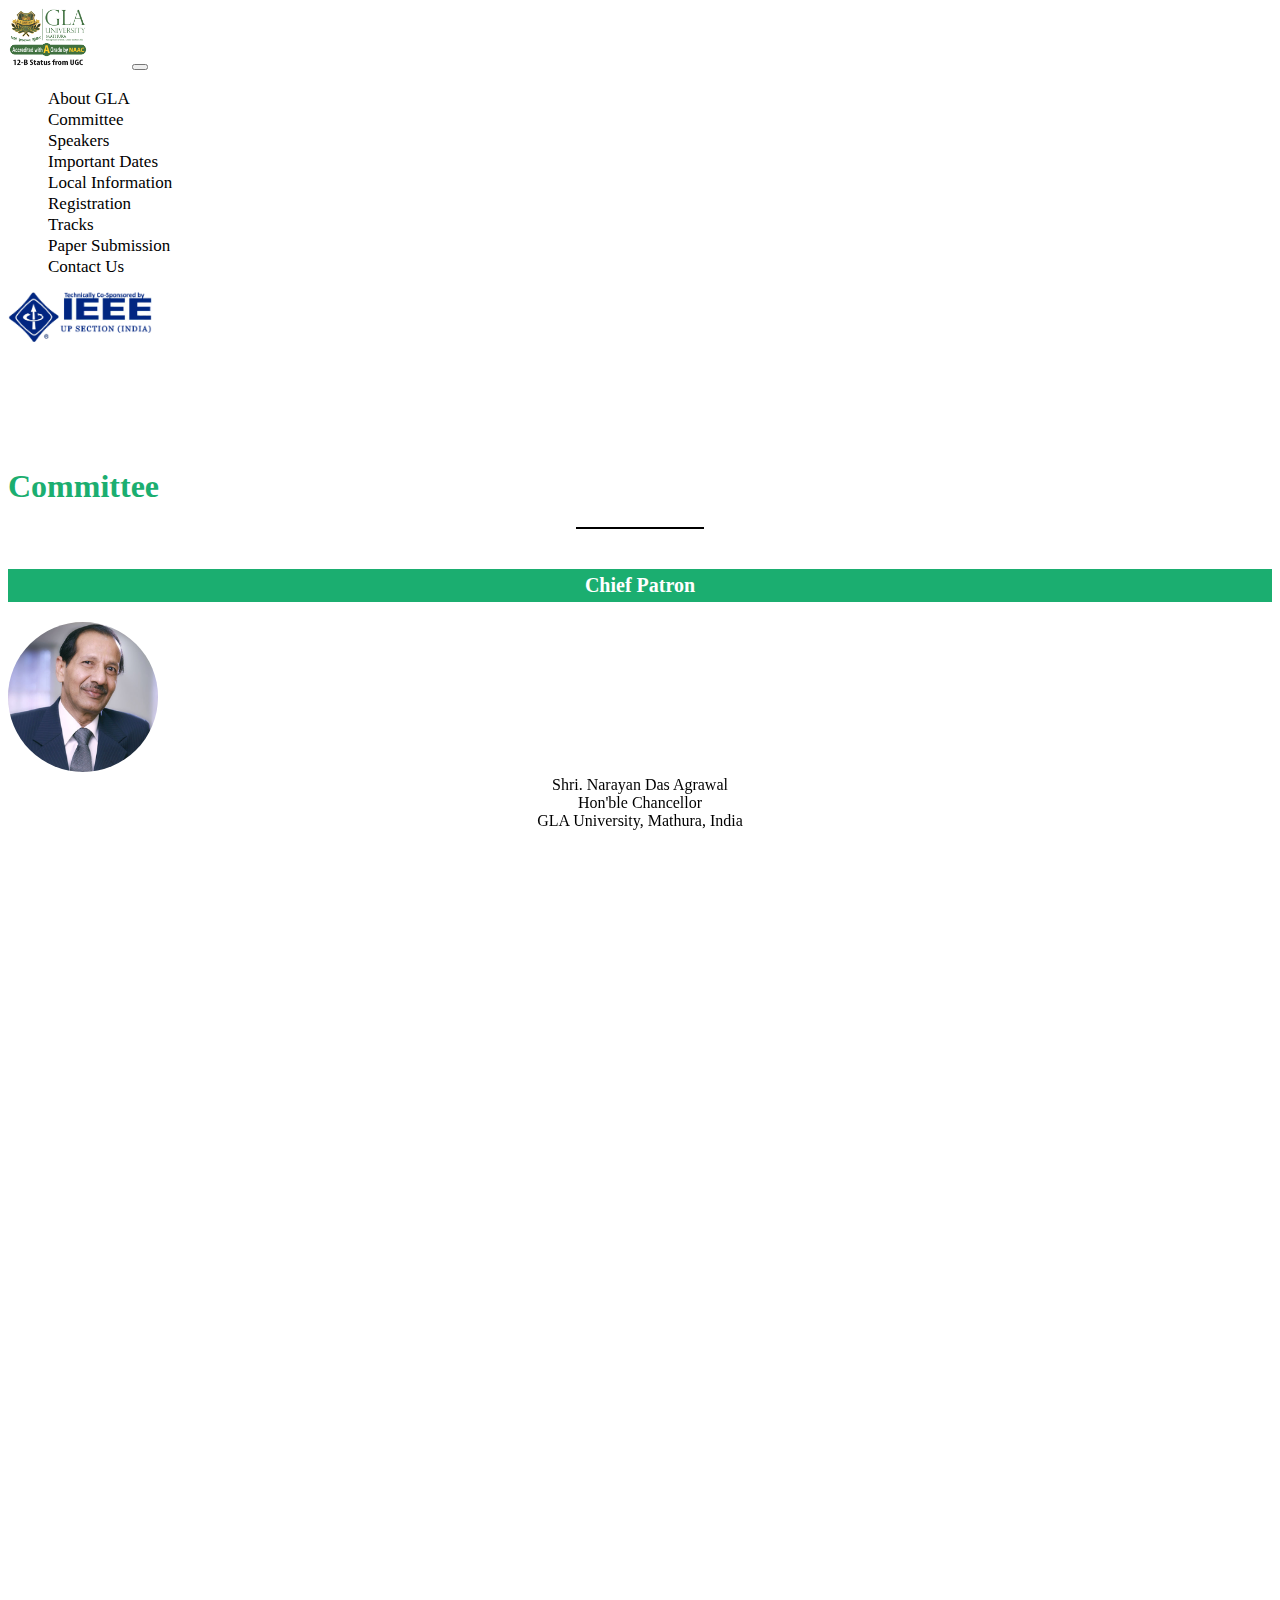
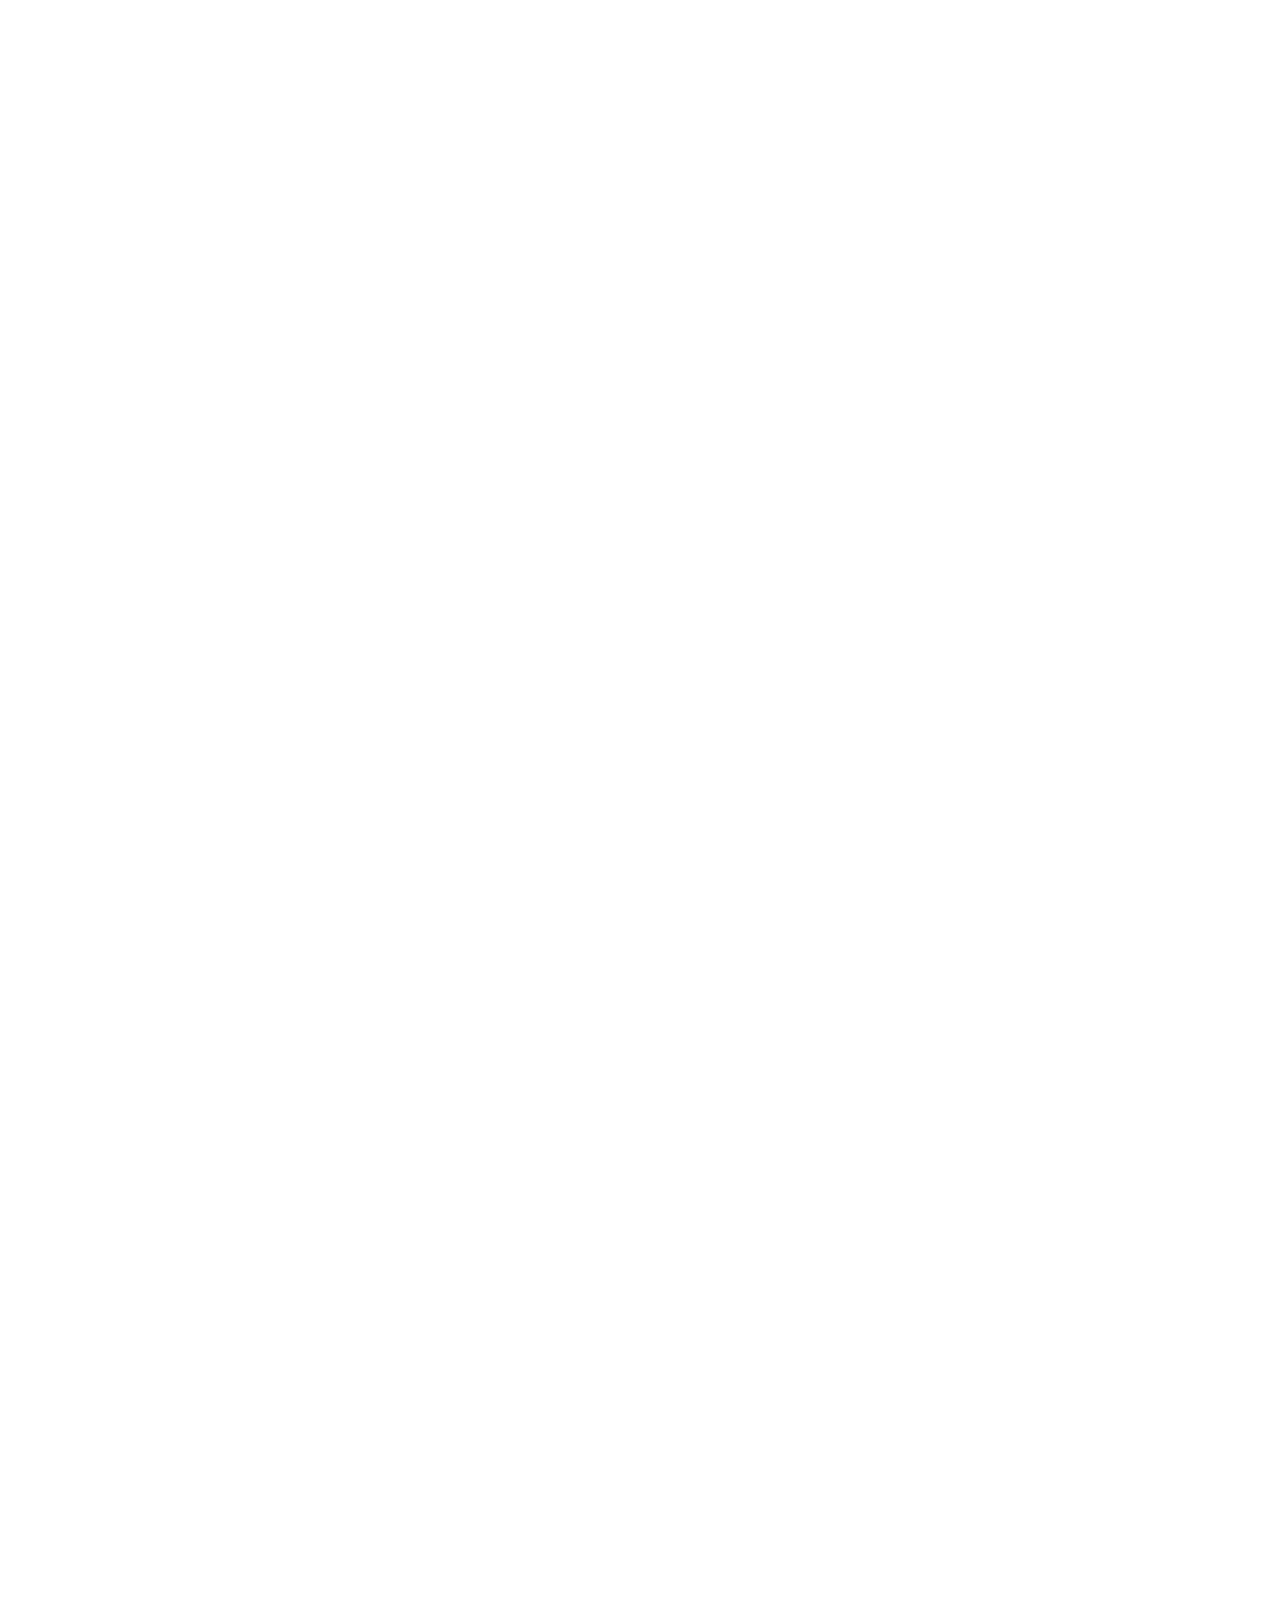
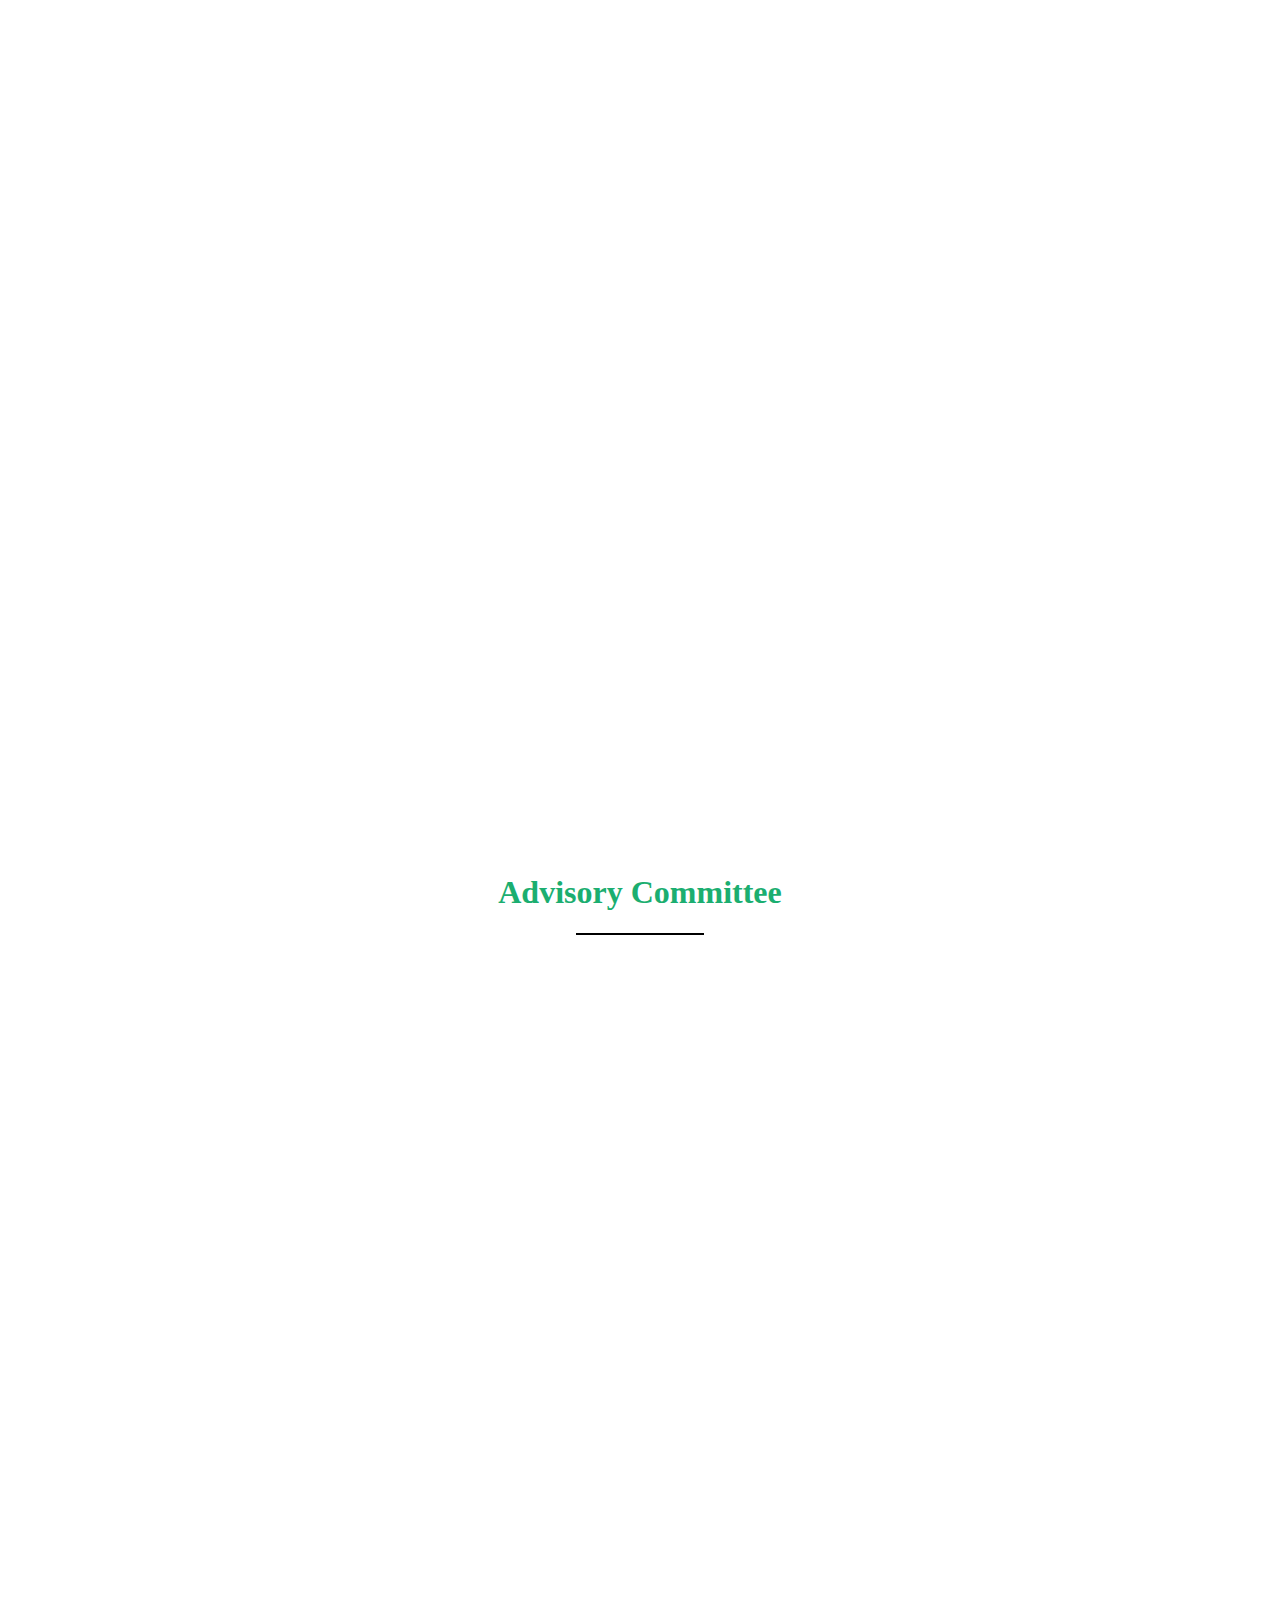
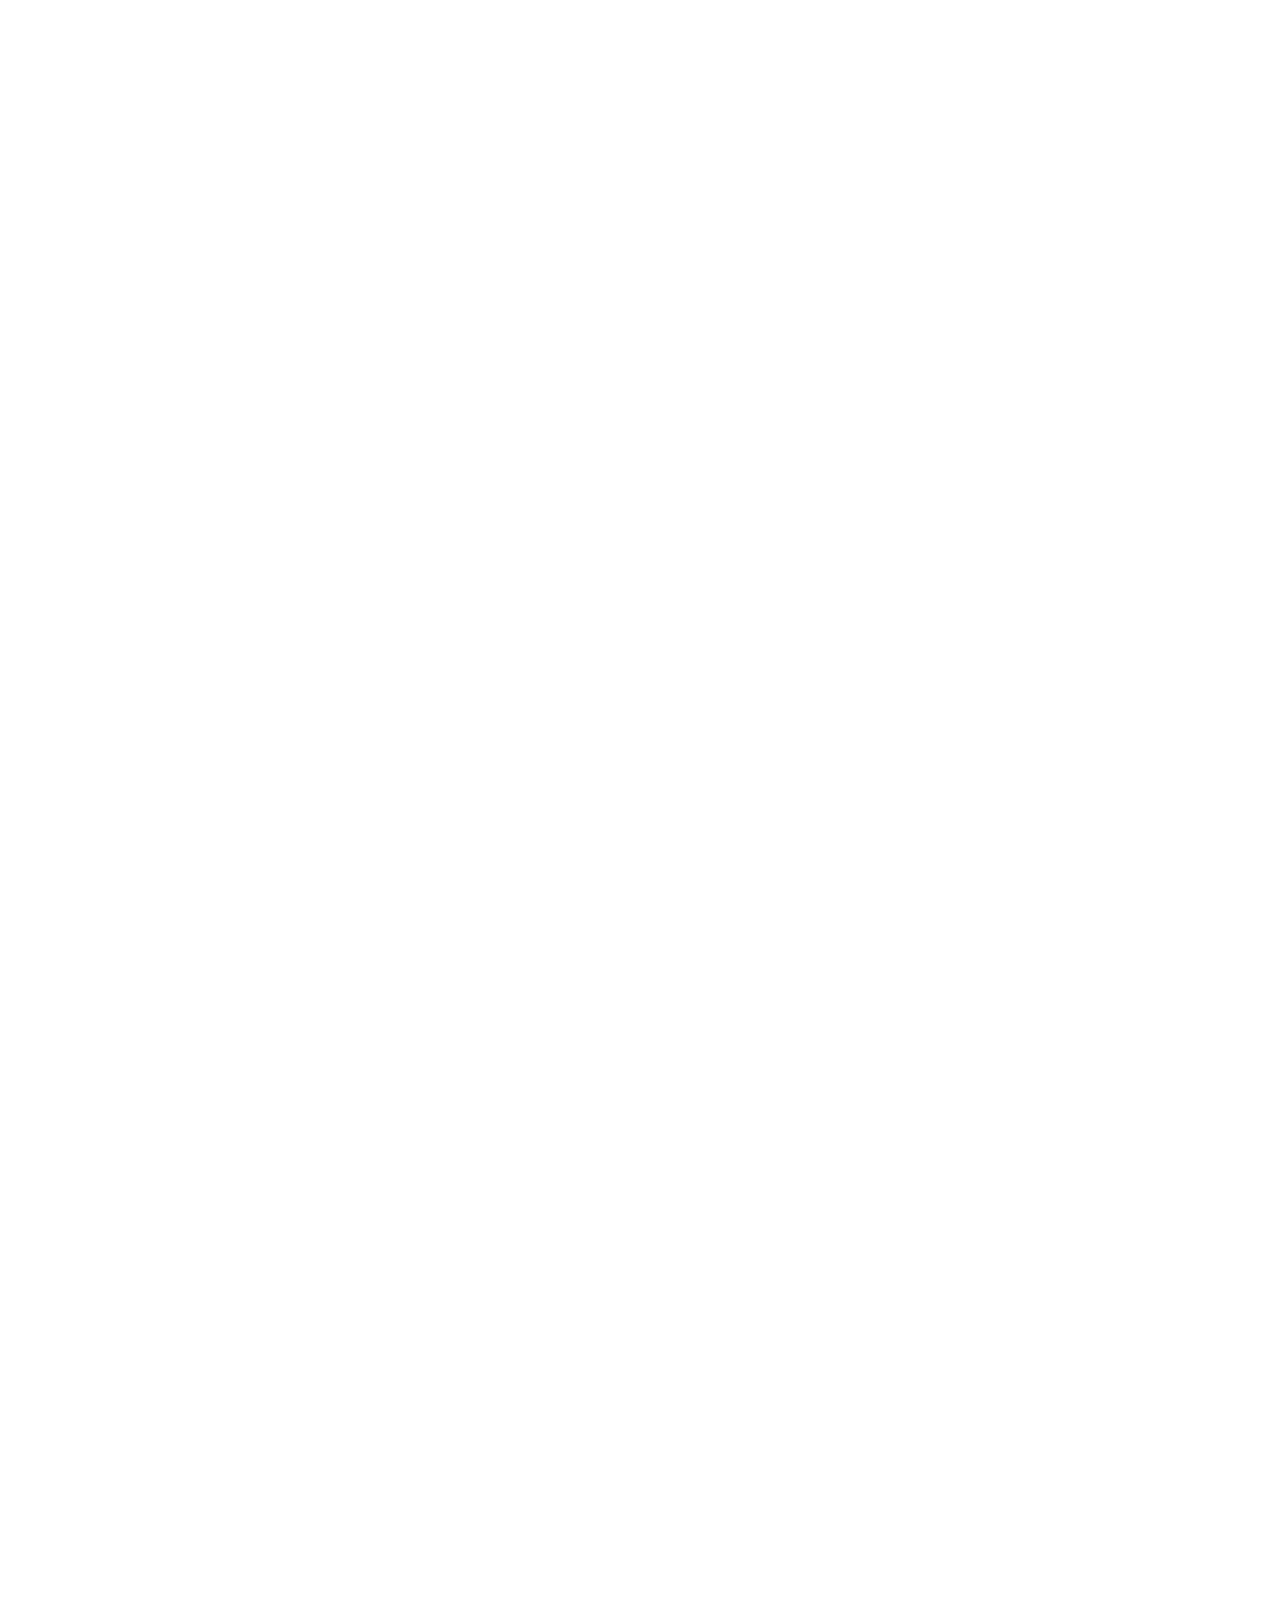
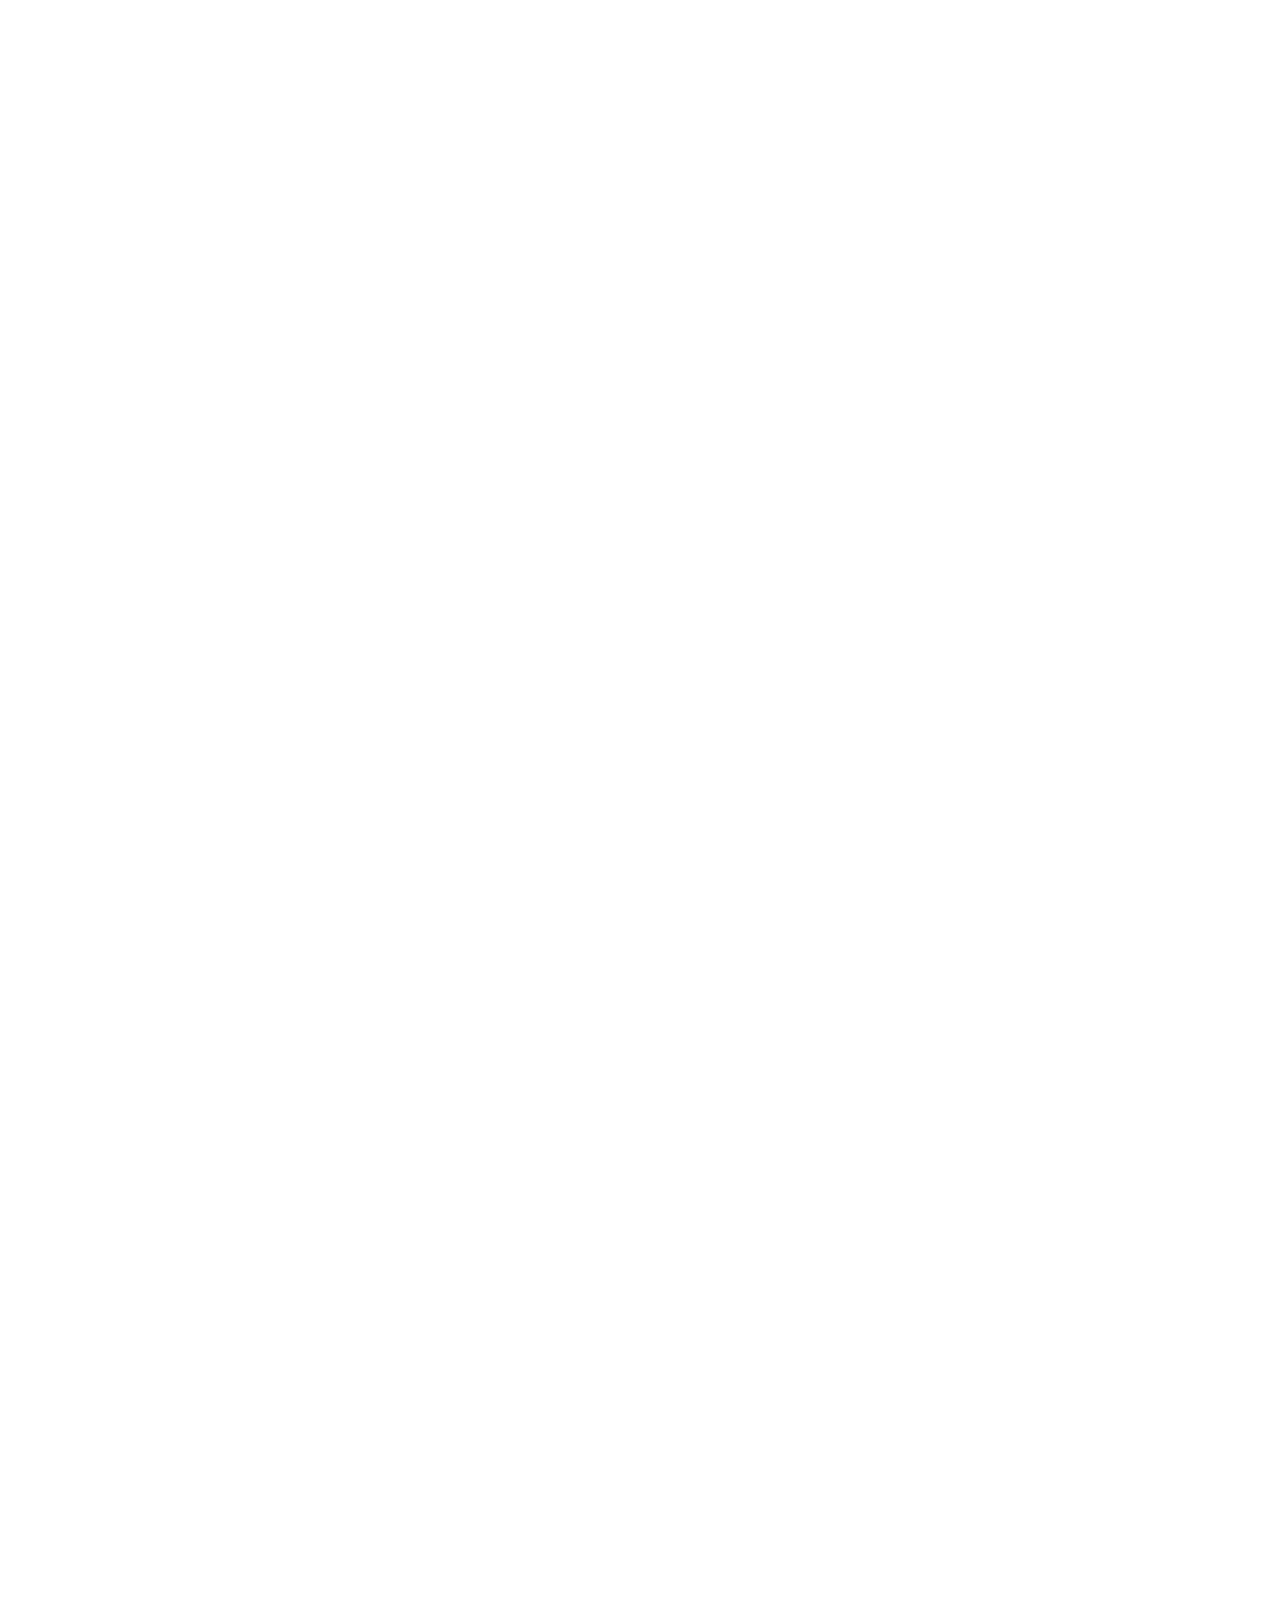
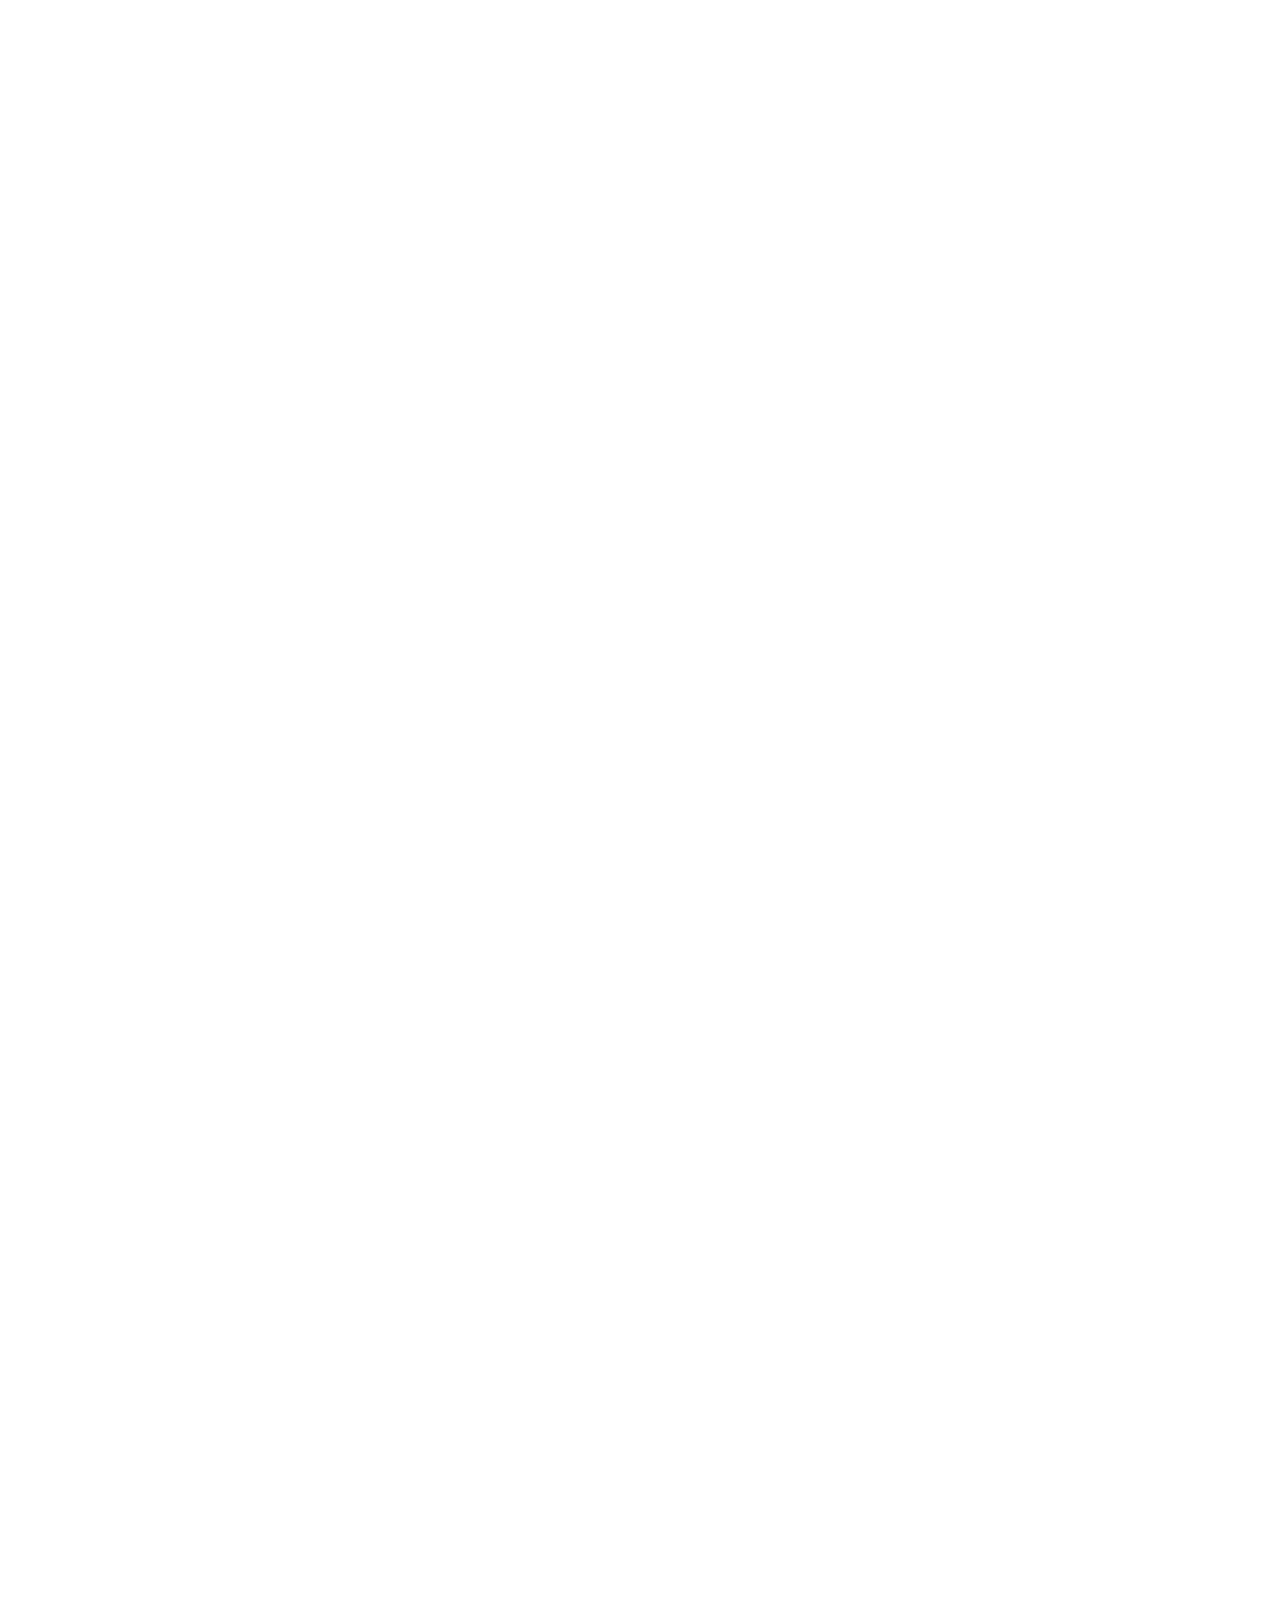
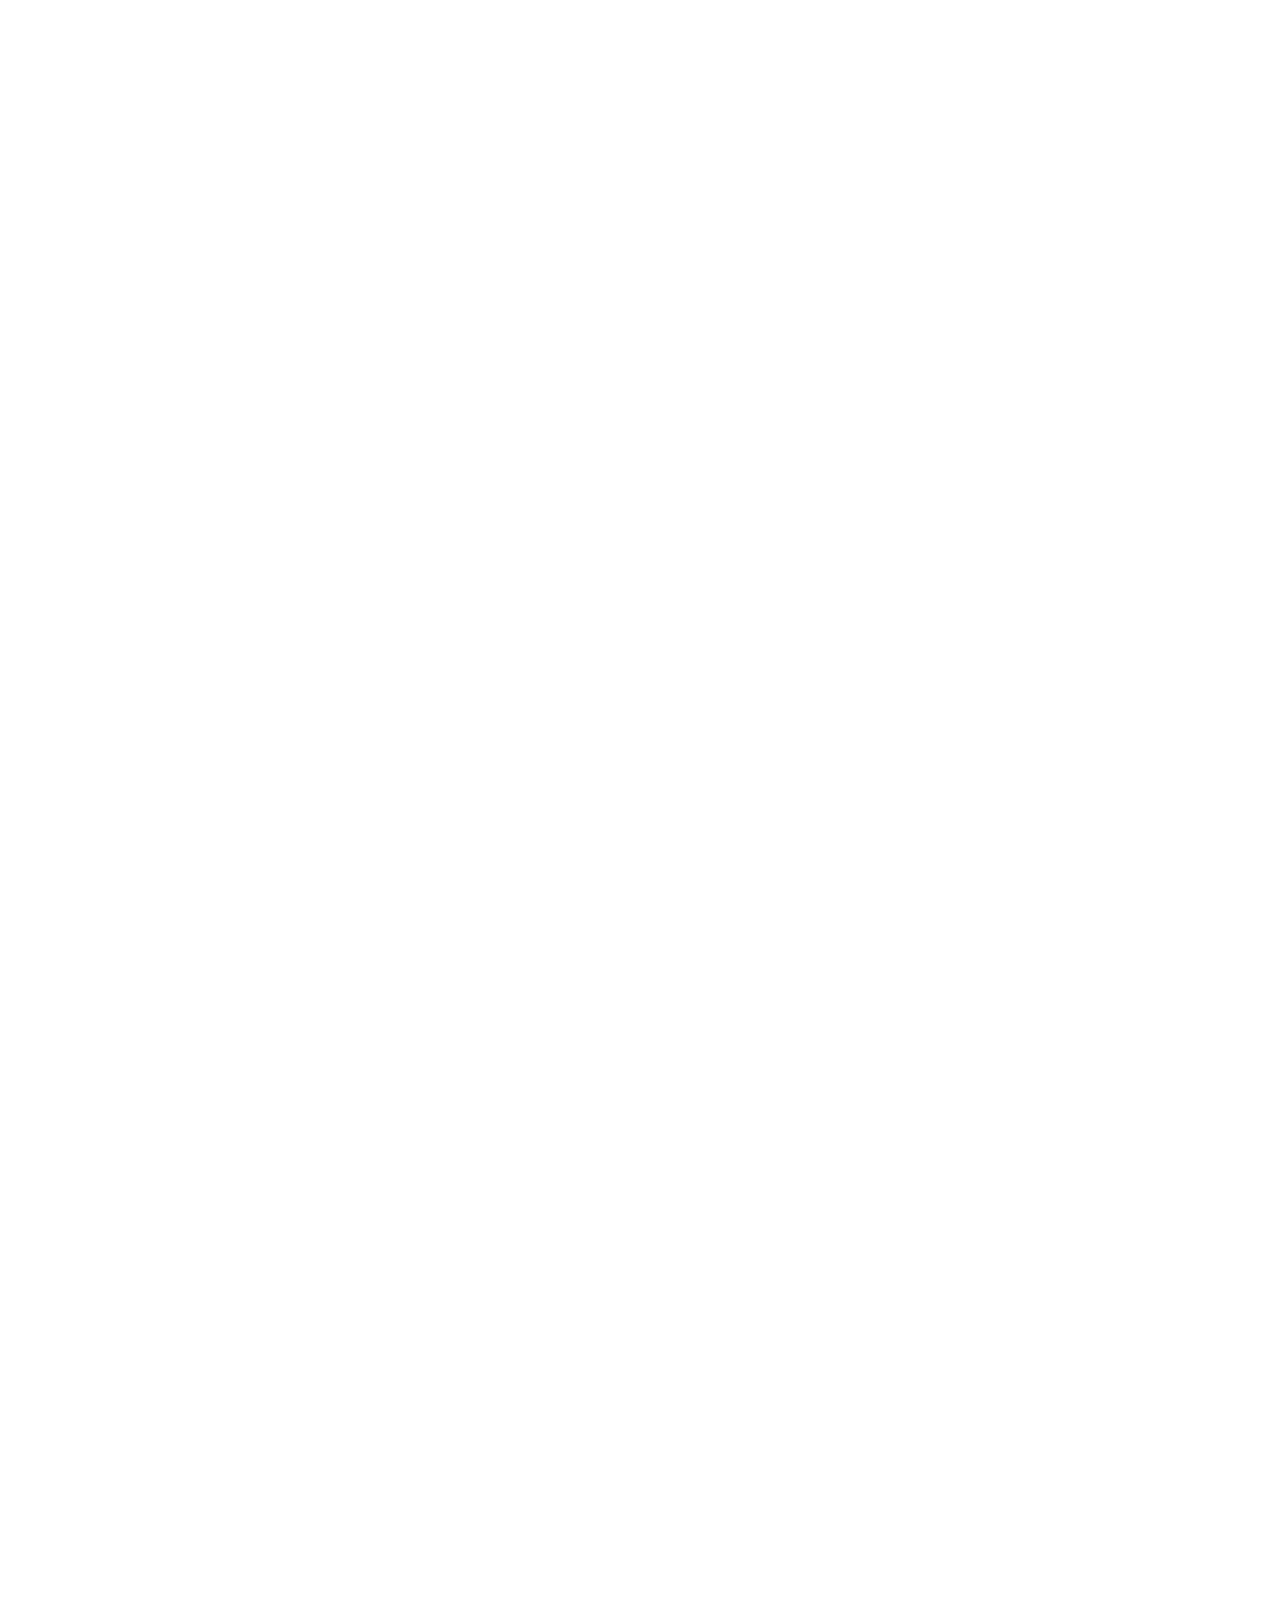
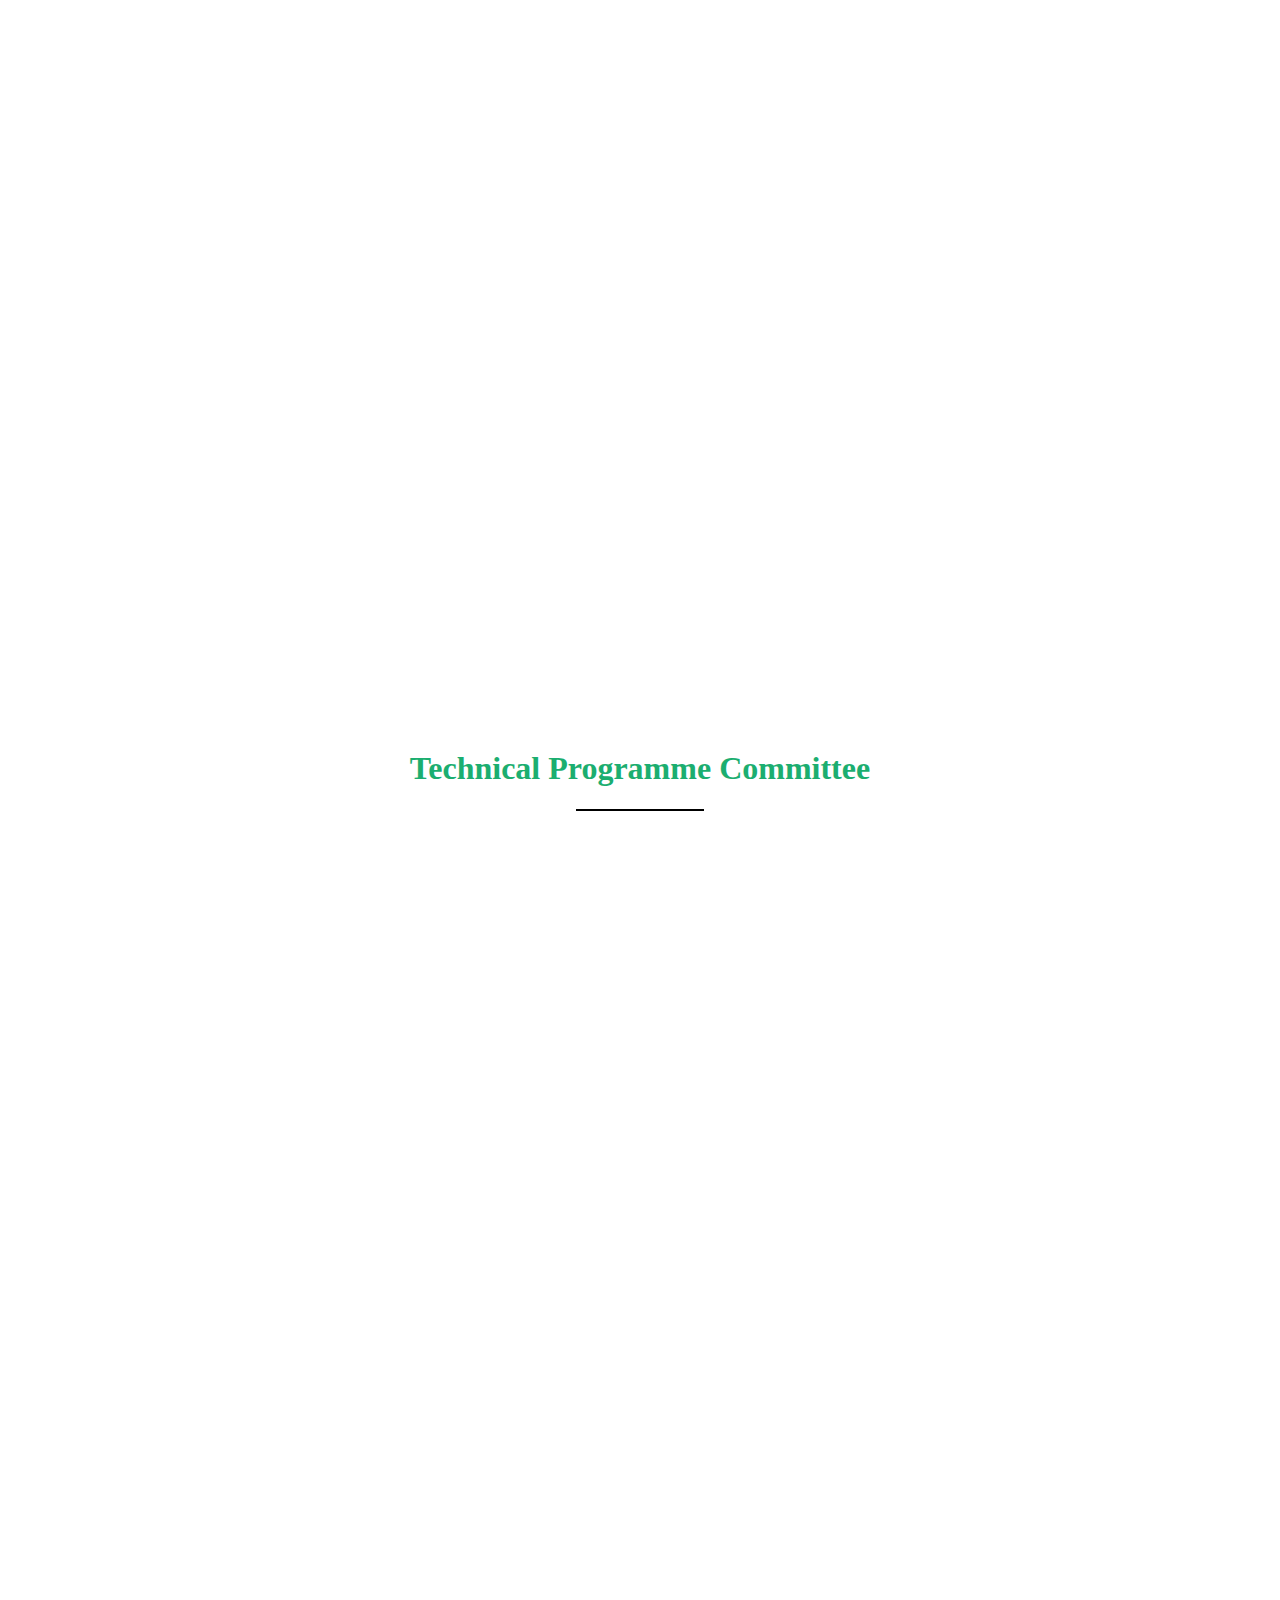
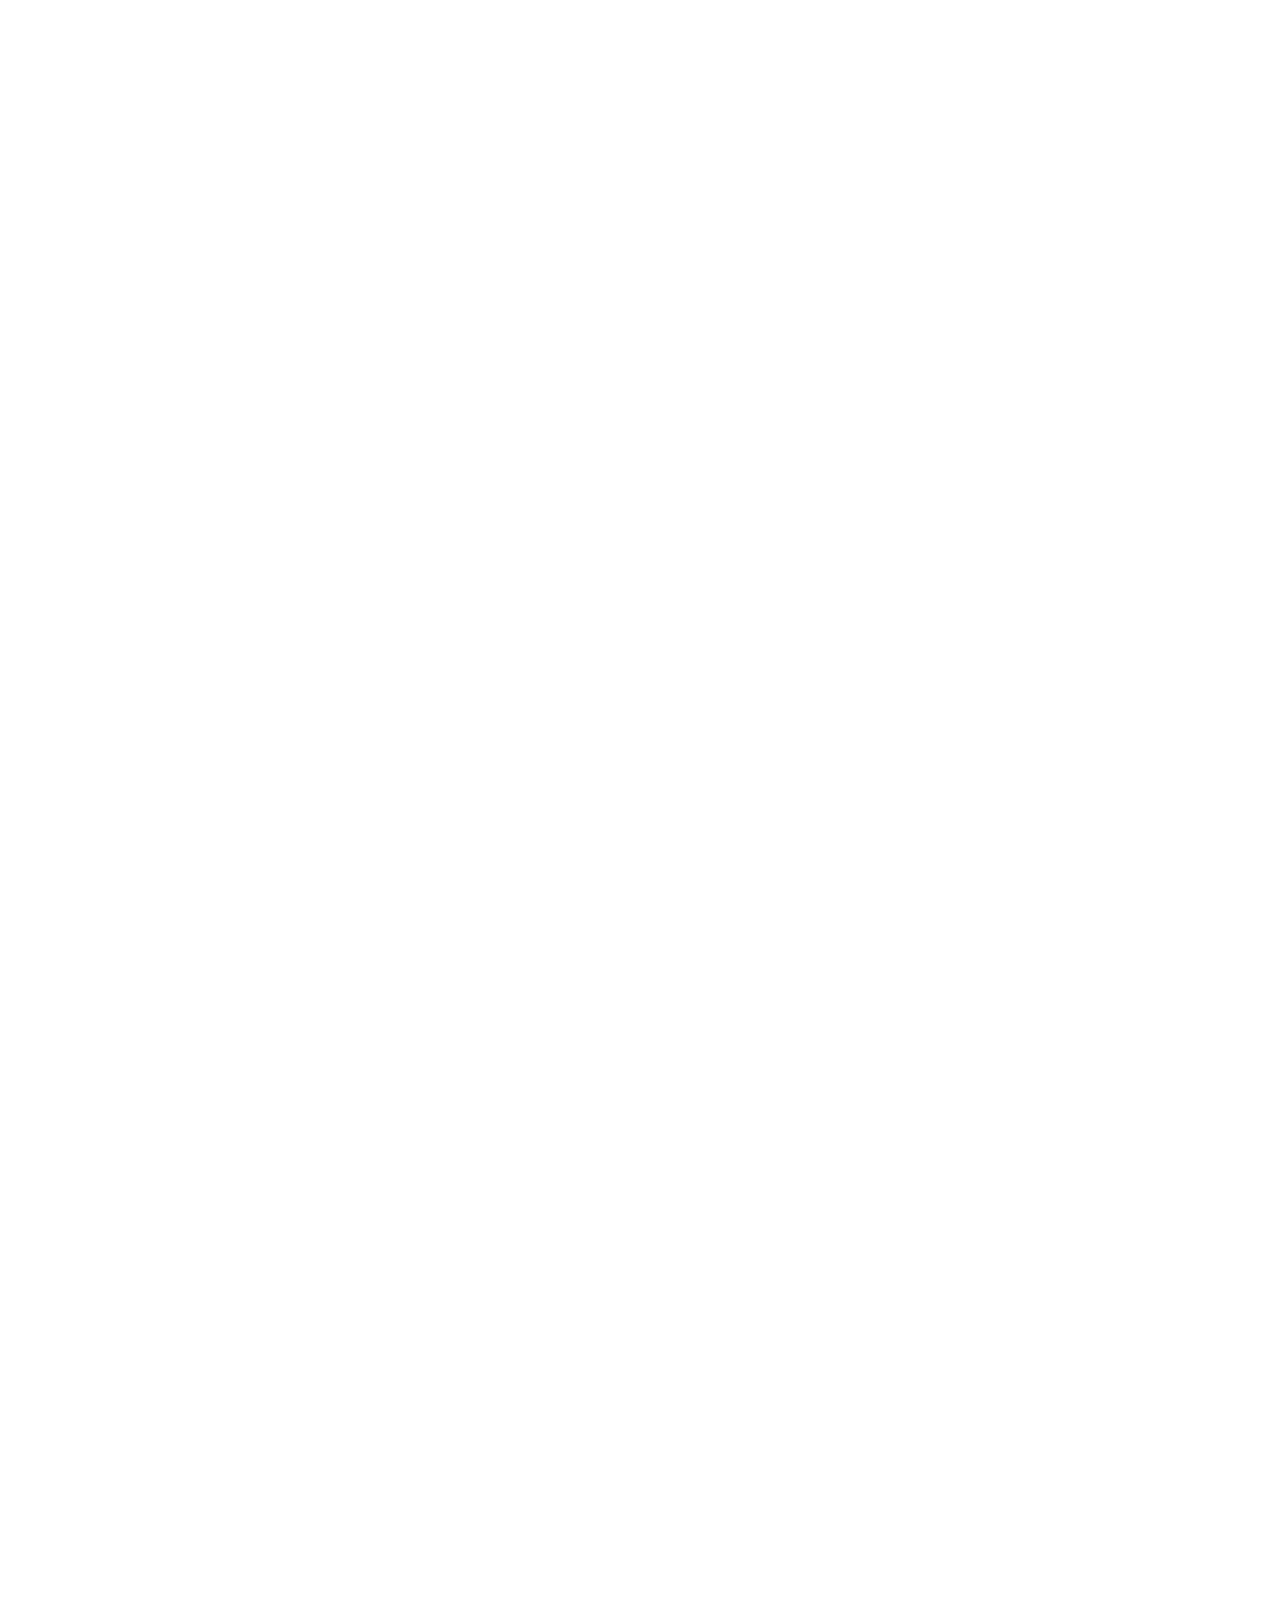
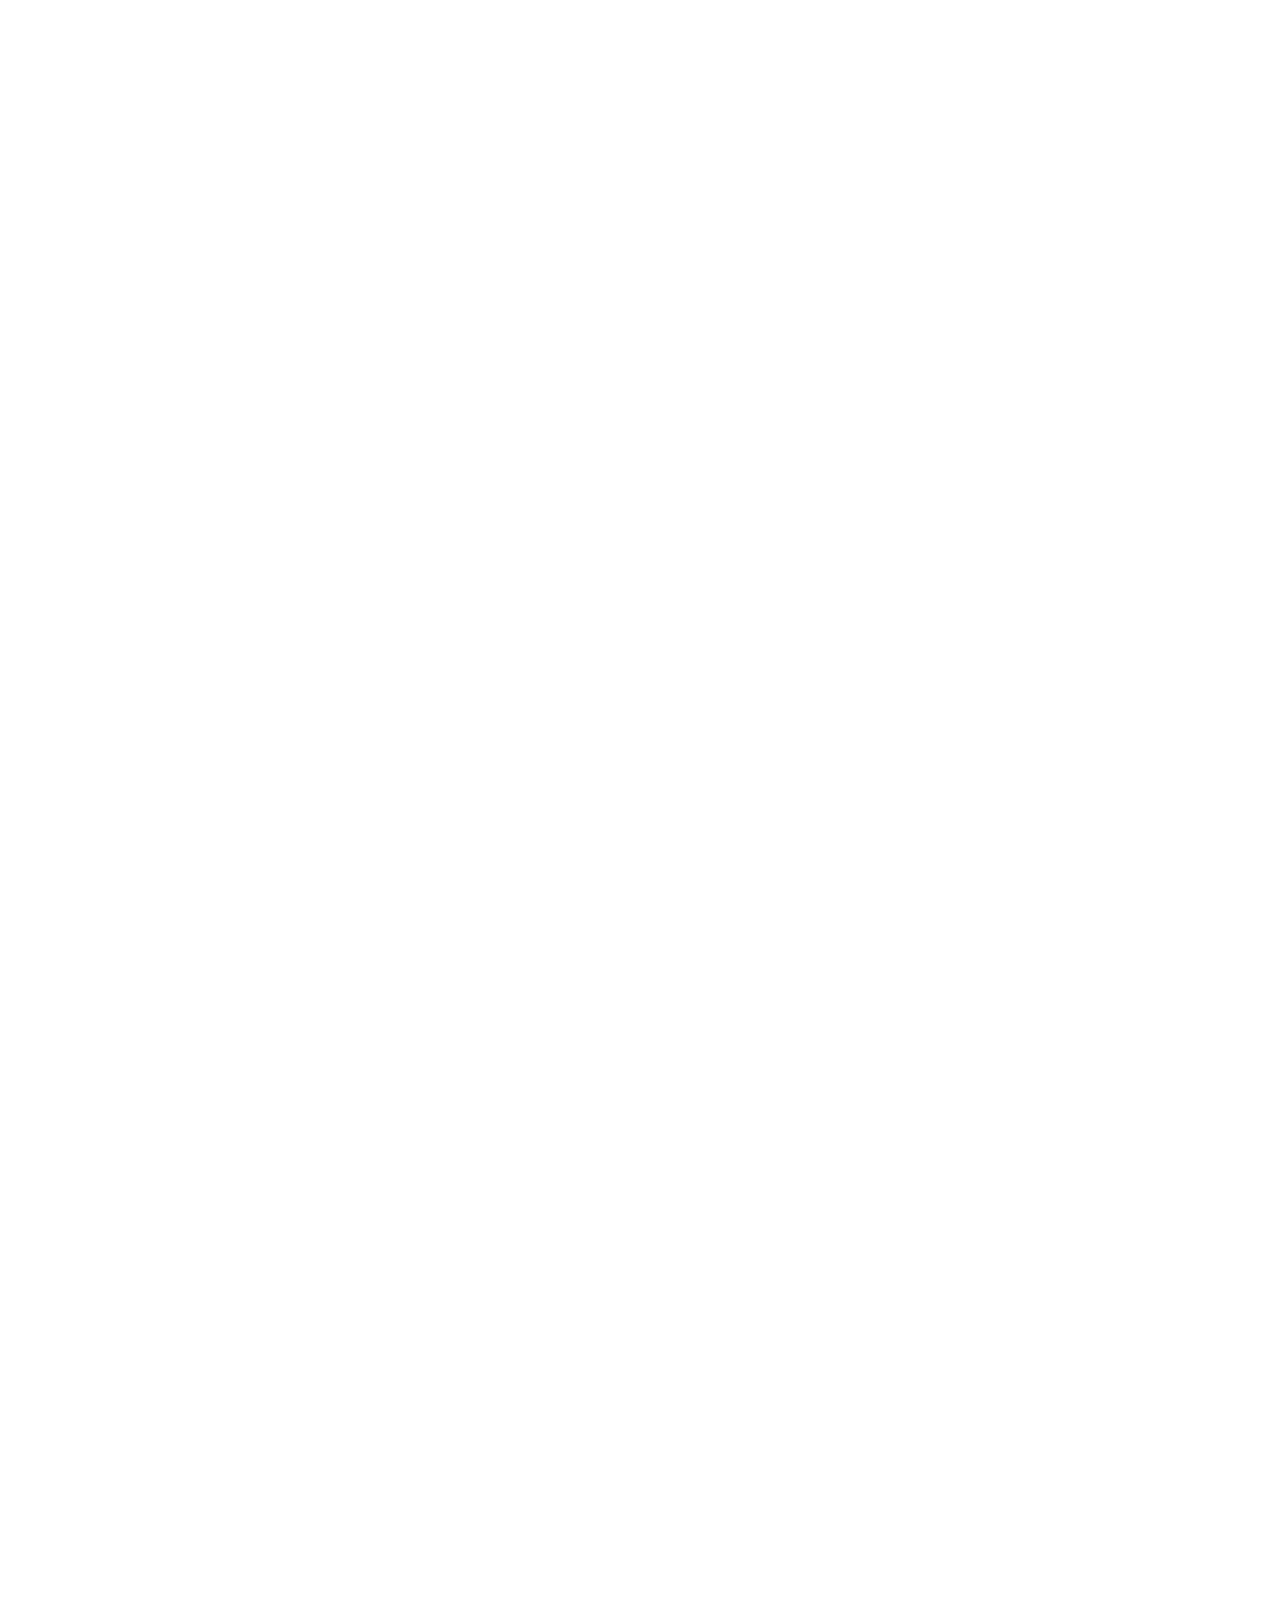
<file: committee.html>
<!DOCTYPE html>
<html lang="en">

<head>
  <meta charset="UTF-8">
  <meta http-equiv="X-UA-Compatible" content="IE=edge">
  <meta name="viewport" content="width=device-width, initial-scale=1.0">
  <meta name="keywords" content="conference, conference in gla, International conference, conference in Mathura, iscon, iscon2023, glau conference, gla iscon">
  <title>ISCON 2023 | GLAU</title>
  <link rel="stylesheet" href="./assets/css/style.css">
  <link rel="stylesheet" href="./assets/css/committee.css">
  <link rel="shortcut icon" type="image/x-icon" href="./assets/img/favicon.png" />
  <!-- <link rel="stylesheet" href="./assets/css/glightbox.css"> -->
  <!-- CSS only -->
  <link rel="stylesheet" href="./assets/css/fontawesome.min.css">
  <link href="https://maxcdn.bootstrapcdn.com/font-awesome/4.2.0/css/font-awesome.min.css" rel="stylesheet">
  <link href="https://cdn.jsdelivr.net/npm/bootstrap@5.2.0/dist/css/bootstrap.min.css" rel="stylesheet"
    integrity="sha384-gH2yIJqKdNHPEq0n4Mqa/HGKIhSkIHeL5AyhkYV8i59U5AR6csBvApHHNl/vI1Bx" crossorigin="anonymous">
    <link href="https://unpkg.com/aos@2.3.1/dist/aos.css" rel="stylesheet">
  <style>
    .action-display {
      display: none;
    }

    @media only screen and (max-width: 991px) {

      .action-display {
        display: block !important;
      }

    }
  </style>
</head>

<body>
    <nav class="navbar navbar-expand-lg fixed-top navbar-light bg-light">
        <!-- Container wrapper -->
        <div class="container-fluid">
          <!-- Navbar brand -->
          <a class="navbar-brand" href="#home">
            <img
                  src="./assets/img/logo.png"
                  height="60"
                  alt="DLF Logo"
                  loading="lazy"
                  style="margin-top: -1px;"
                />
          </a>
          <!-- Toggle button -->
          <button class="navbar-toggler" type="button" data-bs-toggle="collapse" data-bs-target="#navbarNav" aria-controls="navbarNav" aria-expanded="false" aria-label="Toggle navigation">
            <span class="navbar-toggler-icon"></span>
          </button>
    
          <!-- Collapsible wrapper -->
          <div class="collapse navbar-collapse" id="navbarNav">
            <ul class="navbar-nav">
              <li class="nav-item">
                <a class="nav-link" href="index.html">About GLA</a>
              </li>
              <li class="nav-item">
                <a class="nav-link" href="committee.html">Committee</a>
              </li>
              <li class="nav-item">
                <a class="nav-link" href="speaker.html">Speakers</a>
              </li>
              <li class="nav-item">
                <a class="nav-link" href="imp-dates.html">Important Dates</a>
              </li>
              <li class="nav-item">
                <a class="nav-link" href="local-info.html">Local Information</a>
              </li>
              <li class="nav-item">
                <a class="nav-link" href="registration.html">Registration</a>
              </li>
              <li class="nav-item">
                <a class="nav-link" href="tracks.html">Tracks</a>
              </li>
              <li class="nav-item">
                <a class="nav-link" href="paperSubmission.html">Paper Submission</a>
              </li>
              <li class="nav-item">
                <a class="nav-link" href="contact.html">Contact Us</a>
              </li>
            </ul>
          </div>
          <a class="navbar-brand" href="#">
            <img
                  src="./assets/img/IEEE_up.png"
                  height="50"
                  alt="DLF Logo"
                  loading="lazy"
                  style="margin-top: -1px;"
                />
          </a>
        </div>
      </nav>

  <main>

    <div class="container" style="padding: 100px 0 50px;">
      <div class="content">
        <div class="container-fluid">
            <div class = "text-center">
                <h1 class = "heading">Committee</h1>
                <hr class = "heading-hr" style= "width: 10%; margin: auto;">
            </div>
          <div class="row patron d-flex justify-content-center py-5">
            <div class="col-sm-3 no-padd" data-aos = "fade-up" data-aos-delay="500" data-aos-duration="500">
              <p style="text-align: center;">Chief Patron</p>
              <div class="text-center">
                <img src="./assets/img/committee/Shri Narayan Das Agrawal.jpg" style="border-radius: 50%; " width="150px"
                  height="150px">
                <center class="descc">
                    Shri. Narayan Das Agrawal <br>
                    Hon'ble Chancellor <br>
                    GLA University, Mathura, India
                </center>
              </div>
            </div>
          </div>

          <div class="row patron d-flex justify-content-center">

            <div class="col-sm-3 no-padd" data-aos = "fade-up" data-aos-delay="500" data-aos-duration="500">
              <p style="text-align: center;">Co-Chief Patron</p>
              <div class="text-center">
                <img src="./assets/img/committee/Prof. D S Chauhan.jpg" style="border-radius: 50%; " width="150px"
                  height="150px">
                <center class="descc">
                    Prof. Durg Singh Chauhan <br>
                    Hon'ble Pro Chancellor <br>
                    GLA University, Mathura, India
                </center>
              </div>

            </div>


            <div class="col-sm-3 no-padd" data-aos = "fade-up" data-aos-delay="700" data-aos-duration="500">
              <p style="text-align: center;">Patron</p>
              <div class="text-center">
                <img src="./assets/img/committee/Prof. Phalguni Gupta.jpg" style="border-radius: 50%; " width="150px"
                  height="150px">
                <center class="descc">
                    Prof. Phalguni Gupta <br>
                    Vice-Chancellor <br>
                    GLA University, Mathura, India
                </center>
              </div>

            </div>


            <div class="col-sm-3 no-padd" data-aos = "fade-up" data-aos-delay="900" data-aos-duration="500">
              <p style="text-align: center;">Patron</p>
              <div class="text-center">
                <img src="./assets/img/committee/Prof. Anup Kumar Gupta.png" style="border-radius: 50%; " width="150px"
                  height="150px">
                <center class="descc">
                    Prof. Anup Kumar Gupta <br>
                    Pro-Vice-Chancellor <br>
                    GLA University, Mathura, India
                </center>
              </div>

            </div>

          </div>

          <div class="row patron">

            <div class="col-sm-3 no-padd" data-aos = "fade-up" data-aos-delay="500" data-aos-duration="500">
              <p style="text-align: center;">Facilitator</p>
              <div class="text-center">
                <img src="./assets/img/committee/Mr. Ashok Kumar Singh.jpg" style="border-radius: 50%; " width="150px"
                  height="150px">
                <center class="descc">
                    Mr. Ashok Kumar Singh <br>
                    Registrar <br>
                    GLA University, Mathura, India
                </center>
              </div>

            </div>


            <div class="col-sm-3 no-padd" data-aos = "fade-up" data-aos-delay="700" data-aos-duration="500">
              <p style="text-align: center;">Facilitator</p>
              <div class="text-center">
                <img src="./assets/img/committee/Dr. Ashok Bhansali.jpg" style="border-radius: 50%; " width="150px"
                  height="150px">
                <center class="descc">
                    Dr. Ashok Bhansali <br>
                    Professor & Dean <br>
                    GLA University,Mathura India
                </center>
              </div>

            </div>


            <div class="col-sm-3 no-padd" data-aos = "fade-up" data-aos-delay="900" data-aos-duration="500">
              <p style="text-align: center;">General Chair</p>
              <div class="text-center">
                <img src="./assets/img/committee/Rohit-Agarwal.jpg" style="border-radius: 50%; " width="150px"
                  height="150px">
                <center class="descc">
                    Dr. Rohit Agarwal <br>
                    Associate Professor, Department of CEA <br>
                    GLA University, Mathura, India
                </center>
              </div>

            </div>


            <div class="col-sm-3 no-padd" data-aos = "fade-up" data-aos-delay="1100" data-aos-duration="500">
              <p style="text-align: center;">General Chair</p>
              <div class="text-center">
                <img src="./assets/img/committee/DK.jpeg" style="border-radius: 50%; " width="150px"
                  height="150px">
                <center class="descc">
                    Prof. Dilip Kumar Sharma <br>
                    Associate Dean & Professor, Department of CEA <br>
                    GLA University, Mathura, India
                </center>
              </div>

            </div>


          </div>
          <div class="row patron">

            <div class="col-sm-3 no-padd" data-aos = "fade-up" data-aos-delay="500" data-aos-duration="500">
              <p style="text-align: center;">Convener</p>
              <div class="text-center">
                <img src="./assets/img/committee/Ashish-Sharma-02.jpg" style="border-radius: 50%; " width="150px"
                  height="150px">
                <center class="descc">
                    Dr. Ashish Sharma <br>
                    Associate Professor, Department of CEA <br>
                    GLA University, Mathura, India
                </center>
              </div>

            </div>


            <div class="col-sm-3 no-padd" data-aos = "fade-up" data-aos-delay="700" data-aos-duration="500">
              <p style="text-align: center;">Co-Convener</p>
              <div class="text-center">
                <img src="./assets/img/committee/Mayank-shrivatav.jpg" style="border-radius: 50%; " width="150px"
                  height="150px">
                <center class="descc">
                    Dr. Mayank Shrivastav <br>
                    Associate Professor, Department of CEA <br>
                    GLA University, Mathura, India
                </center>
              </div>

            </div>


            <div class="col-sm-3 no-padd" data-aos = "fade-up" data-aos-delay="900" data-aos-duration="500">
              <p style="text-align: center; font-size: 18px; padding-bottom: 7px;">Technical Program Committee Chair</p>
              <div class="text-center">
                <img src="./assets/img/committee/EK.jpg" style="border-radius: 50%; " width="150px"
                  height="150px">
                <center class="descc">
                    Prof. Ekram Khan <br>
                    Professor, Electronics Engineering <br>
                    AMU, Aligarh, India
                </center>
              </div>

            </div>


            <div class="col-sm-3 no-padd" data-aos = "fade-up" data-aos-delay="1100" data-aos-duration="500">
              <p style="text-align: center;">Publication Chair</p>
              <div class="text-center">
                <img src="./assets/img/committee/vikrant.jpg" style="border-radius: 50%; " width="150px"
                  height="150px">
                <center class="descc">
                  Dr. Vikrant Bhateja<br>
                  Associate Professor & Dean<br>
                  SRMU, Lucknow, India
                </center>
              </div>

            </div>


          </div>


          <br>
          <br>
          <div class="patron parent" style="width:100%;">
            <center>
                <h1 class = "heading">Advisory Committee</h1>
                <hr class = "heading-hr" style= "width: 10%; margin: auto;">
              <div class="divider"></div>
              <div class="divider_2"></div>
            </center>
            <div class="row comm py-5">
              <div class="col-sm-4 child" data-aos = "fade-up" data-aos-delay="500" data-aos-duration="500">
                <p style="text-align: center;"></p>
                <ul style="padding-left: 55px; list-style: none;">
                  <li><strong>Shri Neeraj Agrawal</strong>, CEO, GLA University, Mathura, India</li>
                  <li><strong>Shri Vivek Agrawal</strong>, CFO, GLA University, Mathura, India</li>
                  <li><strong>Dr. Adarsh Kumar Pandey</strong>, Sunway University, Malaysia</li>
                  <li><strong>Dr. Afaq Ahmad</strong>, Sultan Qaboos University, Oman</li>
                  <li><strong>Dr. Ajai Jain</strong>, IIT Kanpur, India</li>
                  <li><strong>Dr. Ajay Rana</strong>, AMITY University Noida, India</li>
                  <li><strong>Dr. Akhilesh Tiwari</strong>, IIIT Allahabad, India</li>
                  <li><strong>Dr. Alaknanda Ashok</strong>, FET Pantnagar University, Pantnagar, India</li>
                  <li><strong>Dr. Amit Agarwal</strong>, Dr.APJ Abdul kalam Institute of Technology, Tanakpur, India
                  </li>
                  <li><strong>Dr. Anil Kumar Singh</strong>, MNNIT Allahabad, India</li>
                  <li><strong>Dr. Ashok Yadav</strong>, DEI Agra, India</li>
                  <li><strong>Dr. Aseem Chandel</strong>, Rajkiya Engineering College Mainpuri, India</li>
                  <li><strong>Dr. B.K. Panigrahi</strong>, IIT Delhi, India</li>
                  <li><strong>Dr. B.D.K. Patro</strong>, Rajkiya Engineering College Kannauj, India</li>
                  <li><strong>Dr. Brijesh Singh</strong>, KIET, India</li>
                  <li><strong>Dr. Chandan Mazumdar</strong>, Jadhavpur University, India</li>
                  <li><strong>Dr. Chiranjeev Kumar</strong>, IIT(ISM) Dhanbad, India</li>
                  <li><strong>Dr. Danish Ather</strong>, Sharda University, Uzbekistan </li>
                  <li><strong>Dr. David Asirvatham</strong>, Taylor's University, Malaysia</li>
                  <li><strong>Dr. Deepak Garg</strong>, Bennett University Noida, India</li>
                  <li><strong>Dr. Dhram Singh</strong>, Namibia University Namibia Southwest Africa</li>
                  <li><strong>Dr. Divakar Yadav</strong>, NIT Hamirpur, India</li>
                  <li><strong>Dr. Fakhrul Hazman Yusoff</strong>, UITM, Malaysia</li>
                  <li><strong>Dr. Fushuan Wen</strong>, Zhejiang University, China</li>
                  <li><strong>Dr. G.C. Nandi</strong>, IIIT Allahabad, India</li>
                  <li><strong>Dr. G.K. Sharma</strong>, ABV-IIITM, Gwalior, India</li>
                  <li><strong>Dr. Ganesh P. Sahu</strong>, MNNIT, Allahabad, India</li>
                  <li><strong>Dr. Hari R.</strong>, IBM Innovation Center for Education, India</li>
                  <li><strong>Dr. Haider Banka</strong>, IIT(ISM) Dhanbad, India</li>
                  <li><strong>Dr. Ishak Aris</strong>, Universiti Putra, Malaysia</li>
                  <li><strong>Dr. Ishfaq Ahmad</strong>, University of Texas, Arlington, USA</li>
                  <li><strong>Dr. J.G. Singh</strong>, AIT, Bangkok, Thialand </li>
                  <li><strong>Dr. J.Ramkumar </strong>, IIT Kanpur, India</li>
                  <li><strong>Dr. J.P. Gupta</strong>, Ex. VC, Jaypee institute of Information Technology, Noida </li>
                  <li><strong>Dr. Joydeep Mitra</strong>, Michigan State University, USA</li>
                  <li><strong>Dr. Jih-Sheng (Jason) Lai</strong>, Virginia Polytechnic Institute and State University,
                    USA</li>
                </ul>
              </div>
              <div class="col-sm-4 child" data-aos = "fade-up" data-aos-delay="700" data-aos-duration="500">
                <p style="text-align: center;"></p>
                <ul style="padding-left: 55px; list-style: none;">
                  <li><strong>Dr. Jun Wang</strong>, City University of HongKong, Hongkong</li>
                  <li><strong>Dr. Karmeshu</strong>, S.N.University, India</li>
                  <li><strong>Dr. Kumar Vaibhav Srivastava</strong>, IIT Kanpur, India</li>
                  <li><strong>Dr. Krishan Chandra Mishra</strong>, WIT, Dehradun, India</li>
                  <li><strong>Dr. Kukjin Chun</strong>, Seoul National University, South koria</li>
                  <li><strong>Dr. Lakshminarayana Sadasivuni</strong>, NIO</li>
                  <li><strong>Dr. M.M. Sufyan Beg</strong>, AMU Aligarh, India</li>
                  <li><strong>Dr. M. C. Govil</strong>, NIT Sikkim, India</li>
                  <li><strong>Dr. M. N. Hoda</strong>, BVICAM New Delhi, India</li>
                  <li><strong>Dr. M.K. Dutta</strong>, AKTU, Lucknow, India</li>
                  <li><strong>Dr. Mario Divan</strong>, National University of La Pampa, Argintina</li>
                  <li><strong>Dr. Masoud Mohammadian</strong>, University of Canberra, Australia</li>
                  <li><strong>Dr. Mike.Hinchey</strong>, Lero-the Irish Software Engineering Research Centre, UK</li>
                  <li><strong>Dr. Mohd Helmy Bin Abd Wahab</strong>, Universiti Tun Hussein Onn, Malaysia</li>
                  <li><strong>Dr. Mohd Rihan</strong>, AMU Aligarh, India</li>
                  <li><strong>Dr. M. Xie</strong>, City University of HongKong, Hongkong</li>
                  <li><strong>Dr. M. M. Gore</strong>, MNNIT, Allahabad, India</li>
                  <li><strong>Dr. Nitin Kumar Tripathi</strong>, AIT, Bangkok, Thiland</li>
                  <li><strong>Dr. Panos Liatsis</strong>, Abu Dhabi, UAE</li>
                  <li><strong>Dr. Pao-Ann Hsiung</strong>, National Chung Cheng University, Chiayi, Taiwan</li>
                  <li><strong>Dr. Paprzycki</strong>, Systems Research Institute, Polish Academy of Sciences, Polland
                  </li>
                  <li><strong>Dr. Piyush Choudhary</strong>, ONGC, India</li>
                  <li><strong>Dr. Prabhakar Tiwari</strong>, MMMUT, Gorakhpur, India</li>
                  <li><strong>Dr. Pramod Kumar</strong>, KEC, Ghaziabad, India</li>
                  <li><strong>Dr. Pramod Kumar Singh</strong>, IIITM Gwalior, India</li>
                  <li><strong>Dr. Prasenjit Majumder</strong>, DA IIT, Gandhi Nagar, India</li>
                  <li><strong>Dr. Prem Kumar Kalra</strong>, Dayalbagh Educational Institute Dayalbagh, Agra, India</li>
                  <li><strong>Dr. R K Pandey</strong>, IIT BHU, Varanasi, India</li>
                  <li><strong>Dr. R K Srivastava</strong>, IIT BHU, Varanasi, India</li>
                  <li><strong>Dr. R Mahanty</strong>, IIT BHU, Varanasi, India</li>
                  <li><strong>Dr. R. K. Agrawal</strong>, JNU New Delhi, India</li>
                  <li><strong>Dr. R.K. Vyas</strong>, Hony Treasurer, </li>
                  <li><strong>Dr. Raghvendra Kumar Chaudhary</strong>, IIT (ISM) Dhanbad, India</li>
                  <li><strong>Dr. Rajat Kumar Singh</strong>, IIIT Allahabad, India</li>
                  <li><strong>Dr. Rajeev Sharma</strong>, FFT Division, DST, New Delhi, India</li>
                  <li><strong>Dr. Rajeev Srivastava</strong>, IIT BHU, Varanasi, India</li>
                </ul>
              </div>
              <div class="col-sm-4 child" data-aos = "fade-up" data-aos-delay="900" data-aos-duration="500">
                <p style="text-align: center;"></p>
                <ul style="padding-left: 55px; list-style: none;">
                  <li><strong>Dr. Rajendra Pamula</strong>, IIT(ISM) Dhanbad, India</li>
                  <li><strong>Dr. Rama Krishna Challa</strong>, NITTTR Chandigarh, India</li>
                  <li><strong>Dr. Ranjana N</strong>, DRDO, New Delhi, India</li>
                  <li><strong>Dr. Rajendra Kumar Pandey</strong>, IIT, BHU, Varanasi, India</li>
                  <li><strong>Dr. Rajkumar Buyya</strong>, University of Melbourne, Australia</li>
                  <li><strong>Dr. Rakesh Dwivedi</strong>, TMU, Muradabad, India</li>
                  <li><strong>Dr. Saad Mekhilef</strong>, University of Pultron, Malaysia</li>
                  <li><strong>Dr. Sachin Sharma</strong>, Graphic Era Deemed University, India</li>
                  <li><strong>Dr. Sameep Mehta</strong>, IBM Research Lab, Banglore, India</li>
                  <li><strong>Dr. Sandeep Kumar</strong>, IIT Roorkee, India</li>
                  <li><strong>Dr. Satish Singh</strong>, IIIT Allahabad, India</li>
                  <li><strong>Dr. Seema Awasthi</strong>, IIT Kanpur, India</li>
                  <li><strong>Dr. Shaikh A. Fattah</strong>, (BUET), Dhaka, Bangladesh</li>
                  <li><strong>Dr. Shailesh Tiwari</strong>, ABES Engineering College, Ghaziabad, UP, India</li>
                  <li><strong>Dr. Srikanta Subramanya</strong>, University of Central Oklahoma Edmond, OK, USA</li>
                  <li><strong>Dr. Srikanta Patnaik</strong>, SOA University, Bhubaneswar, India</li>
                  <li><strong>Dr. Sujoy Das</strong>, NIT Bhopal, India</li>
                  <li><strong>Dr. Sukumar Nandi</strong>, IIT Guwahati, India</li>
                  <li><strong>Dr. Sunil Khatri</strong>, AMITY University, Tashkand</li>
                  <li><strong>Dr. Sunil Vadera</strong>, University of Salford, UK</li>
                  <li><strong>Dr. Sanjay Madria</strong>, Missouri University, USA</li>
                  <li><strong>Dr. Suresh Satapati</strong>, KIIT University, Bhuvneshwar, India</li>
                  <li><strong>Dr. Tanvir Ahmad</strong>, Jamia Millia Islamia, India</li>
                  <li><strong>Dr. Teddy Mantoro</strong>, Sampoerna University Jakarta, Indonesia</li>
                  <li><strong>Dr. Uma Shankar Tiwari</strong>, IIIT Allahabad, India</li>
                  <li><strong>Dr. Vikram Goyal</strong>, IIIT Delhi, India</li>
                  <li><strong>Dr. Vinay Rishiwal</strong>, MJP Rohilkhand University, bareilly, India</li>
                  <li><strong>Dr. Vinod Kumar Shukla</strong>, Amity University, Dubai, UAE</li>
                  <li><strong>Dr. Vipin Tyagi</strong>, JUET, GUNA (MP), India</li>
                  <li><strong>Dr. Vishal Bhatnagar</strong>, AIACT & R, Delhi, India</li>
                  <li><strong>Dr. Vrijendra Singh</strong>, IIIT Allahabad, India</li>
                  <li><strong>Dr. Yogesh K. Dwivedi</strong>, Swansea University, UK</li>
                  <li><strong>Dr. Zhongyu (Joan) Lu</strong>, University of Huddersfield, UK</li>
                  <li><strong>Er. Ashish Kalvakota</strong>, Global Logic, Bangalore, India</li>
                  <li><strong>Er. Lavdeep Singh</strong>, Wunderman Thomson, Gurugram, India</li>
                  <li><strong>Er. Neeraj Agrawal</strong>, CISCO, USA</li>
                </ul>
              </div>
            </div>
          </div>
          <!--<div class="patron parent" style="width:100%;">
            <center>
              <h2 id="cp"><b>Track Chair/ Co-Chair</b></h2>
              <div class="divider"></div>
              <div class="divider_2"></div>
            </center>
            <div class="row comm">
              <div class="col-sm-4 child">
                <p style="text-align: center;"></p>
                <ul style="padding-left: 55px; list-style: none;">
                  <li><strong>Dr. Alex Khang</strong>, Information Technology, Vietnam University, Vietnam</li>
            <li><strong>Dr. Madhusudan Singh</strong>, Woosong University</li>
                  <li><strong>Dr. Prateek Agarwal</strong>, LPU Punjab, India</li>
                  <li><strong>Dr. Ramkrishna Challa</strong>, NIT Chandigarh, India</li>
              
                </ul>
              </div>-->
          <!-- <div class="col-sm-4 child">
                <p style="text-align: center;"></p>
                <ul style="padding-left: 55px; list-style: none;">
                  <li><strong>Dr. Subodh Srivastava</strong>, NIT Patna, India</li>
               <li><strong>Dr. Sandeep Sinngh Sengar</strong>, Cardiff Metropolitan University, UK</li>
              
                  <li><strong>Dr. Valentina Emilia Balas</strong>, Aurel Vlaicu University of Arad, Romania</li>
                  <li><strong>Dr. Vibhav Prakash</strong>, MNNIT Allahabad, India</li>
                </ul>
              </div>
              <div class="col-sm-4 child">
                <p style="text-align: center;"></p>
                <ul style="padding-left: 55px; list-style: none;">
                  <li><strong>Dr. Vijay Bhaskar</strong>, NIT Bhopal, India</li>
                  <li><strong>Dr. Yogesh Gupta</strong>, BML Munjal Haryana, India</li>
              
                </ul>
              </div> -->
        </div>
      </div>
      <br><br>
      <div class="patron parent " style="width:100%;">
        <center>
            <h1 class = "heading">Technical Programme Committee</h1>
            <hr class = "heading-hr" style= "width: 10%; margin: auto;">
          <div class="divider"></div>
          <div class="divider_2"></div>
        </center>
        <div class="row comm py-5">
          <div class="col-sm-4 child" data-aos = "fade-up" data-aos-delay="500" data-aos-duration="500">
            <p style="text-align: center;"></p>
            <ul style="padding-left: 55px; list-style: none;">
              <li><strong>Dr. Abir J Mondal</strong>, NIT Arunachal Pradesh, India</li>
              <li><strong>Dr. Akash Kumar Bhoi</strong>, SMU Sikkim, India</li>
              <li><strong>Dr. Akhilendra Singh</strong>, NITM, India</li>
              <li><strong>Dr. A L Sangal</strong>, NIT Jalandhar, India</li>
              <li><strong>Dr. Amalendu Patnaik</strong>, IIT Roorkee, India</li>
              <li><strong>Dr. Amarjit Kumar</strong>, NIT Warangal, India</li>
              <li><strong>Dr. Amit Bage</strong>, NIT Hamirpur, India</li>
              <li><strong>Dr. Amit Mishra</strong>, Thapar nstitute Of Engineering and Technology, Patiala, India</li>
              <li><strong>Dr. Angsuman</strong>, XLRI, Jamshedpur, India</li>
              <li><strong>Dr. Aninda Bose</strong>, Springer Nature, New Delhi, India</li>
              <li><strong>Dr. Anish kumar Saha</strong>, NIT Silchar, India</li>
              <li><strong>Dr. A. S. Mokhader</strong>, NIT Nagpur, India</li>
              <li><strong>Dr. Antriksh Goswami</strong>, IIIT Vadodara, India</li>
              <li><strong>Dr. Anumoy Ghosh</strong>, NIT Mizoram, India</li>
              <li><strong>Dr. Apoorva Mishra</strong>, IIIT Pune, India</li>
              <li><strong>Dr. Arnab Nandi</strong>, NIT Silchar Assam, India</li>
              <li><strong>Dr. Arun Kumar</strong>, NIT Rourkela, India</li>
              <li><strong>Dr. Arun Kumar Verma</strong>, MNIT Jaipur, India</li>
              <li><strong>Dr. Arup Kumar Pal</strong>, IIT Dhanbad, India</li>
              <li><strong>Dr. Ashish Kumar Maurya</strong>, MNNIT Allahabad, India</li>
              <li><strong>Dr. Ashish Raman</strong>, NIT Jalandhar, India</li>
              <li><strong>Dr. Ashraf Hossain</strong>, NIT Silchar, India</li>
              <li><strong>Dr. Atul Kumar Nishad</strong>, NIT Warangal, India</li>
              <li><strong>Dr. Ayan Chatterjee</strong>, NIT Sikkim, India</li>
              <li><strong>Dr. Ayan Seal</strong>, IITDM Jabalpur, India</li>
              <li><strong>Dr. Ayush Goyal</strong>, Texas A&M University, City in Texas, Kingsville</li>
              <li><strong>Dr. B. Dushmanta Patro</strong>, REC Kannauj, India</li>
              <li><strong>Dr. B. Janet</strong>, NIT Tiruchirappalli, India</li>
              <li><strong>Dr. B. Surendiran</strong>, NIT Puducherry, India</li>
              <li><strong>Dr. Badal Soni</strong>, NIT Silchar, India</li>
              <li><strong>Dr. Balaprakash Rao</strong>, NIT Warangal, India</li>
              <li><strong>Dr. Balu L.</strong>, NIT Surat, India</li>
              <li><strong>Dr. Basanta Bhowmik</strong>, NIT Jamshedpur, India</li>
              <li><strong>Dr. Basudeba Behera</strong>, NIT Jamshedpur, India</li>
              <li><strong>Dr. Bhavesh Gohil</strong>, SVNIT Surat, India</li>
              <li><strong>Dr. Bhuvaneswari Amma</strong>, IIIT Una HP, India</li>
              <li><strong>Dr. Brij Gupta</strong>, NIT Kurukshetra, India</li>
              <li><strong>Dr. Bunil Kumar Balabantaray</strong>, NIT Meghalaya, India</li>
              <li><strong>Dr. Chandra Shekhar Prasad</strong>, NIT Hamirpur, India</li>
              <li><strong>Dr. Chand Prasad</strong>, NIT Delhi, India</li>
              <li><strong>Dr. Chandra Shekhar Azad</strong>, NIT Jamshedpur, India</li>
              <li><strong>Dr. Chandu DS</strong>, NIT AP, India</li>
              <li><strong>Dr. D. A. Khan</strong>, NIT Jamshedpur, India</li>
              <li><strong>Dr. Dalton Meitei Thounaojam</strong>, NIT Silchar, India</li>
              <li><strong>Dr. Damodar Reddy</strong>, NIT Goa, India</li>
              <li><strong>Dr. Debasish Bera</strong>, IIIT Kalyani, India</li>
              <li><strong>Dr. Deepak Ranjan Nayak</strong>, MNIT Jaipur, India</li>
              <li><strong>Dr. Deepanwita Das</strong>, NIT Durgapur, India</li>
              <li><strong>Dr. Dharavath Ramesh</strong>, IIT Dhanbad, India</li>
              <li><strong>Dr. Dilip Singh Sisodia</strong>, NIT Raipur, India</li>
              <li><strong>Dr. Dinesh Kumar Tyagi</strong>, MNIT Jaipur, India</li>
              <li><strong>Dr. Divakar Yadav</strong>, NIT Hamirpur (HP), India</li>
              <li><strong>Dr. Dushyant Kumar Singh</strong>, MNNIT Allahabad, India</li>
              <li><strong>Dr. Ebin Deni Raj</strong>, IIIT Kottayam, India</li>
              <li><strong>Dr. Ekta Goel</strong>, NIT warangal, India</li>
              <li><strong>Dr. Ghanshyam Raghuvanshi</strong>, Manipal University, Jaipur, India</li>
            </ul>
          </div>
          <div class="col-sm-4 child" data-aos = "fade-up" data-aos-delay="700" data-aos-duration="500">
            <p style="text-align: center;"></p>
            <ul style="padding-left: 55px; list-style: none;">
              <li><strong>Dr. Gaurav Varshney</strong>, NIT Patna, India</li>
              <li><strong>Dr. Gopal Rawat</strong>, NIT Hamirpur, India</li>
              <li><strong>Dr. Gopi Ram</strong>, NIT Warangal, India</li>
              <li><strong>Dr. Gyanendra Verma</strong>, NIT Kurukshetra, India</li>
              <li><strong>Dr. Hemant Kumar Singhal</strong>, NIT Uttrakhand, India</li>
              <li><strong>Dr. Himansu Shekhar Pradhan</strong>, NIT Warangal, India</li>
              <li><strong>Dr. H.S.Hota</strong>, Atal Bihari Vajpayee University, Bilaspur, India</li>
              <li><strong>Dr. Imon Mukherjee</strong>, IIT Kalyani, India</li>
              <li><strong>Dr. J Sathish Kumar</strong>, NIT Allahabad, India</li>
              <li><strong>Dr. Jagdeep Kaur</strong>, NIT Jalandhar, India</li>
              <li><strong>Dr. Jaydeep Howlader</strong>, NIT Durgapur, India</li>
              <li><strong>Dr. Jayendra kumar</strong>, NIT Jamshedpur, India</li>
              <li><strong>Dr. Jitendra Kumar</strong>, NIT Tiruchirappalli, India</li>
              <li><strong>Dr. Joydeep Mitra</strong>, Michigan State University,</li>
              <li><strong>Dr. Jyoti Grover</strong>, NIT Jaipur, India</li>
              <li><strong>Dr. Jyoti Prakash Singh</strong>, NIT Patna, India</li>
              <li><strong>Dr. Jyoti Srivastava</strong>, NIT Hamirpur, India</li>
              <li><strong>Dr. Jyotir Moy Chatterjee</strong>, Lord Buddha Education Foundation Kathmandu, Nepal</li>
              <li><strong>Dr. K. Jairam Naik</strong>, NIT Raipur, India</li>
              <li><strong>Dr. Korhan Cengiz</strong>, Trakya University, Edirne, Turkey</li>
              <li><strong>Dr. Karthick Seshadri</strong>, National Institute of Technology Trichy, India</li>
              <li><strong>Dr. Korra Sathya Babu</strong>, NIT Rourkela, India</li>
              <li><strong>Dr. Koushlendra Kumar Singh</strong>, NIT Jamshedpur, India</li>
              <li><strong>Dr. Kuldeep Kumar</strong>, NIT Jalandhar, India</li>
              <li><strong>Dr. Laxmi Kumre</strong>, NIT Bhopal, India</li>
              <li><strong>Dr. Lance Chun Che Fung</strong>, Murdoch University, Australia</li>
              <li><strong>Dr. M. Venkatesan</strong>, NIT Surathkal, India</li>
              <li><strong>Dr. Macario G. Gayeta</strong>, University of the East Caloocan, Metro Manila, Philippines
              </li>
              <li><strong>Dr. Madhusudan Singh</strong>, Woosong University, Jayang-Dong, Dong-Gu</li>
              <li><strong>Dr. Mahendra Pratap Singh</strong>, NIT Karnataka, India</li>
              <li><strong>Dr. Malaya Dutta Borah</strong>, NIT Silchar, India</li>
              <li><strong>Dr. Malaya Kumar Nath</strong>, NIT Puducherry, India</li>
              <li><strong>Dr. Mamata Dalui</strong>, NIT Durgapur, India</li>
              <li><strong>Dr. Mani Madhukar</strong>, Global University Programs IBM Research, India</li>
              <li><strong>Dr. Manjubalabisi</strong>, NIT Warangal, India</li>
              <li><strong>Dr. Manojit Ghose</strong>, IIT Guwahati, India</li>
              <li><strong>Dr. Mayank Srivastava</strong>, NIT Jamshedpur, India</li>
              <li><strong>Dr. Meenakshi Tripathi</strong>, Malaviya National Institute of Technology Jaipur, India</li>
              <li><strong>Dr. Menka</strong>, NIT Jaipur, India</li>
              <li><strong>Dr. Mohammad Rihan</strong>, Aligarh Muslim University, India</li>
              <li><strong>Dr. Mrityunjay Rout</strong>, NIT Jamshedpur, India</li>
              <li><strong>Dr. Munesh Singh</strong>, IIT Vandalur, India</li>
              <li><strong>Dr. Nanda Dulal Jana</strong>, NIT Durgapur, India</li>
              <li><strong>Dr. Narayan Debnath</strong>, Winona State University Winona,USA</li>
              <li><strong>Dr. Naveen Kumar</strong>, IIT Vadodara, India</li>
              <li><strong>Dr. Neelam Duhan</strong>, JC Bose University of Science & Technology, YMCA Haryana, India
              </li>
              <li><strong>Dr. Nidhi Lal</strong>, NIT Nagpur, India</li>
              <li><strong>Dr. Niharika Anand</strong>, IIIT Lucknow, India</li>
              <li><strong>Dr. Nilanjan Dey</strong>, Techno International College, Kolkata, India</li>
              <li><strong>Dr. P S Neog</strong>, NIT Silchar, India</li>
              <li><strong>Dr. P. Rangababu</strong>, NIT Meghalaya, India</li>
              <li><strong>Dr. Pankaj Verma</strong>, NIT Kurukshetra, India</li>
            </ul>
          </div>
          <div class="col-sm-4 child" data-aos = "fade-up" data-aos-delay="900" data-aos-duration="500">
            <p style="text-align: center;"></p>
            <ul style="padding-left: 55px; list-style: none;">

              <li><strong>Dr. Parag Kumar Guha Thakurta</strong>, NIT Durgapur, India</li>
              <li><strong>Dr. Pastor Arguelles jr</strong>, University of Perpetual, DALTA</li>
              <li><strong>Dr. Pradeep Kumar</strong>, Maulana Azad National Urdu University, Gachibowli, India</li>
              <li><strong>Dr. Pradeep Singh</strong>, NIT Raipur, India</li>
              <li><strong>Dr. Pragati Agrawal</strong>, MNNIT Bhopal, India</li>
              <li><strong>Dr. Pragati Singh</strong>, NIT Mizoram, India</li>
              <li><strong>Dr. Prabhat Ranjan</strong>, MNNIT Allahabad, India</li>
              <li><strong>Dr. Pradeep Kumar</strong>, Maulana Azad National Urdu University, India</li>
              <li><strong>Dr. Pramod Kumar Singh</strong>, IIIT and Management Gwalior, India</li>
              <li><strong>Dr. Punam Bedi</strong>, University of Delhi, India</li>
              <li><strong>Dr. Raghuraj Singh</strong>, Harcourt Butler Technical University, Kanpur, India</li>
              <li><strong>Dr. Rajeev Kumar</strong>, NIT Hamirpur, India</li>
              <li><strong>Dr. Rajib Ghosh</strong>, NIT Patna, India</li>
              <li><strong>Dr. Rajneesh Rani</strong>, NIT Jalandhar, India</li>
              <li><strong>Dr. Raju Bhukya</strong>, NIT Warangal, India</li>
              <li><strong>Dr. Radha Krishna Rambola</strong>, Narsee Monjee Institute of Management Studies, India</li>
              <li><strong>Dr. Ranjita Das</strong>, NIT Mizoram, India</li>
              <li><strong>Dr. Ronnie Figueiredo</strong>, Universidade Europeia, Lisbon, Portugal</li>
              <li><strong>Dr. Ripon Patgiri</strong>, NIT Silchar, India</li>
              <li><strong>Dr. Rupesh Kumar Dewang</strong>, NIT ALLAHABAD, India</li>
              <li><strong>Dr. S.Balamurugan</strong>, Intelligent Research Consultancy Services(iRCS)Coimbatore, India
              </li>
              <li><strong>Dr. Shashikant Patil</strong>, SVKMs NMIMS Shirpur Campus, India</li>
              <li><strong>Dr. Sonam Maurya</strong>, IIIT Una Himachal Pradesh, India</li>
              <li><strong>Dr. S K Hafizul Islam</strong>, IIIT Kalyani, India</li>
              <li><strong>Dr. S Mini</strong>, NIT Goa, India</li>
              <li><strong>Dr. Sanjay Chatterji</strong>, IIIT Kalyani, India</li>
              <li><strong>Dr. Sanjaya Kumar Panda</strong>, NIT Warangal, India</li>
              <li><strong>Dr. Sanjeev Kumar Metya</strong>, NIT Arunachal Pradesh, India</li>
              <li><strong>Dr. Santosh Kumar</strong>, NIT Kurukshetra, India</li>
              <li><strong>Dr. Saroj Kumar Biswas</strong>, NIT Silchar, India</li>
              <li><strong>Dr. Shyam Singh Rajput</strong>, NIT Patna, India</li>
              <li><strong>Dr. Sourav Kanti Addya</strong>, NIT Karnataka, India</li>
              <li><strong>Dr. Subhasish Banerjee</strong>, NIT Arunachal Pradesh, India</li>
              <li><strong>Dr. Subrata Dutta</strong>, NIT Jamshedpur, India</li>
              <li><strong>Dr. Sunil Dutt</strong>, IIIT Vadodara, India</li>
              <li><strong>Dr. Suresh C. Raikwar</strong>, Thapar Institute of Engineering & Technology, Patiala</li>
              <li><strong>Dr. Tannistha Pal</strong>, NIT Agartala, India</li>
              <li><strong>Dr. Tarachand Amgoth</strong>, IIT (ISM) Dhanbad, India</li>
              <li><strong>Dr. Tarun Biswas</strong>, NIT Sikkim, India</li>
              <li><strong>Dr. U Srinivasulu Reddy</strong>, NIT Tiruchirappalli, India</li>
              <li><strong>Dr. Ujwala Baruah</strong>, NIT Silchar, India</li>
              <li><strong>Dr. Urvashi Bansal</strong>, NIT Jalandhar, India</li>
              <li><strong>Dr. Venkatanareshbabu K</strong>, NIT Goa, India</li>
              <li><strong>Dr. Vibhash Yadav</strong>, Rajkiya Engineering college Banda, India</li>
              <li><strong>Dr. Vijay Kumar Chahar</strong>, NIT Hamirpur, India</li>
              <li><strong>Dr. Vikram Singh</strong>, NIT Kurukshetra, India</li>
              <li><strong>Dr. Vinay Kumar</strong>, NIT Jamshedpur, India</li>
              <li><strong>Dr. Virender Ranga</strong>, NIT Kurukshetra, India</li>
              <li><strong>Dr. Wasim Arif</strong>, NIT Silchar, India</li>
              <li><strong>Dr. Yogita</strong>, NIT Meghalaya, India</li>
            </ul>
          </div>
        </div>
      </div>
    </div>
    <br>
    <br>
    <div class="content">
      <div class="container">
        <center>
            <h1 class = "heading">Organizing Committee</h1>
            <hr class = "heading-hr" style= "width: 10%; margin: auto;">
          <div class="divider"></div>
          <div class="divider_2"></div>
        </center>

        <br>
        <div class="row comm py-5">
          <div class="col-sm-4 child" data-aos = "fade-up" data-aos-delay="500" data-aos-duration="500">
            <p>Technical Session Management</p>
            <ul style="padding-left: 55px;">
              <li>
                <center>Dr. Pooja Pathak</center>
              </li>
              <li>
                <center>Dr. Himanshu Sharma</center>
              </li>
              <li>
                <center>Dr. Rahul Pradhan</center>
              </li>
              <li>
                <center>Dr. Swati Shrivastava</center>
              </li>
              <li>
                <center>Dr. Pooja</center>
              </li>
            </ul>
          </div>
          <div class="col-sm-4 child" data-aos = "fade-up" data-aos-delay="700" data-aos-duration="500">
            <p>Publication</p>
            <ul style="padding-left: 55px;">
              <li>
                <center>Dr. Mayank Shrivastava</center>
              </li>
              <li>
                <center>Dr. Subhash Chand Agarwal</center>
              </li>
              <li>
                <center>Dr. Ankush Agarwal</center>
              </li>
              <li>
                <center>Mr. Rajesh Tripathi</center>
              </li>
              <li>
                <center>Mr. D. P. Yadav</center>
              </li>
            </ul>
          </div>
          <div class="col-sm-4 child" data-aos = "fade-up" data-aos-delay="900" data-aos-duration="500">
            <p>Floor Management and Cultural Activity</p>
            <ul style="padding-left: 55px;">
              <li>
                <center>Dr. Manoj Kumar</center>
              </li>
              <li>
                <center>Mr. Ajitesh Kumar</center>
              </li>
              <li>
                <center>Mr. Vivek Sharma</center>
              </li>
              <li>
                <center>Mrs. Mona Kumari</center>
              </li>
              <li>
                <center>Mrs. Ruchi Agrawal</center>
              </li>
            </ul>
          </div>

        </div>
        <div class="row comm">
          <div class="col-sm-4 child" data-aos = "fade-up" data-aos-delay="500" data-aos-duration="500">
            <p>Technical Support</p>
            <ul style="padding-left: 55px;">
              <li>
                <center>Mr. Binod Bihari</center>
              </li>
              <li>
                <center>Mr. Jitendra Saini </center>
              </li>
              <li>
                <center>Mr. Pushpendra Patsaria </center>
              </li>
              <li>
                <center>Mr. Devesh Sharma </center>
              </li>
              <li>
                <center>Mr. Shyam Babu</center>
              </li>
              <li>
                <center>Mr. Brij Kishor</center>
              </li>
              <li>
                <center>Mr. Akhilesh </center>
              </li>
              <li>
                <center>Mr. Shapee Khan</center>
              </li>
            </ul>

          </div>
          <div class="col-sm-4 child" data-aos = "fade-up" data-aos-delay="700" data-aos-duration="500">
            <p>Registration</p>
            <ul style="padding-left: 55px;">
              <li>
                <center>Dr. Saurabh Singhal</center>
              </li>
              <li>
                <center>Dr. Robin Singh Bhadauria</center>
              </li>
              <li>
                <center>Dr. Neetu Faujdar</center>
              </li>
              <li>
                <center>Ms. Anupam Yadav</center>
              </li>
              <li>
                <center>Mr. Piyush Vashistha</center>
              </li>
              <li>
                <center>Mr. Gaurav Sharma</center>
              </li>
            </ul>
          </div>

          <div class="col-sm-4 child" data-aos = "fade-up" data-aos-delay="900" data-aos-duration="500">
            <p>Team Branding - Media & Publicity</p>
            <ul style="padding-left: 55px;">
              <li>
                <center>Dr. Ashish Sharma</center>
              </li>
              <li>
                <center>Dr. Neeraj Gupta</center>
              </li>
              <li>
                <center>Dr. Hitendra Garg</center>
              </li>
              <li>
                <center>Dr. Shashi Shekhar</center>
              </li>
              <li>
                <center>Dr. Sandeep Kumar Rathor</center>
              </li>
              <li>
                <center>Mr. Jitesh Bhatia</center>
              </li>
              <li>
                <center>Mrs. Ruchi Agrawal</center>
              </li>
            </ul>
          </div>
        </div>
        <div class="row comm">
          <div class="col-sm-4 child" data-aos = "fade-up" data-aos-delay="500" data-aos-duration="500">
            <p>Finance & Sponsorship</p>
            <ul style="padding-left: 55px;">
              <li>
                <center>Dr. Rakesh Galav</center>
              </li>
            </ul>
          </div>
          <div class="col-sm-4 child" data-aos = "fade-up" data-aos-delay="700" data-aos-duration="500">
            <p>Transportation & Sightseeing</p>
            <ul style="padding-left: 55px;">
              <li>
                <center>Mr. Rishi Agrawal</center>
              </li>
              <li>
                <center>Mr. Ankur Chaturvedi</center>
              </li>
              <li>
                <center>Mr. Asheesh Tiwari</center>
              </li>
            </ul>
          </div>

          <div class="col-sm-4 child" data-aos = "fade-up" data-aos-delay="900" data-aos-duration="500">
            <p>Accommodation</p>
            <ul style="padding-left: 55px;">
              <li>
                <center>Dr. Gaurav Kumar</center>
              </li>
              <li>
                <center>Ms. Nishtha Parashar</center>
              </li>
            </ul>
          </div>
        </div>
        <div class="row comm">
          <div class="col-sm-4 child" data-aos = "fade-up" data-aos-delay="500" data-aos-duration="500">
            <p>Photography and Videography</p>
            <ul style="padding-left: 55px;">
              <li>
                <center>Dr. Praveen Mittal</center>
              </li>
              <li>
                <center>Mr. Nikhil Govil</center>
              </li>
              <li>
                <center>Mr. Anuj Mangal</center>
              </li>
            </ul>
          </div>
          <div class="col-sm-4 child" data-aos = "fade-up" data-aos-delay="700" data-aos-duration="500">
            <p>Food Committee</p>
            <ul style="padding-left: 55px;">
              <li>
                <center>Mr. Kailash Kumar</center>
              </li>
              <li>
                <center>Mr. Atul Uttam</center>
              </li>
              <li>
                <center>Mr. Vinay Agrawal</center>
              </li>
            </ul>
          </div>
          <div class="col-sm-4 child" data-aos = "fade-up" data-aos-delay="900" data-aos-duration="500">
            <p>Invitation Committee</p>
            <ul style="padding-left: 55px;">
              <li>
                <center>Dr. Neeraj Varshney</center>
              </li>
              <li>
                <center>Mr. Jugindar Pal Singh</center>
              </li>
              <li>
                <center>Ms. Nishtha Parashar</center>
              </li>
            </ul>
          </div>

        </div>
      </div>
    </div>
    <br>
    <br>

    </div>
  </main>

  <div class="footer_bottom py-1" style = "background: #F4F6F4; border-top: 1px solid #d3d3d3">
    <div class="container">
      <div class="foot_left">
        <p class="text-center" style="font-size: 16px;">Copyright © ISCON 2023. All Rights Reserved.</p>
      </div>
      <div class="foot_right">
        <p></p>

      </div>

    </div>
  </div>

  <!-- JavaScript Bundle with Popper -->
  <script src="./assets/js/jquery.min.js"></script>
  <script src="./assets/js/bootstrap.min.js"></script>
  <!-- <script src="./assets/js/jquery/isotope.min.js"></script>
  <script src="./assets/js/glightbox.js"></script> -->
  <script src="https://unpkg.com/aos@2.3.1/dist/aos.js"></script>
  <script>
    AOS.init();
  </script>
</body>

</html>
</file>
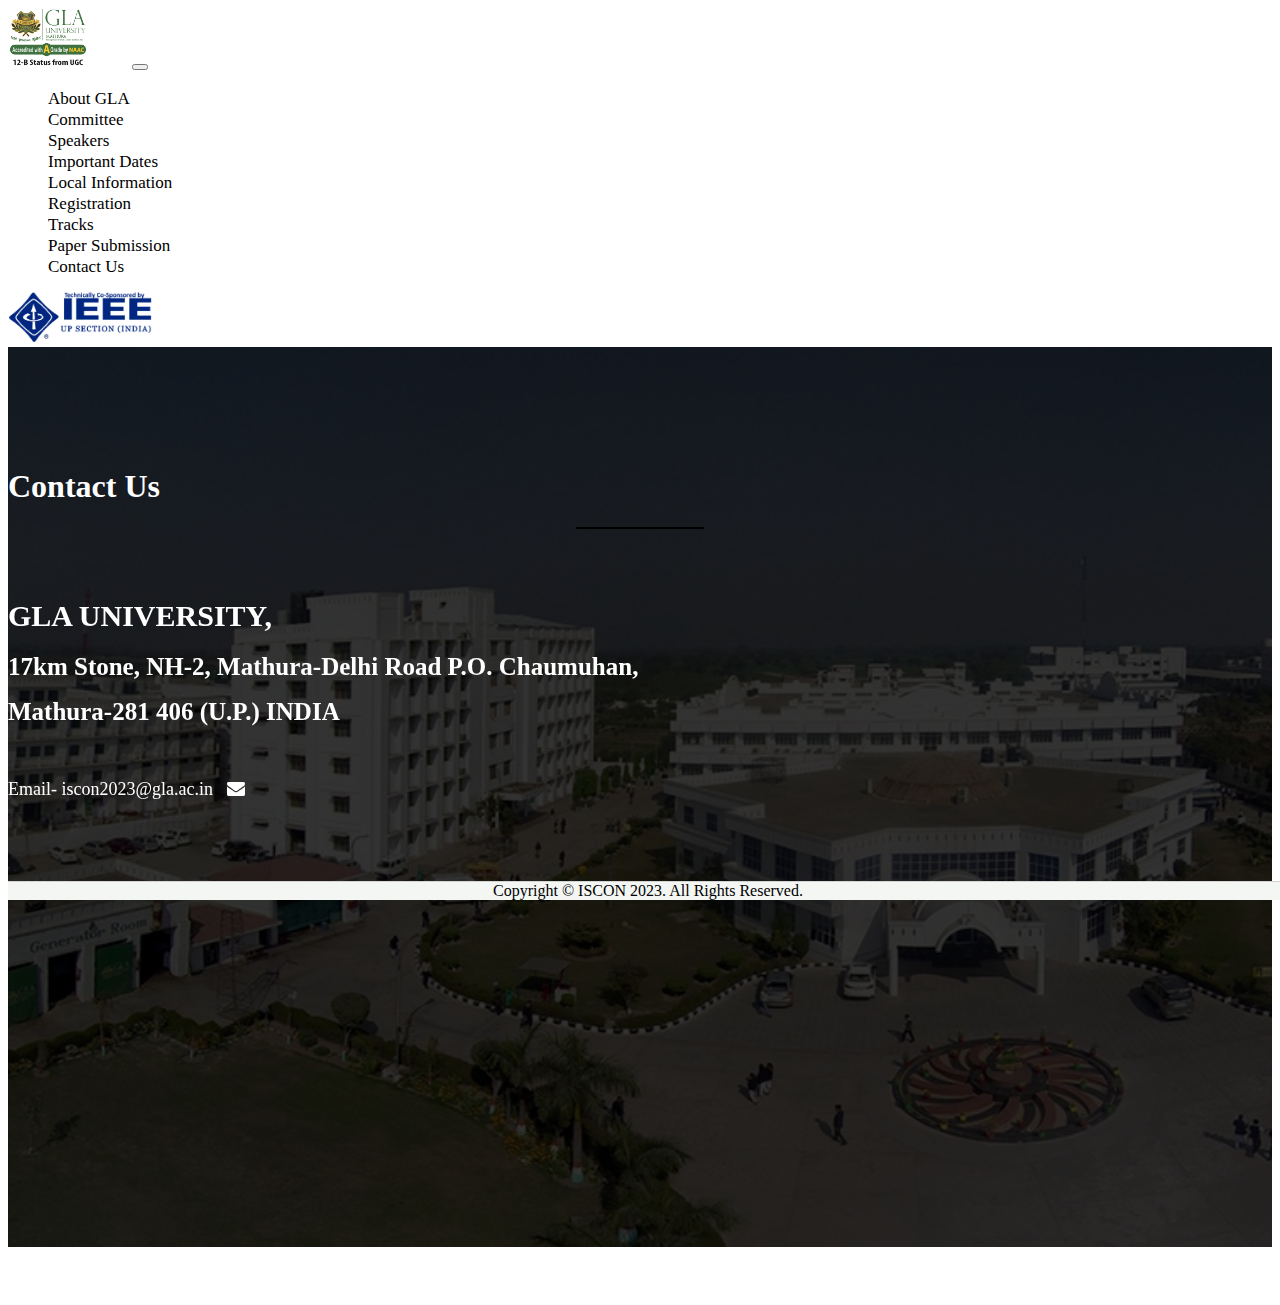
<file: contact.html>
<!DOCTYPE html>
<html lang="en">
<head>
    <meta charset="UTF-8">
    <meta http-equiv="X-UA-Compatible" content="IE=edge">
    <meta name="viewport" content="width=device-width, initial-scale=1.0">
    <meta name="keywords" content="conference, conference in gla, International conference, conference in Mathura, iscon, iscon2023, glau conference, gla iscon">
    <title>ISCON 2023 | GLAU</title>
    <link rel="stylesheet" href="./assets/css/style.css">
    <link rel="stylesheet" href="./assets/css/fontawesome.min.css">
    <link rel="shortcut icon" type="image/x-icon" href="./assets/img/favicon.png" />
    <link href="https://maxcdn.bootstrapcdn.com/font-awesome/4.2.0/css/font-awesome.min.css" rel="stylesheet">
    <link href="https://cdn.jsdelivr.net/npm/bootstrap@5.2.2/dist/css/bootstrap.min.css" rel="stylesheet" integrity="sha384-Zenh87qX5JnK2Jl0vWa8Ck2rdkQ2Bzep5IDxbcnCeuOxjzrPF/et3URy9Bv1WTRi" crossorigin="anonymous">
    <script src="https://cdn.jsdelivr.net/npm/bootstrap@5.2.2/dist/js/bootstrap.bundle.min.js" integrity="sha384-OERcA2EqjJCMA+/3y+gxIOqMEjwtxJY7qPCqsdltbNJuaOe923+mo//f6V8Qbsw3" crossorigin="anonymous"></script>
    <link href="https://unpkg.com/aos@2.3.1/dist/aos.css" rel="stylesheet">
    <style>
      .bg-image {
        height: 100vh !important;
        background: rgba(0, 0, 0, 0.8) url(./assets/img/gla.jpeg);
        background-repeat:no-repeat;
        background-size: cover;
        /* opacity: 0.8; */
        /* filter: brightness(75%) saturate(140%); */
        background-blend-mode: darken;
        width: 100% !important;
      }
      footer {
        position: absolute;
        width: 100%;
        bottom: 0;
      }
      .contact-info {
        color: #fff !important;
      }
    </style>
</head>
<body>
    <!-- Navbar -->
    <nav class="navbar navbar-expand-lg fixed-top navbar-light bg-light">
        <!-- Container wrapper -->
        <div class="container-fluid">
          <!-- Navbar brand -->
          <a class="navbar-brand" href="#home">
            <img
                  src="./assets/img/logo.png"
                  height="60"
                  alt="DLF Logo"
                  loading="lazy"
                  style="margin-top: -1px;"
                />
          </a>
          <!-- Toggle button -->
          <button class="navbar-toggler" type="button" data-bs-toggle="collapse" data-bs-target="#navbarNav" aria-controls="navbarNav" aria-expanded="false" aria-label="Toggle navigation">
            <span class="navbar-toggler-icon"></span>
          </button>
    
          <!-- Collapsible wrapper -->
          <div class="collapse navbar-collapse" id="navbarNav">
            <ul class="navbar-nav">
              <li class="nav-item">
                <a class="nav-link" href="index.html">About GLA</a>
              </li>
              <li class="nav-item">
                <a class="nav-link" href="committee.html">Committee</a>
              </li>
              <li class="nav-item">
                <a class="nav-link" href="speaker.html">Speakers</a>
              </li>
              <li class="nav-item">
                <a class="nav-link" href="imp-dates.html">Important Dates</a>
              </li>
              <li class="nav-item">
                <a class="nav-link" href="local-info.html">Local Information</a>
              </li>
              <li class="nav-item">
                <a class="nav-link" href="registration.html">Registration</a>
              </li>
              <li class="nav-item">
                <a class="nav-link" href="tracks.html">Tracks</a>
              </li>
              <li class="nav-item">
                <a class="nav-link" href="paperSubmission.html">Paper Submission</a>
              </li>
              <li class="nav-item">
                <a class="nav-link" href="contact.html">Contact Us</a>
              </li>
            </ul>
          </div>
          <a class="navbar-brand" href="#">
            <img
                  src="./assets/img/IEEE_up.png"
                  height="50"
                  alt="DLF Logo"
                  loading="lazy"
                  style="margin-top: -1px;"
                />
          </a>
        </div>
      </nav>

    <!-- Contact Us -->
    <div class="container-fluid bg-image">
      <div class = "text-center" style="padding: 100px 0 50px;">
          <h1 class = "heading" style="color: #fff;">Contact Us</h1>
          <hr class = "heading-hr" style= "width: 10%; margin: auto; background-color: #fff;">
      </div>
      <div class="contact-info py-5 text-success">
        <div class="row">
          <div class="col-lg-6 col-md-6 col-sm-12 px-4">
            <div class="clg-address text-center">
              <h1 class="py-2" style="font-size:30px; font-weight: 600;" data-aos = "fade-down" data-aos-delay="500" data-aos-duration="500">GLA UNIVERSITY,</h1>
              <h1 class="py-1" style="font-size:25px; font-weight: 600;" data-aos = "fade-down" data-aos-delay="500" data-aos-duration="500">17km Stone, NH-2, Mathura-Delhi Road P.O. Chaumuhan,</h1>
                <h1 class="pt-1" style="font-size:25px; font-weight: 600;" data-aos = "fade-down" data-aos-delay="500" data-aos-duration="500">Mathura-281 406 (U.P.) INDIA</h1>
              </h1><br>
                  <p class="email btn btn-success pt-0" data-aos = "fade-down" data-aos-delay="500" data-aos-duration="500">Email- <a href="mailto:iscon2023@gla.ac.in" style="color: #fff;">iscon2023@gla.ac.in &nbsp; <i class="fa fa-envelope" aria-hidden="true"></i></a></p>
          </div>
          </div>
          <div class="col-lg-6 col-md-6 col-sm-12 d-flex" data-aos = "fade-up" data-aos-delay="500" data-aos-duration="500">
            <div class="name text-center pt-5 px-5">
              <img src="./assets/img/committee/Ashish-Sharma-02.jpg" style="height: 100px; width: 100px; border-radius: 50%; margin-bottom: 10px;" alt="">
              <h1 style="font-size: 25px; font-weight: 500;">Dr. Ashish Sharma</h1>
              <a class="btn btn-success" href="tel:+919760079135">+91 9760079135 &nbsp; <i class="fa fa-phone" aria-hidden="true"></i>
              </a>
            </div>
            <div class="name text-center pt-5">
              <img src="./assets/img/committee/Mayank-shrivatav.jpg" style="height: 100px; width: 100px; border-radius: 50%; margin-bottom: 10px;" alt="">
              <h1 style="font-size: 25px; font-weight: 500;">Dr. Mayank Shrivastava</h1>
              <a class="btn btn-success" href="tel:+918979132666">+91 8979132666 &nbsp; <i class="fa fa-phone" aria-hidden="true"></i>
              </a>
            </div>
          </div>
        </div>         
      </div>      
    </div>

    <!-- Footer -->
    <footer class = "py-3 text-center" style = "background: #F4F6F4; border-top: 1px solid #d3d3d3">
        <div class = "container">
            <div class = "row">
                <div style="text-align: center;">
                  Copyright © ISCON 2023. All Rights Reserved.
                </div>
            </div>
        </div>
      </footer>

    <script src="./assets/js/jquery.min.js"></script>
    <script src="https://unpkg.com/aos@2.3.1/dist/aos.js"></script>
    <script>
      AOS.init();
    </script>
</body>
</html>
</file>
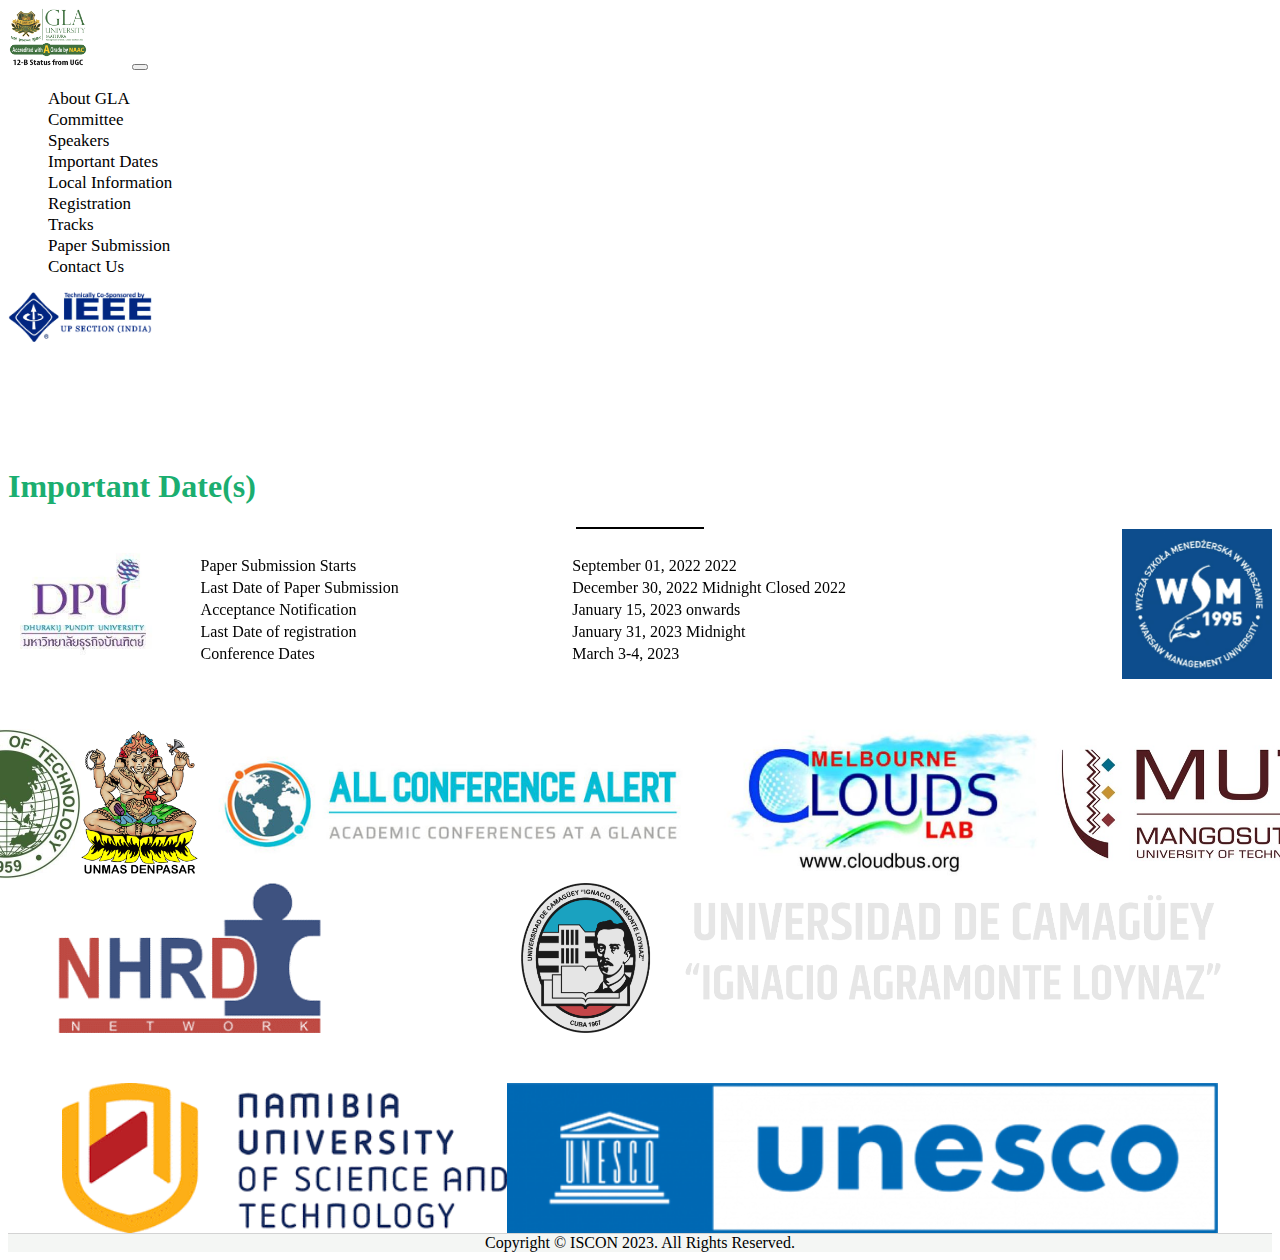
<file: imp-dates.html>
<!DOCTYPE html>
<html lang="en">
<head>
    <meta charset="UTF-8">
    <meta http-equiv="X-UA-Compatible" content="IE=edge">
    <meta name="viewport" content="width=device-width, initial-scale=1.0">
    <meta name="keywords" content="conference, conference in gla, International conference, conference in Mathura, iscon, iscon2023, glau conference, gla iscon">
    <title>ISCON 2023 | GLAU</title>
    <link rel="stylesheet" href="./assets/css/style.css">
    <link rel="stylesheet" href="./assets/css/fontawesome.min.css">
    <link rel="shortcut icon" type="image/x-icon" href="./assets/img/favicon.png" />
    <link href="https://maxcdn.bootstrapcdn.com/font-awesome/4.2.0/css/font-awesome.min.css" rel="stylesheet">
    <link href="https://cdn.jsdelivr.net/npm/bootstrap@5.2.2/dist/css/bootstrap.min.css" rel="stylesheet" integrity="sha384-Zenh87qX5JnK2Jl0vWa8Ck2rdkQ2Bzep5IDxbcnCeuOxjzrPF/et3URy9Bv1WTRi" crossorigin="anonymous">
    <script src="https://cdn.jsdelivr.net/npm/bootstrap@5.2.2/dist/js/bootstrap.bundle.min.js" integrity="sha384-OERcA2EqjJCMA+/3y+gxIOqMEjwtxJY7qPCqsdltbNJuaOe923+mo//f6V8Qbsw3" crossorigin="anonymous"></script>
    <link href="https://unpkg.com/aos@2.3.1/dist/aos.css" rel="stylesheet">
    <style>
        .table {
          width: 70%;
          margin: auto;
        }
        .partner_logo, .div {
          display: flex;
          justify-content: center;
          width: 100%;
        }
        .partner_logo img,
        .div img {
          height: 150px;
        }
        /* footer {
          position: absolute;
          width: 100%;
          bottom: 0;
        } */
    </style>
</head>
<body>
    <!-- Navbar -->
    <nav class="navbar navbar-expand-lg fixed-top navbar-light bg-light">
        <!-- Container wrapper -->
        <div class="container-fluid">
          <!-- Navbar brand -->
          <a class="navbar-brand" href="#home">
            <img
                  src="./assets/img/logo.png"
                  height="60"
                  alt="GLA Logo"
                  loading="lazy"
                  style="margin-top: -1px;"
                />
          </a>
          <!-- Toggle button -->
          <button class="navbar-toggler" type="button" data-bs-toggle="collapse" data-bs-target="#navbarNav" aria-controls="navbarNav" aria-expanded="false" aria-label="Toggle navigation">
            <span class="navbar-toggler-icon"></span>
          </button>
    
          <!-- Collapsible wrapper -->
          <div class="collapse navbar-collapse" id="navbarNav">
            <ul class="navbar-nav">
              <li class="nav-item">
                <a class="nav-link" href="index.html">About GLA</a>
              </li>
              <li class="nav-item">
                <a class="nav-link" href="committee.html">Committee</a>
              </li>
              <li class="nav-item">
                <a class="nav-link" href="speaker.html">Speakers</a>
              </li>
              <li class="nav-item">
                <a class="nav-link" href="imp-dates.html">Important Dates</a>
              </li>
              <li class="nav-item">
                <a class="nav-link" href="local-info.html">Local Information</a>
              </li>
              <li class="nav-item">
                <a class="nav-link" href="registration.html">Registration</a>
              </li>
              <li class="nav-item">
                <a class="nav-link" href="tracks.html">Tracks</a>
              </li>
              <li class="nav-item">
                <a class="nav-link" href="paperSubmission.html">Paper Submission</a>
              </li>
              <li class="nav-item">
                <a class="nav-link" href="contact.html">Contact Us</a>
              </li>
            </ul>
          </div>
          <a class="navbar-brand" href="#">
            <img
                  src="./assets/img/IEEE_up.png"
                  height="50"
                  alt="IEEE Logo"
                  loading="lazy"
                  style="margin-top: -1px;"
                />
          </a>
        </div>
      </nav>

    <!-- Important Dates  -->
    <div class="container table-responsive" style="padding: 100px 0 50px;">
      <div class = "text-center">
          <h1 class = "heading">Important Date(s)</h1>
          <hr class = "heading-hr" style= "width: 10%; margin: auto;">
      </div>
      <div class="div" style="display: flex;">
      <img src="./assets/img/Partners/Picture4.jpg" alt="Dhurakij Pundit University, Bangkok, Thailand">
      <table class="table table-striped table-bordered" style="margin-top: 25px;" data-aos = "fade" data-aos-delay="400" data-aos-duration="500">
        <tbody>
          <tr>
            <td>Paper Submission Starts</td>
            <td>September 01, 2022 2022</td>
          </tr>
          <tr>
            <td>Last Date of Paper Submission	</td>
            <td>December 30, 2022 Midnight Closed 2022</td>
          </tr>
          <tr>
            <td>Acceptance Notification</td>
            <td>January 15, 2023 onwards</td>
          </tr>
          <tr>
            <td>Last Date of registration	</td>
            <td>January 31, 2023 Midnight</td>
          </tr>
          <tr>
            <td>Conference Dates	</td>
            <td>March 3-4, 2023</td>
          </tr>
        </tbody>
      </table>
      <img src="./assets/img/Partners/Picture5.jpg" alt="Warsaw Management University, Warsaw, Poland">
      </div>
    </div>

    <div class="partner_logo">
      <img src="./assets/img/Partners/Picture1.jpg" alt="Asian Institute of  Technology, Bangkok ">
      <img src="./assets/img/Partners/Picture2.png" alt="Universitas Mahasaraswati Denpasar, Indonesia">

      <a href="https://allconferencealert.net/" target="_blank"><img src="./assets/img/ACA logo.jpg" alt="All Conference Alert logo"></a>
      
      <img src="./assets/img/Partners/Picture3.png" alt="The Cloud Computing and Distributed Systems (CLOUDS) Laboratories, University of Melbourne, Australia">
    <img src="./assets/img/Partners/Picture6.jpg" alt="Mangosuthu University of Technology, Umlazi, Durban, South Africa">
  </div>

  <div class="partner_logo" style="margin-bottom: 50px;">
    <img src="./assets/img/Partners/Picture7.png" alt="National HRD Mathura Chapter" style="margin-right: 200px;">
    <img src="./assets/img/Partners/Picture10.png" alt="Universidad de Camagüey, Cuba, North America" style="filter: invert(0.1);">

  </div>

  <div class="partner_logo">
    <img src="./assets/img/Partners/Picture8.png" alt="UNESCO Chair on SHPHER, NUST and Namibia University of Science and Technology (NUST), Namibia">
    <img src="./assets/img/Partners/Picture9.png" alt="UNESCO Chair on SHPHER, NUST and Namibia University of Science and Technology (NUST), Namibia">
  </div>


    <!-- Footer -->
    <footer class = "py-3 text-center" style = "background: #F4F6F4; border-top: 1px solid #d3d3d3">
        <div class = "container">
            <div class = "row">
                <div style="text-align: center;">
                  Copyright © ISCON 2023. All Rights Reserved.
                </div>
            </div>
        </div>
      </footer>

    <script src="./assets/js/jquery.min.js"></script>
    <script src="https://unpkg.com/aos@2.3.1/dist/aos.js"></script>
    <script>
      AOS.init();
    </script>
</body>
</html>
</file>
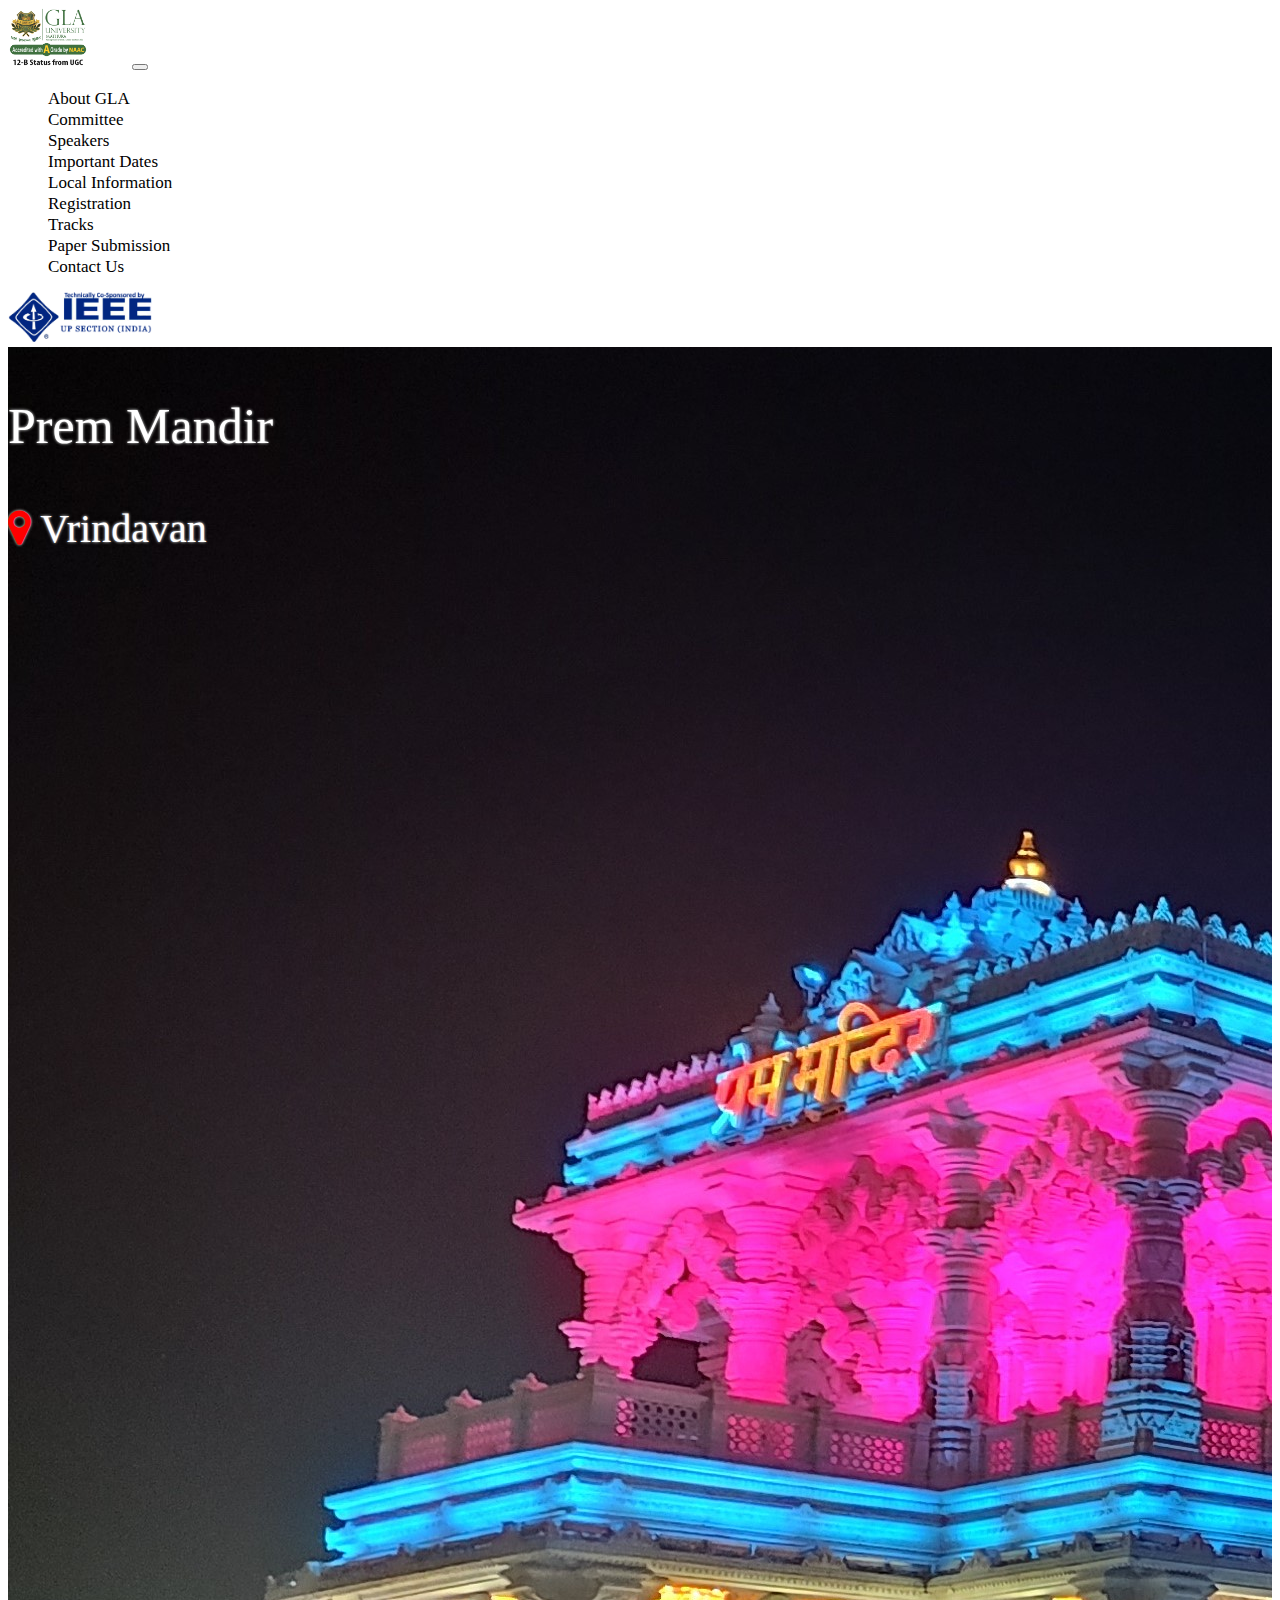
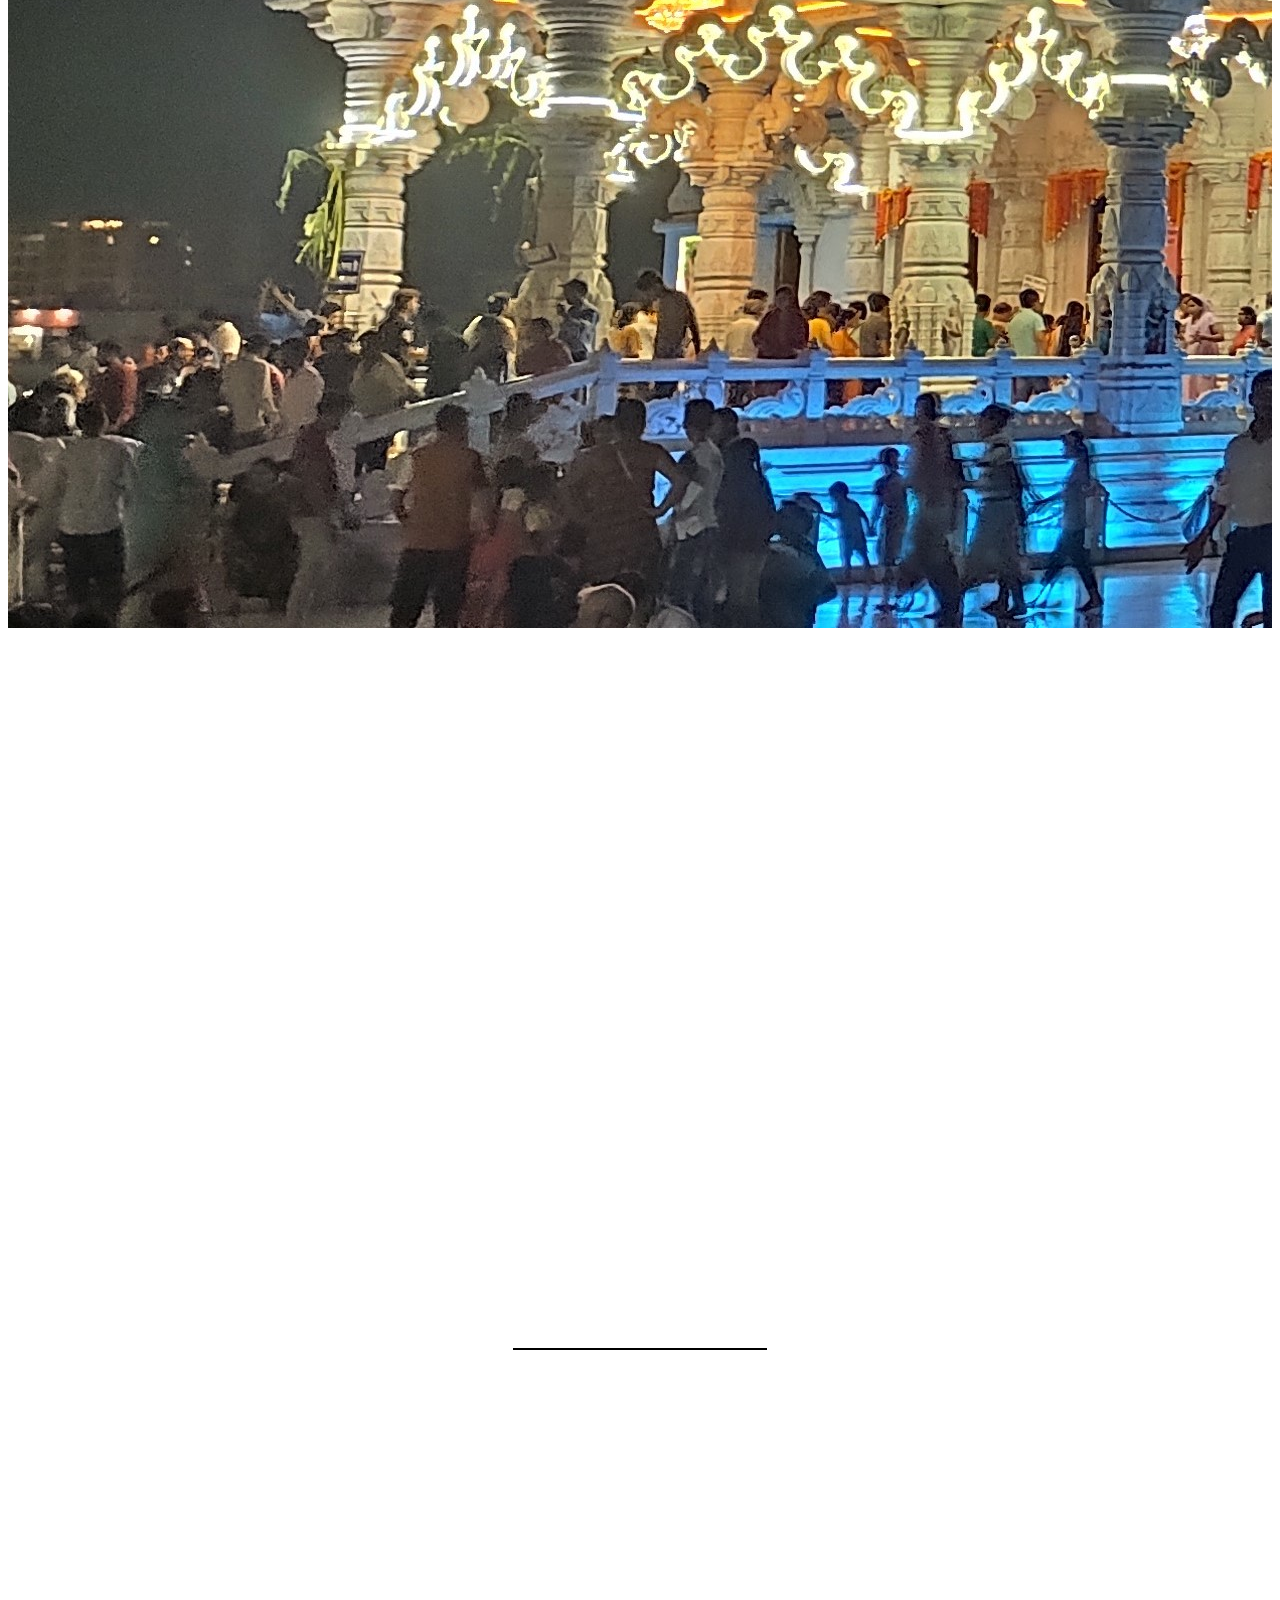
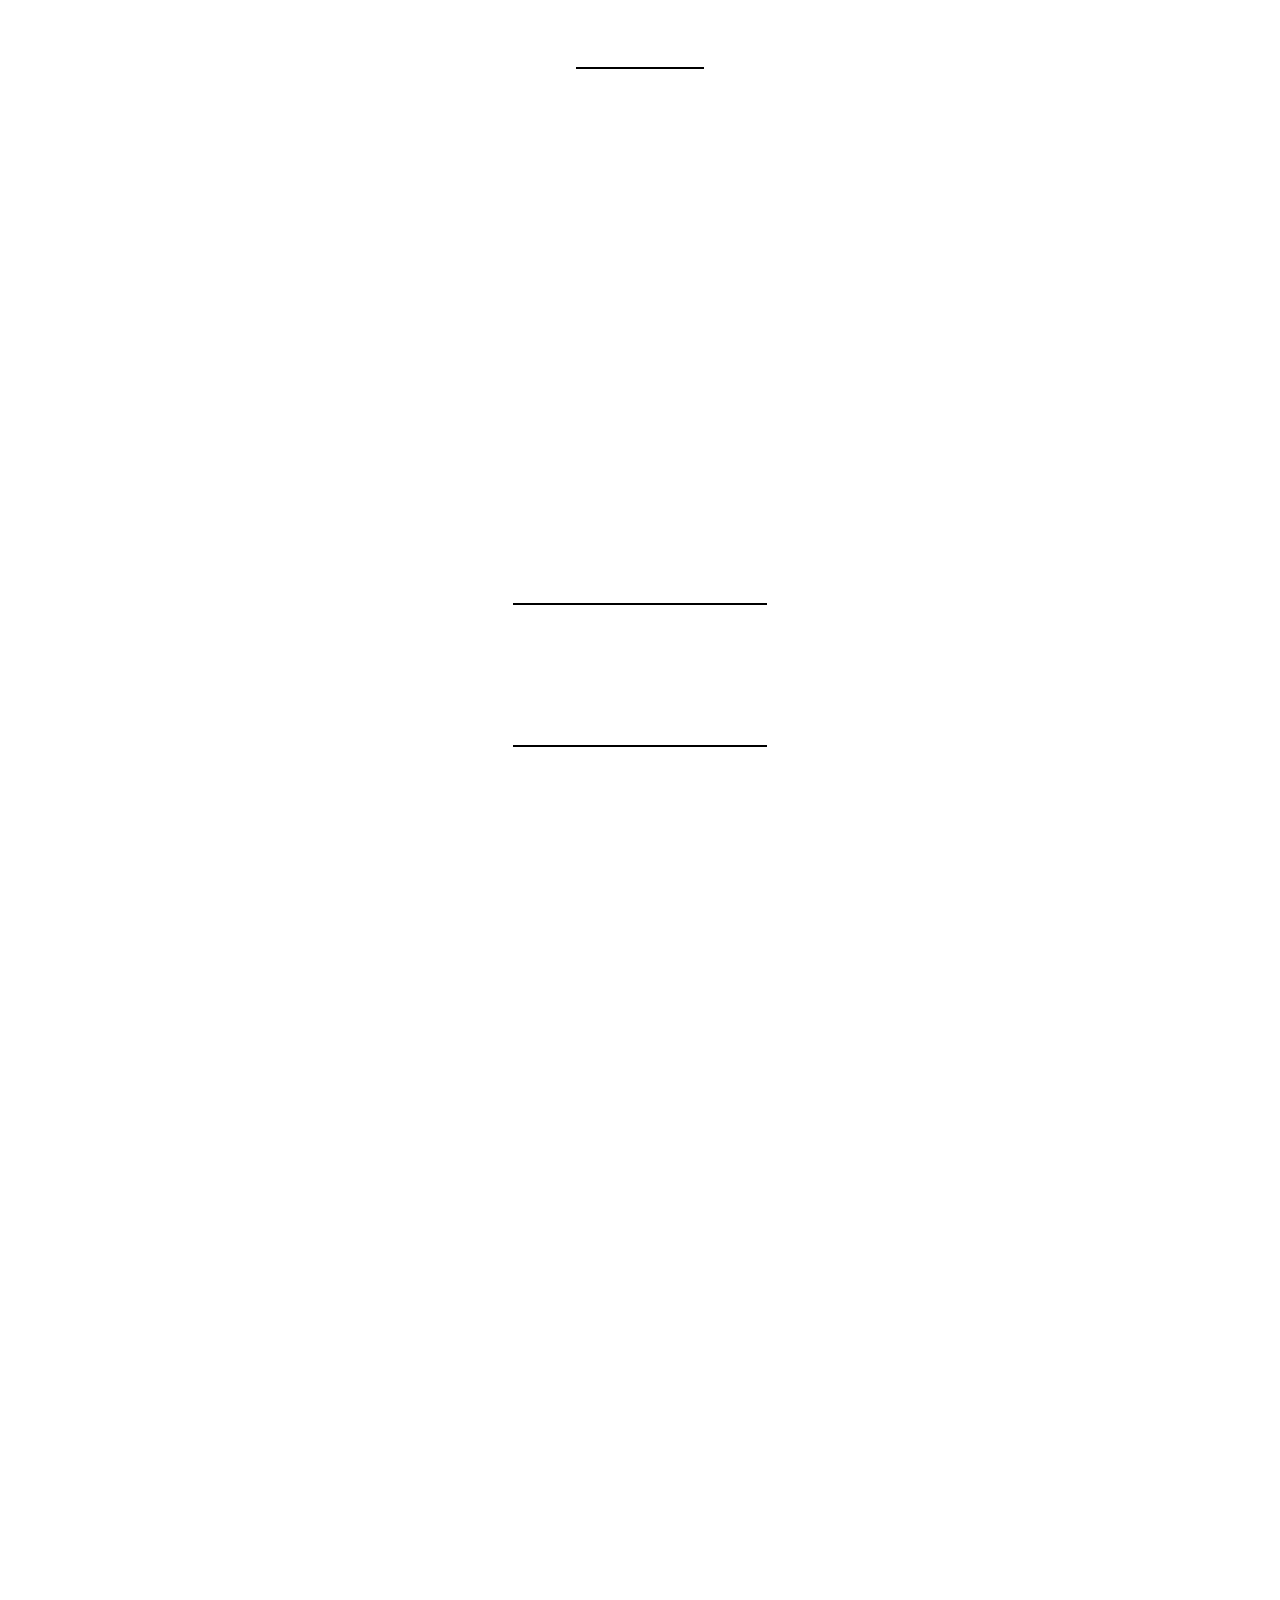
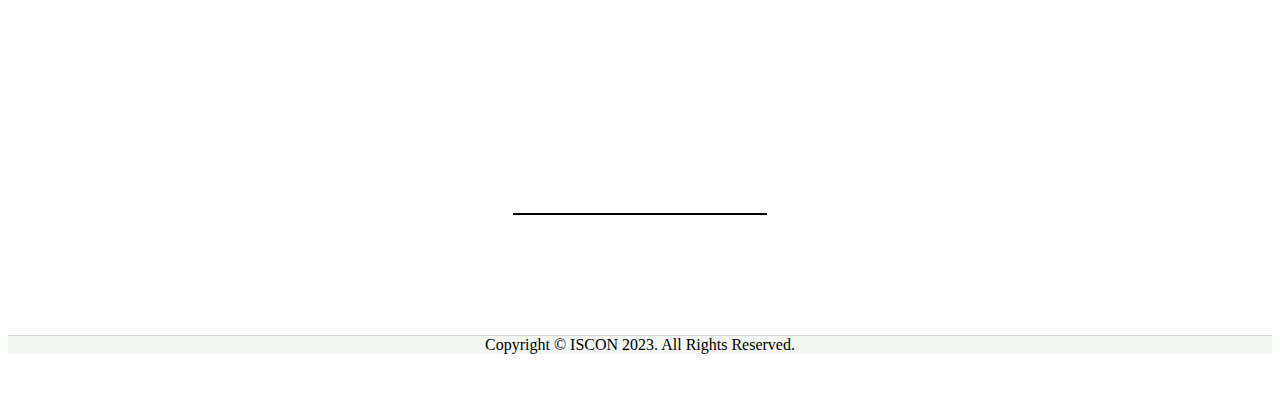
<file: local-info.html>
<!DOCTYPE html>
<html lang="en">
<head>
    <meta charset="UTF-8">
    <meta http-equiv="X-UA-Compatible" content="IE=edge">
    <meta name="viewport" content="width=device-width, initial-scale=1.0">
    <meta name="keywords" content="conference, conference in gla, International conference, conference in Mathura, iscon, iscon2023, glau conference, gla iscon">
    <title>ISCON 2023 | GLAU</title>
    <link rel="stylesheet" href="./assets/css/style.css">
    <link rel="stylesheet" href="./assets/css/fontawesome.min.css">
    <link rel="shortcut icon" type="image/x-icon" href="./assets/img/favicon.png" />
    <link href="https://maxcdn.bootstrapcdn.com/font-awesome/4.2.0/css/font-awesome.min.css" rel="stylesheet">
    <link href="https://cdn.jsdelivr.net/npm/bootstrap@5.2.2/dist/css/bootstrap.min.css" rel="stylesheet" integrity="sha384-Zenh87qX5JnK2Jl0vWa8Ck2rdkQ2Bzep5IDxbcnCeuOxjzrPF/et3URy9Bv1WTRi" crossorigin="anonymous">
    <script src="https://cdn.jsdelivr.net/npm/bootstrap@5.2.2/dist/js/bootstrap.bundle.min.js" integrity="sha384-OERcA2EqjJCMA+/3y+gxIOqMEjwtxJY7qPCqsdltbNJuaOe923+mo//f6V8Qbsw3" crossorigin="anonymous"></script>
    <link href="https://unpkg.com/aos@2.3.1/dist/aos.css" rel="stylesheet">
    <style>
        .table {
          width: 70%;
          margin: auto;
        }
        .btn:hover {
            color: #fff !important;
        }
        
        /* property page */

.prop-top .zoom-img{
    transition: all 1s;
}

.prop-top:hover .zoom-img{
  transform: scale(1.1);

}

.prop-head{
  text-shadow: 0 0 3px #fff, 0 0 5px #000;
  font-size: 50px;
}

.prop-location{
  text-shadow: 0 0 3px #fff, 0 0 5px #000;
  font-size: 40px;
}

@media(max-width: 767px) {
   .prop-head{
       font-size: 30px;
   }
}
    </style>
</head>
<body>
    <!-- Navbar -->
    <nav class="navbar navbar-expand-lg fixed-top navbar-light bg-light">
        <!-- Container wrapper -->
        <div class="container-fluid">
          <!-- Navbar brand -->
          <a class="navbar-brand" href="#home">
            <img
                  src="./assets/img/logo.png"
                  height="60"
                  alt="GLA Logo"
                  loading="lazy"
                  style="margin-top: -1px;"
                />
          </a>
          <!-- Toggle button -->
          <button class="navbar-toggler" type="button" data-bs-toggle="collapse" data-bs-target="#navbarNav" aria-controls="navbarNav" aria-expanded="false" aria-label="Toggle navigation">
            <span class="navbar-toggler-icon"></span>
          </button>
    
          <!-- Collapsible wrapper -->
          <div class="collapse navbar-collapse" id="navbarNav">
            <ul class="navbar-nav">
              <li class="nav-item">
                <a class="nav-link" href="index.html">About GLA</a>
              </li>
              <li class="nav-item">
                <a class="nav-link" href="committee.html">Committee</a>
              </li>
              <li class="nav-item">
                <a class="nav-link" href="speaker.html">Speakers</a>
              </li>
              <li class="nav-item">
                <a class="nav-link" href="imp-dates.html">Important Dates</a>
              </li>
              <li class="nav-item">
                <a class="nav-link" href="local-info.html">Local Information</a>
              </li>
              <li class="nav-item">
                <a class="nav-link" href="registration.html">Registration</a>
              </li>
              <li class="nav-item">
                <a class="nav-link" href="tracks.html">Tracks</a>
              </li>
              <li class="nav-item">
                <a class="nav-link" href="paperSubmission.html">Paper Submission</a>
              </li>
              <li class="nav-item">
                <a class="nav-link" href="contact.html">Contact Us</a>
              </li>
            </ul>
          </div>
          <a class="navbar-brand" href="#">
            <img
                  src="./assets/img/IEEE_up.png"
                  height="50"
                  alt="IEEE Logo"
                  loading="lazy"
                  style="margin-top: -1px;"
                />
          </a>
        </div>
      </nav>
    
     <section style = "margin: 0 0;">
            <div class = "row prop-top" style = "position: relative;overflow: hidden;">
                <div class = "col-12">
                    <a href="./images/property.jpeg">
                        <img src="./assets/img/prem-mandir.jpeg" class = "img-fluid w-100 zoom-img" alt="">
                    </a>
                </div>
                <div class = "w-100 h-100" style = "background: #303030; opacity: 0.4;position: absolute;top: 0;"> </div>
                <div class = "w-100 h-100" style = "position: absolute; top: 0; z-index: 2;color: #fff">
                    <div class = "h-100 w-100 d-flex justify-content-center align-items-center">
                        <div>
                            <p class = "h1 prop-head text-center">Prem Mandir</p>
                            <p class = "h5 prop-location text-center"><i class = "fa fa-map-marker" style = "color: red"></i> Vrindavan</p>
                        </div>
                    </div>
                </div>
            </div>
        </section>

    <section id="about" style="padding: 100px 0 50px;">
        <div class="container">
            <div class="row">
                <div class="col-lg-6 col-md-6 mb-5" style="position: relative">
                    <img src="./assets/img/prem-mandir.jpeg" class="rounded-4" style="width: 80%"
                        alt="" data-aos = "fade" data-aos-delay="200" data-aos-duration="500">
                    <img src="./assets/img/prem-mandir2.jpg"
                        class="w-50 border border-light border-5 rounded-4 side-img" data-aos = "flip-right" data-aos-delay="400" data-aos-duration="500">
                </div>
                <div class="col-lg-6 col-md-6">
                    <h1 class="heading" data-aos = "fade-up" data-aos-delay="400" data-aos-duration="500">About <span style="color: #000;" >Mathura-Vrindavan</span></h1>
                    <hr class="heading-hr" style="width: 20%; margin: auto;">
                    <p style="text-align: justify; margin-top: 25px;" data-aos = "fade-up" data-aos-delay="600" data-aos-duration="500">The birth place of Lord Krishna, Mathura is well connected by rail
                        and road and located 140 km South-east of Delhi & 55 km North-west of Agra. Held in sanctity by
                        Hindus, Buddhist & Jain faiths, it has a long & chequered history. The city is dotted with
                        number of temples, the prominent ones being Krishna Janambhumi and Dwarkadhish. Today, Mathura
                        has spread its wings beyond its formative years and is surrounded by numerous diminutive towns
                        and hamlets. Just 15 kms from Mathura, lies Vrindavan, which is equally enchanting and
                        captivating. There are more than eight thousand temples here, the prominent ones being Bankey
                        Bihari temple, ISKCON, Rangji, Prem mandir, Maa Vaishno temple, Akshya Patra etc. Goverdhan, the
                        majestic place known for the imposing Goverdhan Mountain, is also close to Mathura. Agra, the
                        city of the Taj Mahal, is just 55 kms from Mathura. In all, the city is worth to visit and it is
                        difficult not to reminisce the time spent here.</p>
                    <div class="know-more">
                        <a href="http://www.uptourism.gov.in/pages/top/explore/mathura-vrindavan" style="color:#fff;" class="btn btn-success btn-lg mt-2" data-aos = "fade-right" data-aos-delay="400" data-aos-duration="500">Know
                            More</a>
                    </div>
                </div>
            </div>
        </div>
    </section>

    <section id="location">
        <div class="container">
            <div class="row">
                <div class="col-lg-7 col-md-7 order-md-1">
                    <div>
                        
                    </div>
                </div>
            </div>
        </div>
    </section>

    <section id="highlight">
        <div class="container">
            <h1 class="heading text-center" data-aos = "fade-up" data-aos-delay="200" data-aos-duration="500">How To <span class="highlight">Reach</span> Us</h1>
            <hr class="heading-hr mb-5" style="width: 10%; margin: auto;">
            <div class="row">
                <div class="col-lg-6 col-md-6 col-sm-12 mb-5">
                        <iframe src="https://www.google.com/maps/embed?pb=!1m28!1m12!1m3!1d113212.76277019219!2d77.56386419441023!3d27.534601851223318!2m3!1f0!2f0!3f0!3m2!1i1024!2i768!4f13.1!4m13!3e6!4m5!1s0x3973713973285911%3A0x6e384ca159761c1d!2sMayur%20Vihar%2C%20Mathura%2C%20Uttar%20Pradesh%20281001!3m2!1d27.4843589!2d77.6779499!4m5!1s0x39736ce47bffc039%3A0xfe5fc3da92c6341!2sGLA%20University%2C%20Chaumuhan%2C%20Uttar%20Pradesh!3m2!1d27.605688699999998!2d77.5933245!5e0!3m2!1sen!2sin!4v1667652626602!5m2!1sen!2sin" width="600" height="450" style="border:0;" allowfullscreen="" loading="lazy" referrerpolicy="no-referrer-when-downgrade"></iframe>
                </div>
                <div class="col-lg-6 col-md-6 col-sm-12">
                    <div>
                        <h1 class="heading text-center" data-aos = "fade-up" data-aos-delay="400" data-aos-duration="500">Reach By<span style="color: #000;"> Train</span></h1>
                        <hr class="heading-hr mb-4" style="width: 20%; margin: auto;" >
                        <p data-aos = "fade-up" data-aos-delay="600" data-aos-duration="500">Mathura Junction Station is well connected to various cities of the country. All the trains
                            bound to central INDIA and southern INDIA from Delhi pass through Mathura Junction. The
                            distance from Mathura Junction to GLA University is 1 km (approx) . From the station one can
                            hire the Taxi/Auto very easily for GLA University.</p>
                        </div>
                    </div>
                </div>
            </div>
        </div>
    </section>
    <section id="highlight">
        <div class="container">
            <div class="row">
                <div class="col-lg-6 col-md-6 col-sm-12 mb-5">
                    <div>
                        <h1 class="heading text-center" data-aos = "fade-up" data-aos-delay="400" data-aos-duration="500">Reach By<span style="color: #000;"> Road</span></h1>
                        <hr class="heading-hr mb-4" style="width: 20%; margin: auto;">
                        <p data-aos = "fade-up" data-aos-delay="600" data-aos-duration="500">GLA University is located at 17 km stone from Mathura city on the Mathura-Delhi (NH2)
                            highway. The nearest airport is IGI Airport, Delhi. It is 180 kilometers from the
                            University. One can easily reach GLA University from IGI Airport via Taxi.</p>
                    </div>
                </div>
                <div class="col-lg-6 col-md-6 col-sm-12 mb-5">
                    <iframe src="https://www.google.com/maps/embed?pb=!1m28!1m12!1m3!1d901041.0961561474!2d76.79019721387759!3d28.09494301663917!2m3!1f0!2f0!3f0!3m2!1i1024!2i768!4f13.1!4m13!3e6!4m5!1s0x390d1b9993a248df%3A0x28f954cbf617fd67!2sTerminal%203%2C%20Indira%20Gandhi%20International%20Airport%2C%20New%20Delhi%2C%20Delhi%20110037!3m2!1d28.5550838!2d77.0844015!4m5!1s0x39736ce47bffc039%3A0xfe5fc3da92c6341!2sGLA%20University%2C%20Chaumuhan%2C%20Uttar%20Pradesh!3m2!1d27.605688699999998!2d77.5933245!5e0!3m2!1sen!2sin!4v1667654333129!5m2!1sen!2sin" width="600" height="450" style="border:0;" allowfullscreen="" loading="lazy" referrerpolicy="no-referrer-when-downgrade"></iframe>
                </div>
            </div>
        </div>
    </section>
    <section id="highlight">
        <div class="container">
            <div class="row">
                <div class="col-lg-6 col-md-6 col-sm-12 mb-5">
                    <iframe src="https://www.google.com/maps/embed?pb=!1m28!1m12!1m3!1d113197.7544344967!2d77.56212174476686!3d27.54916774499418!2m3!1f0!2f0!3f0!3m2!1i1024!2i768!4f13.1!4m13!3e6!4m5!1s0x3973716a904a2a97%3A0xc162b76e4a5a85ab!2sNew%20Bus%20Stand%2C%20FMRF%2BVQ9%2C%20Adarsh%20Nagar%2C%20Manoharpura%2C%20Mathura%2C%20Uttar%20Pradesh%20281001!3m2!1d27.4921504!2d77.6744714!4m5!1s0x39736ce47bffc039%3A0xfe5fc3da92c6341!2sGLA%20University%2C%20Chaumuhan%2C%20Uttar%20Pradesh!3m2!1d27.605688699999998!2d77.5933245!5e0!3m2!1sen!2sin!4v1667654455698!5m2!1sen!2sin" width="600" height="450" style="border:0;" allowfullscreen="" loading="lazy" referrerpolicy="no-referrer-when-downgrade"></iframe>
                </div>
                <div class="col-lg-6 col-md-6 col-sm-12">
                    <div>
                        <h1 class="heading text-center" data-aos = "fade-up" data-aos-delay="400" data-aos-duration="500">Reach By <span style="color: #000;">Bus</span></h1>
                        <hr class="heading-hr mb-4" style="width: 20%; margin: auto;">
                        <p data-aos = "fade-up" data-aos-delay="600" data-aos-duration="500">Mathura is well linked to every main city in Uttar Pradesh and Northern INDIA through a
                            network of State and National Highway. Uttar Pradesh State Road Transport Corporation plies
                            many buses for different cities such as Lucknow, Kanpur, Agra, Delhi , Jaipur, etc. Luxury
                            coaches are also available that are very comfortable to travel with. The distance from
                            Mathura new Bus Stand to GLA University is 17 km (approx). From the Bus Stand one can board
                            any bus towards Delhi and get down near 17 km stone from Mathura at the GLA University
                            entrance gate.</p>
                    </div>
                </div>
            </div>
        </div>
    </section>


    <!-- Footer -->
    <footer class = "py-3 text-center" style = "background: #F4F6F4; border-top: 1px solid #d3d3d3">
        <div class = "container">
            <div class = "row">
                <div style="text-align: center;">
                  Copyright © ISCON 2023. All Rights Reserved.
                </div>
            </div>
        </div>
      </footer>

    <script src="./assets/js/jquery.min.js"></script>
    <script src="https://unpkg.com/aos@2.3.1/dist/aos.js"></script>
    <script>
      AOS.init();
    </script>
</body>
</html>
</file>
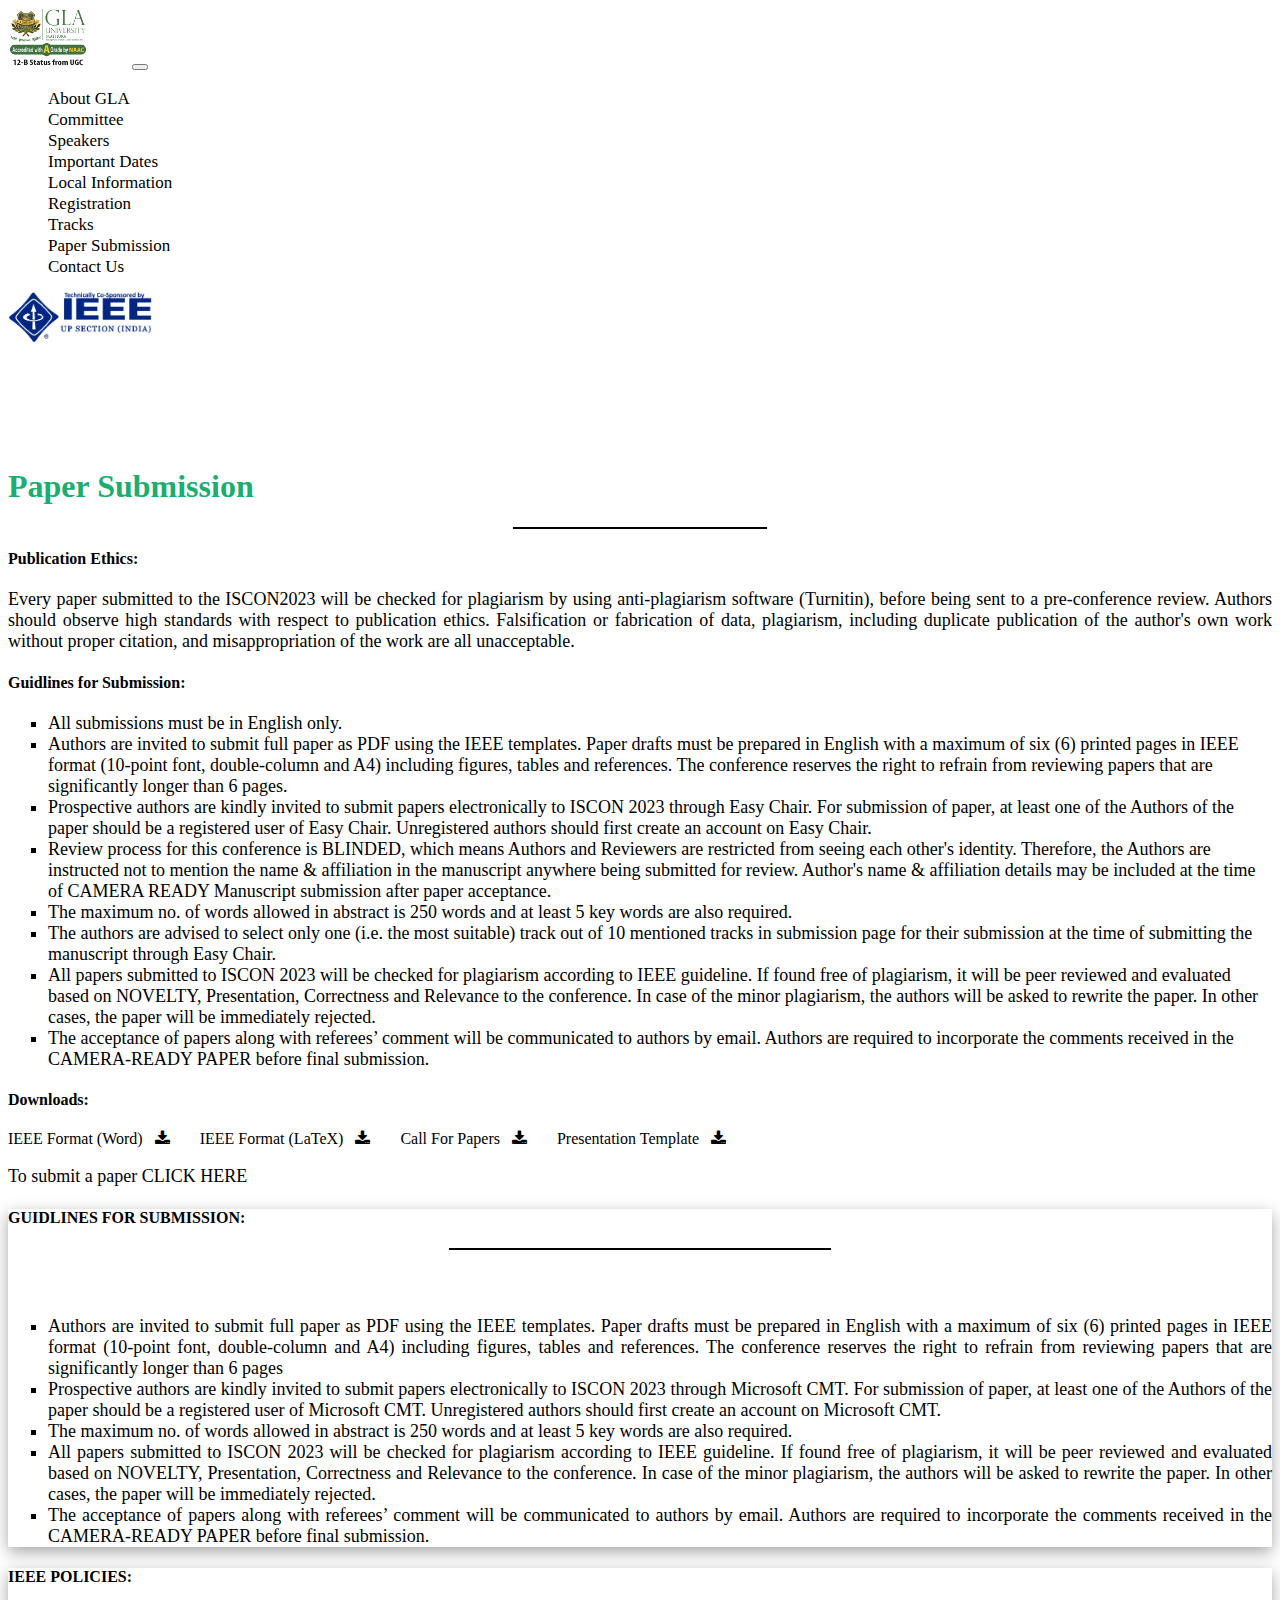
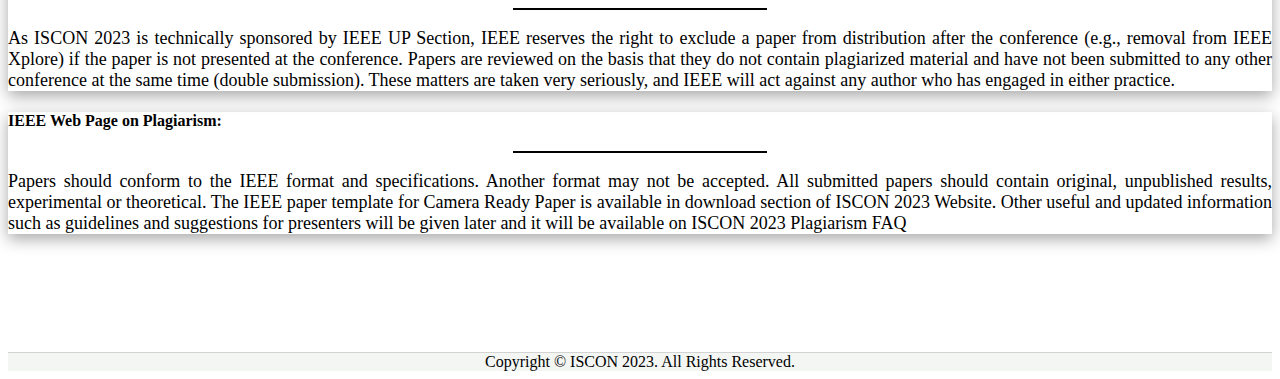
<file: paperSubmission.html>
<!DOCTYPE html>
<html lang="en">
<head>
    <meta charset="UTF-8">
    <meta http-equiv="X-UA-Compatible" content="IE=edge">
    <meta name="viewport" content="width=device-width, initial-scale=1.0">
    <meta name="keywords" content="conference, conference in gla, International conference, conference in Mathura, iscon, iscon2023, glau conference, gla iscon">
    <title>ISCON 2023 | GLAU</title>
    <link rel="stylesheet" href="./assets/css/style.css">
    <link rel="stylesheet" href="./assets/css/fontawesome.min.css">
    <link rel="shortcut icon" type="image/x-icon" href="./assets/img/favicon.png" />
    <link href="https://maxcdn.bootstrapcdn.com/font-awesome/4.2.0/css/font-awesome.min.css" rel="stylesheet">
    <link href="https://cdn.jsdelivr.net/npm/bootstrap@5.2.2/dist/css/bootstrap.min.css" rel="stylesheet" integrity="sha384-Zenh87qX5JnK2Jl0vWa8Ck2rdkQ2Bzep5IDxbcnCeuOxjzrPF/et3URy9Bv1WTRi" crossorigin="anonymous">
    <script src="https://cdn.jsdelivr.net/npm/bootstrap@5.2.2/dist/js/bootstrap.bundle.min.js" integrity="sha384-OERcA2EqjJCMA+/3y+gxIOqMEjwtxJY7qPCqsdltbNJuaOe923+mo//f6V8Qbsw3" crossorigin="anonymous"></script>
    <style>
      .guidlines ul li,
      .card-body ul li {
        list-style-type: square;
      }
    </style>
</head>
<body>
    <!-- Navbar -->
    <nav class="navbar navbar-expand-lg fixed-top navbar-light bg-light">
        <!-- Container wrapper -->
        <div class="container-fluid">
          <!-- Navbar brand -->
          <a class="navbar-brand" href="#home">
            <img
                  src="./assets/img/logo.png"
                  height="60"
                  alt="DLF Logo"
                  loading="lazy"
                  style="margin-top: -1px;"
                />
          </a>
          <!-- Toggle button -->
          <button class="navbar-toggler" type="button" data-bs-toggle="collapse" data-bs-target="#navbarNav" aria-controls="navbarNav" aria-expanded="false" aria-label="Toggle navigation">
            <span class="navbar-toggler-icon"></span>
          </button>
    
          <!-- Collapsible wrapper -->
          <div class="collapse navbar-collapse" id="navbarNav">
            <ul class="navbar-nav">
              <li class="nav-item">
                <a class="nav-link" href="index.html">About GLA</a>
              </li>
              <li class="nav-item">
                <a class="nav-link" href="committee.html">Committee</a>
              </li>
              <li class="nav-item">
                <a class="nav-link" href="speaker.html">Speakers</a>
              </li>
              <li class="nav-item">
                <a class="nav-link" href="imp-dates.html">Important Dates</a>
              </li>
              <li class="nav-item">
                <a class="nav-link" href="local-info.html">Local Information</a>
              </li>
              <li class="nav-item">
                <a class="nav-link" href="registration.html">Registration</a>
              </li>
              <li class="nav-item">
                <a class="nav-link" href="tracks.html">Tracks</a>
              </li>
              <li class="nav-item">
                <a class="nav-link" href="paperSubmission.html">Paper Submission</a>
              </li>
              <li class="nav-item">
                <a class="nav-link" href="contact.html">Contact Us</a>
              </li>
            </ul>
          </div>
          <a class="navbar-brand" href="#">
            <img
                  src="./assets/img/IEEE_up.png"
                  height="50"
                  alt="DLF Logo"
                  loading="lazy"
                  style="margin-top: -1px;"
                />
          </a>
        </div>
      </nav>

    <!-- Important Dates  -->
    <div class="container" style="padding: 100px 0 50px; margin-bottom: 50px;">
      <div class = "text-center">
          <h1 class = "heading">Paper Submission</h1>
          <hr class = "heading-hr" style= "width: 20%; margin: auto;">
      </div>
          <div class="ethics pt-5 pb-3">
            <h4 class="text-success">Publication Ethics:</h4>
            <p style="text-align: justify;">Every paper submitted to the ISCON2023 will be checked for plagiarism by using anti-plagiarism software (Turnitin), before being sent to a pre-conference review. Authors should observe high standards with respect to publication ethics. Falsification or fabrication of data, plagiarism, including duplicate publication of the author's own work without proper citation, and misappropriation of the work are all unacceptable.</p>
          </div>
          <div class="guidlines pb-3">
            <h4 class="text-success">Guidlines for Submission:</h4>
            <ul>
              <li>All submissions must be in English only.</li>
              <li>Authors are invited to submit full paper as PDF using the IEEE templates. Paper drafts must be prepared in English with a maximum of six (6) printed pages in IEEE format (10-point font, double-column and A4) including figures, tables and references. The conference reserves the right to refrain from reviewing papers that are significantly longer than 6 pages.</li>
              <li>Prospective authors are kindly invited to submit papers electronically to ISCON 2023 through Easy Chair. For submission of paper, at least one of the Authors of the paper should be a registered user of Easy Chair. Unregistered authors should first create an account on Easy Chair.</li>
              <li>Review process for this conference is BLINDED, which means Authors and Reviewers are restricted from seeing each other's identity. Therefore, the Authors are instructed not to mention the name & affiliation in the manuscript anywhere being submitted for review. Author's name & affiliation details may be included at the time of CAMERA READY Manuscript submission after paper acceptance.</li>
              <li>The maximum no. of words allowed in abstract is 250 words and at least 5 key words are also required.</li>
              <li>The authors are advised to select only one (i.e. the most suitable) track out of 10 mentioned tracks in submission page for their submission at the time of submitting the manuscript through Easy Chair.</li>
              <li>All papers submitted to ISCON 2023 will be checked for plagiarism according to IEEE guideline. If found free of plagiarism, it will be peer reviewed and evaluated based on NOVELTY, Presentation, Correctness and Relevance to the conference. In case of the minor plagiarism, the authors will be asked to rewrite the paper. In other cases, the paper will be immediately rejected.</li>
              <li>The acceptance of papers along with referees’ comment will be communicated to authors by email. Authors are required to incorporate the comments received in the CAMERA-READY PAPER before final submission.</li>
            </ul>
          </div>
          <div class="downloads">
            <h4 class="text-success">Downloads:</h4>
            <div class="download_items">
              <a class="btn btn-success" href="./assets/IEEETemplate.doc" download>IEEE Format (Word) &nbsp; <i class="fa fa-download" aria-hidden="true"></i></a>
              
              <a class="btn btn-success" href="./assets/IEEELatexTemplate.zip" download>IEEE Format (LaTeX) &nbsp; <i class="fa fa-download" aria-hidden="true"></i></a>
  
              <a class="btn btn-success" href="https://www.gla.ac.in/iscon2023/CFP_IEEE_ISCON2023_converted_1.pdf" target="_blank">Call For Papers &nbsp; <i class="fa fa-download" aria-hidden="true"></i></a>
  
              <a class="btn btn-success" href="./assets/Template_ISCON_Oral_Presentation.pptx" download>Presentation Template &nbsp; <i class="fa fa-download" aria-hidden="true"></i></a>
            </div>
            <p class="py-4">To submit a paper <a href="https://cmt3.research.microsoft.com/ISCON2023">CLICK HERE</a></p>
          </div>

          <div class="row policy">
            <div class="col-lg-6 col-md-6 col-sm-12">
              <div class="card">
                <h4 class="card-title text-center pt-4 text-success">GUIDLINES FOR SUBMISSION:</h4>
                <hr class = "heading-hr" style= "width: 30%; margin: auto;">
                <div class="card-body">
                  <ul class="pt-0 pe-3" style="text-align: justify;">
                    <li>Authors are invited to submit full paper as PDF using the IEEE templates. Paper drafts must be prepared in English with a maximum of six (6) printed pages in IEEE format (10-point font, double-column and A4) including figures, tables and references. The conference reserves the right to refrain from reviewing papers that are significantly longer than 6 pages</li>
                    <li>Prospective authors are kindly invited to submit papers electronically to ISCON 2023 through Microsoft CMT. For submission of paper, at least one of the Authors of the paper should be a registered user of Microsoft CMT. Unregistered authors should first create an account on Microsoft CMT.</li>
                    <li>The maximum no. of words allowed in abstract is 250 words and at least 5 key words are also required.</li>
                    <li>All papers submitted to ISCON 2023 will be checked for plagiarism according to IEEE guideline. If found free of plagiarism, it will be peer reviewed and evaluated based on NOVELTY, Presentation, Correctness and Relevance to the conference. In case of the minor plagiarism, the authors will be asked to rewrite the paper. In other cases, the paper will be immediately rejected.</li>
                    <li>The acceptance of papers along with referees’ comment will be communicated to authors by email. Authors are required to incorporate the comments received in the CAMERA-READY PAPER before final submission.</li>
                  </ul>
                </div>
              </div>
            </div>
            <div class="col-lg-6 col-md-6 col-sm-12">
              <div class="row gap-3">
                <div class="col-lg-12 col-md-12 col-sm-12">
                  <div class="card">
                    <h4 class="card-title text-center pt-4 text-success">IEEE POLICIES:</h4>
                <hr class = "heading-hr" style= "width: 20%; margin: auto;">
                <div class="card-body">
                    <p class="pt-0 pe-2" style="text-align: justify;">As ISCON 2023 is technically sponsored by IEEE UP Section, IEEE reserves the right to exclude a paper from distribution after the conference (e.g., removal from IEEE Xplore) if the paper is not presented at the conference. Papers are reviewed on the basis that they do not contain plagiarized material and have not been submitted to any other conference at the same time (double submission). These matters are taken very seriously, and IEEE will act against any author who has engaged in either practice.</p>
                </div>
                  </div>
                </div>
                <div class="col-lg-12 col-md-12 col-sm-12">
                  <div class="card">
                    <h4 class="card-title text-center pt-4 text-success">IEEE Web Page on Plagiarism:</h4>
                <hr class = "heading-hr" style= "width: 20%; margin: auto;">
                <div class="card-body">
                    <p class="pt-0 pe-2" style="text-align: justify;">Papers should conform to the IEEE format and specifications. Another format may not be accepted. All submitted papers should contain original, unpublished results, experimental or theoretical. The IEEE paper template for Camera Ready Paper is available in download section of ISCON 2023 Website. Other useful and updated information such as guidelines and suggestions for presenters will be given later and it will be available on ISCON 2023 <a href="https://www.ieee.org/publications/rights/plagiarism/plagiarism-faq.html">Plagiarism FAQ</a></p>
                </div>
                  </div>
                </div>
              </div>
            </div>
          </div>
    </div>
    


    <!-- Footer -->
    <footer class = "py-3 text-center" style = "background: #F4F6F4; border-top: 1px solid #d3d3d3">
        <div class = "container">
            <div class = "row">
                <div style="text-align: center;">
                  Copyright © ISCON 2023. All Rights Reserved.
                </div>
            </div>
        </div>
      </footer>

    <script src="./assets/js/jquery.min.js"></script>
  </body>
</html>
</file>
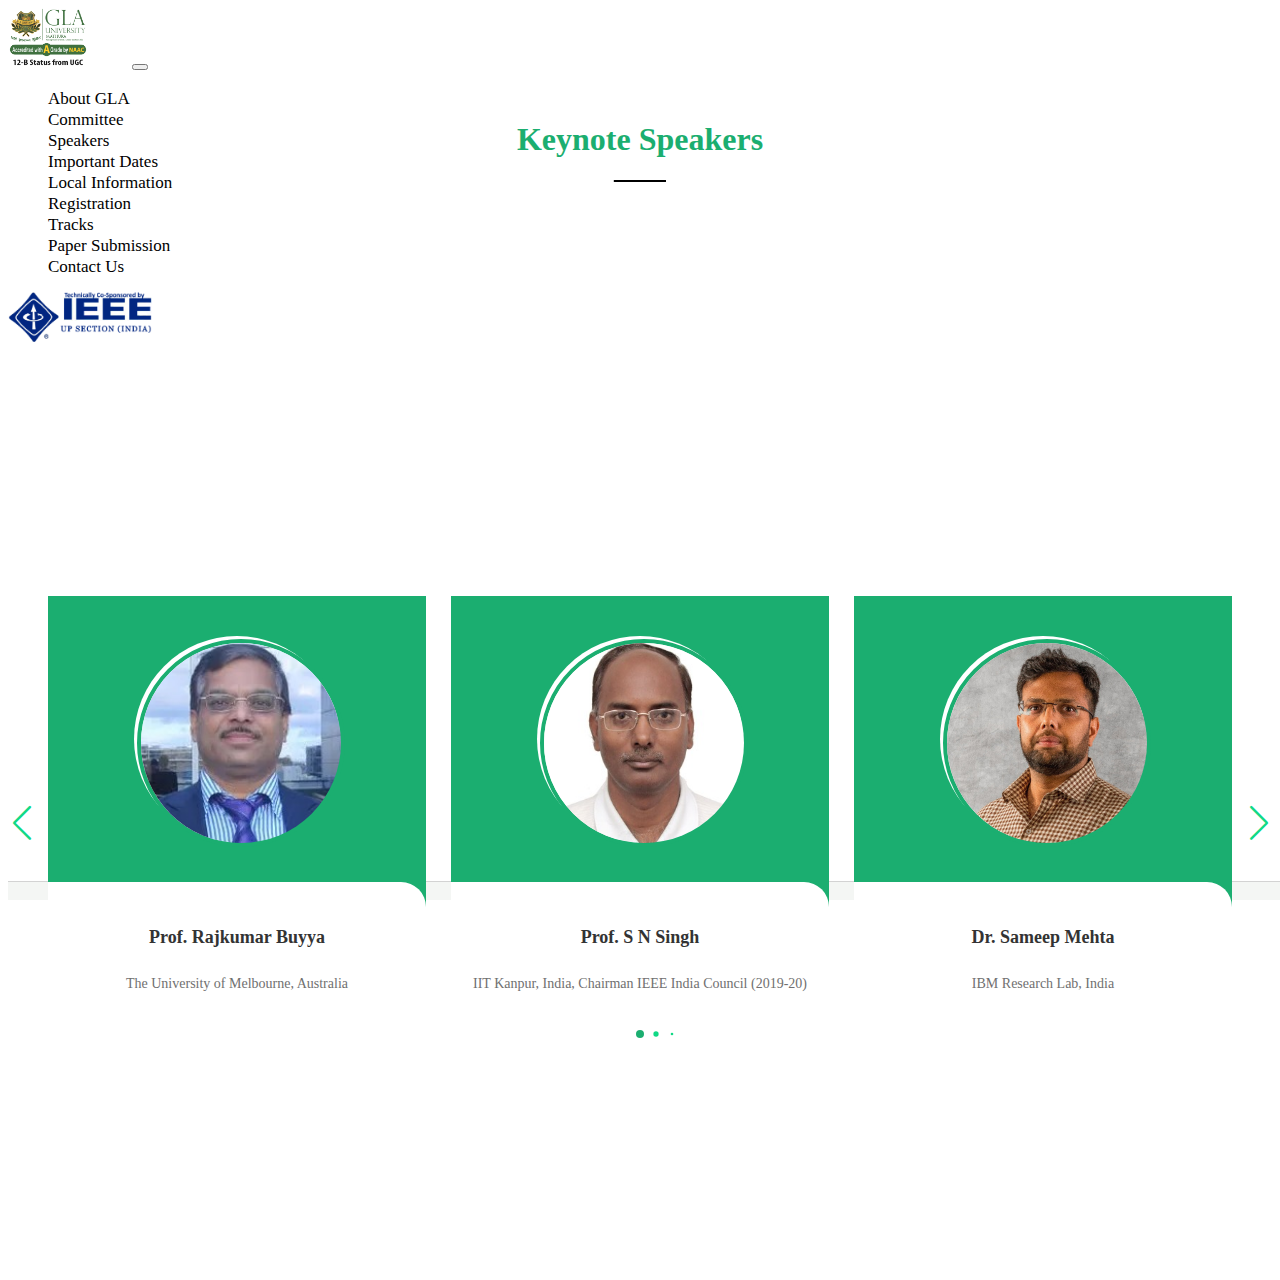
<file: speaker.html>
<!DOCTYPE html>
<html lang="en">
<head>
  <meta charset="UTF-8">
  <meta http-equiv="X-UA-Compatible" content="IE=edge">
  <meta name="viewport" content="width=device-width, initial-scale=1.0">
  <meta name="keywords" content="conference, conference in gla, International conference, conference in Mathura, iscon, iscon2023, glau conference, gla iscon">
  <title>ISCON 2023 | GLAU</title>
  <link rel="shortcut icon" type="image/x-icon" href="./assets/img/favicon.png" />
  <link rel="stylesheet" href="https://cdn.jsdelivr.net/npm/swiper@8/swiper-bundle.min.css"/>
  <link rel="stylesheet" href="./assets/css/speaker.css">
  <link rel="stylesheet" href="./assets/css/style.css">
  <link rel="shortcut icon" type="image/x-icon" href="./assets/img/favicon.png" />
  <link href="https://cdn.jsdelivr.net/npm/bootstrap@5.2.2/dist/css/bootstrap.min.css" rel="stylesheet" integrity="sha384-Zenh87qX5JnK2Jl0vWa8Ck2rdkQ2Bzep5IDxbcnCeuOxjzrPF/et3URy9Bv1WTRi" crossorigin="anonymous">
  <script src="https://cdn.jsdelivr.net/npm/bootstrap@5.2.2/dist/js/bootstrap.bundle.min.js" integrity="sha384-OERcA2EqjJCMA+/3y+gxIOqMEjwtxJY7qPCqsdltbNJuaOe923+mo//f6V8Qbsw3" crossorigin="anonymous"></script>
  <link href="https://unpkg.com/aos@2.3.1/dist/aos.css" rel="stylesheet">
  <style>
    nav {
      width: 100%;
    }

    .navbar a{
    font-size: 17px !important;
}
    .title {
      position: absolute;
      top: 100px;
      left: 50%;
      transform: translateX(-50%);
      margin-bottom: 25px !important;
    }
    .container {
      height: 100vh;
      display: flex;
      align-items: center;
      justify-content: center;
    }
    footer {
      position: absolute;
      width: 100%;
      bottom: 0;
    }

  </style>                        
    </head>
    <body>

      <nav class="navbar navbar-expand-lg fixed-top navbar-light bg-light">
        <!-- Container wrapper -->
        <div class="container-fluid">
          <!-- Navbar brand -->
          <a class="navbar-brand" href="#home">
            <img
                  src="./assets/img/logo.png"
                  height="60"
                  alt="GLA Logo"
                  loading="lazy"
                  style="margin-top: -1px;"
                />
          </a>
          <!-- Toggle button -->
          <button class="navbar-toggler" type="button" data-bs-toggle="collapse" data-bs-target="#navbarNav" aria-controls="navbarNav" aria-expanded="false" aria-label="Toggle navigation">
            <span class="navbar-toggler-icon"></span>
          </button>
    
          <!-- Collapsible wrapper -->
          <div class="collapse navbar-collapse" id="navbarNav">
            <ul class="navbar-nav">
              <li class="nav-item">
                <a class="nav-link" href="index.html" style = "font-size: 15px;">About GLA</a>
              </li>
              <li class="nav-item">
                <a class="nav-link" href="committee.html">Committee</a>
              </li>
              <li class="nav-item">
                <a class="nav-link" href="speaker.html">Speakers</a>
              </li>
              <li class="nav-item">
                <a class="nav-link" href="imp-dates.html">Important Dates</a>
              </li>
              <li class="nav-item">
                <a class="nav-link" href="local-info.html">Local Information</a>
              </li>
              <li class="nav-item">
                <a class="nav-link" href="registration.html">Registration</a>
              </li>
              <li class="nav-item">
                <a class="nav-link" href="tracks.html">Tracks</a>
              </li>
              <li class="nav-item">
                <a class="nav-link" href="paperSubmission.html">Paper Submission</a>
              </li>
              <li class="nav-item">
                <a class="nav-link" href="contact.html">Contact Us</a>
              </li>
            </ul>
          </div>
          <a class="navbar-brand" href="#">
            <img
                  src="./assets/img/IEEE_up.png"
                  height="50"
                  alt="IEEE Logo"
                  loading="lazy"
                  style="margin-top: -1px;"
                />
          </a>
        </div>
      </nav>


    <div class = "title text-center">
      <h1 class = "heading">Keynote Speakers</h1>
      <hr class = "heading-hr" style= "width: 20%; margin: auto;">
  </div>

    <div class="container pt-5" style="margin-top:25px;">
      <div class="slide-container swiper">
        <div class="slide-content">
            <div class="card-wrapper swiper-wrapper">

                <div class="card swiper-slide" data-aos = "fade-up" data-aos-delay="400" data-aos-duration="500">
                    <div class="image-content">
                        <span class="overlay"></span>

                        <div class="card-image">
                            <img src="./assets/img/speakers/Prof. Rajkumar Buyya.jpeg" alt="" class="card-img">
                        </div>
                    </div>

                    <div class="card-content">
                        <h2 class="name">Prof. Rajkumar Buyya</h2>
                        <p class="description">The University of Melbourne, Australia</p>
                    </div>
                </div>

                <div class="card swiper-slide" data-aos = "fade-up" data-aos-delay="600" data-aos-duration="500">
                    <div class="image-content">
                        <span class="overlay"></span>

                        <div class="card-image">
                            <img src="./assets/img/speakers/Prof. S N Singh.jpg" alt="" class="card-img">
                        </div>
                    </div>

                    <div class="card-content">
                        <h2 class="name">Prof. S N Singh</h2>
                        <p class="description">IIT Kanpur, India, Chairman IEEE India Council (2019-20)</p>
                    </div>
                </div>

                <div class="card swiper-slide" data-aos = "fade-up" data-aos-delay="800" data-aos-duration="500">
                    <div class="image-content">
                        <span class="overlay"></span>

                        <div class="card-image">
                            <img src="./assets/img/speakers/Dr. Sameep Mehta.jpg" alt="" class="card-img">
                        </div>
                    </div>

                    <div class="card-content">
                        <h2 class="name">Dr. Sameep Mehta</h2>
                        <p class="description">IBM Research Lab, India</p>
                    </div>
                </div>

                <div class="card swiper-slide">
                    <div class="image-content">
                        <span class="overlay"></span>

                        <div class="card-image">
                            <img src="./assets/img/speakers/Dr. B K Murthy.jpeg" alt="" class="card-img">
                        </div>
                    </div>

                    <div class="card-content">
                        <h2 class="name">Dr. B K Murthy</h2>
                        <p class="description">Scientist G & Group Coordinator, ME&IT, New Delhi, India</p>
                    </div>
                </div>

                <div class="card swiper-slide">
                    <div class="image-content">
                        <span class="overlay"></span>

                        <div class="card-image">
                            <img src="./assets/img/speakers/Prof. Masoud Mohammadian.jpeg" alt="" class="card-img">
                        </div>
                    </div>

                    <div class="card-content">
                        <h2 class="name">Prof. Masoud Mohammadian</h2>
                        <p class="description">University of Canberra, Australia</p>
                    </div>
                </div>

                <div class="card swiper-slide">
                    <div class="image-content">
                        <span class="overlay"></span>

                        <div class="card-image">
                            <img src="./assets/img/speakers/Prof. Mario Diván.jpeg" alt="" class="card-img">
                        </div>
                    </div>

                    <div class="card-content">
                        <h2 class="name">Prof. Mario Diván</h2>
                        <p class="description">National University of La Pampa, Argentina</p>
                    </div>
                </div>

                <div class="card swiper-slide">
                    <div class="image-content">
                        <span class="overlay"></span>

                        <div class="card-image">
                            <img src="./assets/img/speakers/Prof. Wang Jun.jpeg" alt="" class="card-img">
                        </div>
                    </div>

                    <div class="card-content">
                        <h2 class="name">Prof. Wang Jun</h2>
                        <p class="description">Chair Professor, at City University of Hong Kong</p>
                    </div>
                </div>
                
                <div class="card swiper-slide">
                    <div class="image-content">
                        <span class="overlay"></span>

                        <div class="card-image">
                            <img src="./assets/img/speakers/Prof. David Asirvatham.jpg" alt="" class="card-img">
                        </div>
                    </div>

                    <div class="card-content">
                        <h2 class="name">Prof. David Asirvatham</h2>
                        <p class="description">Taylor's University, Malaysia</p>
                    </div>
                </div>

                <div class="card swiper-slide">
                  <div class="image-content">
                      <span class="overlay"></span>

                      <div class="card-image">
                          <img src="./assets/img/speakers/Marcin_Paprzycki.jpg" alt="" class="card-img">
                      </div>
                  </div>

                  <div class="card-content">
                      <h2 class="name">Dr Marcin Paprzycki</h2>
                      <p class="description">Dept Of Intellig Systems Research Institute WSM Poland</p>
                  </div>
                </div>

                <div class="card swiper-slide">
                  <div class="image-content">
                      <span class="overlay"></span>

                      <div class="card-image">
                          <img src="./assets/img/speakers/Maria Ganzha.jfif" alt="" class="card-img">
                      </div>
                  </div>

                  <div class="card-content">
                      <h2 class="name">Dr Maria Ganzha</h2>
                      <p class="description">Associate Professor Computer Warsaw University of Technology, Poland </p>
                  </div>
                </div>

                <div class="card swiper-slide">
                  <div class="image-content">
                      <span class="overlay"></span>

                      <div class="card-image">
                          <img src="./assets/img/speakers/Bhavani_Ramaiya.jpg" alt="" class="card-img">
                      </div>
                  </div>

                  <div class="card-content">
                      <h2 class="name">Prof. Bavani Ramayah</h2>
                      <p class="description">Dept of Computer Science
                        University of Nottingham, Malaysia</p>
                  </div>
                </div>

                <div class="card swiper-slide">
                  <div class="image-content">
                      <span class="overlay"></span>

                      <div class="card-image">
                          <img src="./assets/img/speakers/Swaroop_Ghosh.jpg" alt="" class="card-img">
                      </div>
                  </div>

                  <div class="card-content">
                      <h2 class="name">Prof. Swaroop Ghosh</h2>
                      <p class="description">Associate Professor
                        Computer Science
                        Pennsylvania State University,
                        University Park, United States
                        </p>
                  </div>
                </div>

                <div class="card swiper-slide">
                  <div class="image-content">
                      <span class="overlay"></span>

                      <div class="card-image">
                          <img src="./assets/img/speakers/Aditya_Ghosh1.jpg" alt="" class="card-img">
                      </div>
                  </div>

                  <div class="card-content">
                      <h2 class="name">Prof. Aditya Ghose</h2>
                      <p class="description">Director, Decision Systems Lab
                        School of Computing and Information Technology
                        University of Wollongong
                        NSW 2522 Australia
                        </p>
                  </div>
                </div>

                <div class="card swiper-slide">
                  <div class="image-content">
                      <span class="overlay"></span>

                      <div class="card-image">
                          <img src="./assets/img/speakers/Aditya_Mahajan.jpg" alt="" class="card-img">
                      </div>
                  </div>

                  <div class="card-content">
                      <h2 class="name">Prof. Aditya Mahajan</h2>
                      <p class="description">Associate Professor Computer Science McGill University, Montreal, Canada</p>
                  </div>
                </div>

                <div class="card swiper-slide">
                  <div class="image-content">
                      <span class="overlay"></span>

                      <div class="card-image">
                          <img src="./assets/img/speakers/Valentina E. Balas.jfif" alt="" class="card-img">
                      </div>
                  </div>

                  <div class="card-content">
                      <h2 class="name">Valentina Emilia Balas</h2>
                      <p class="description">Professor at Aurel Vlaicu University of Arad</p>
                  </div>
                </div>

                <div class="card swiper-slide">
                  <div class="image-content">
                      <span class="overlay"></span>

                      <div class="card-image">
                          <img src="./assets/img/speakers/Paster_Arguelles.jfif" alt="" class="card-img">
                      </div>
                  </div>

                  <div class="card-content">
                      <h2 class="name">Pastor Arguelles Jr.</h2>
                      <p class="description">Dean, College of Computer Studies at University of Perpetual Help Molino Campus	Manila, Philippines</p>
                  </div>
                </div>

                <div class="card swiper-slide">
                  <div class="image-content">
                      <span class="overlay"></span>

                      <div class="card-image">
                          <img src="./assets/img/speakers/Danila_Parygin.jfif" alt="" class="card-img">
                      </div>
                  </div>

                  <div class="card-content">
                      <h2 class="name">Dr. Danila Parygin</h2>
                      <p class="description">Associate Professor, Department of CAD, Volgograd State Technical University, Russia</p>
                  </div>
                </div>

                <div class="card swiper-slide">
                  <div class="image-content">
                      <span class="overlay"></span>

                      <div class="card-image">
                          <img src="./assets/img/speakers/Dimitrios Karras.jfif" alt="" class="card-img">
                      </div>
                  </div>

                  <div class="card-content">
                      <h2 class="name">Prof . Dimitrios A. Karras</h2>
                      <p class="description">Associate Professor, National and Kapodistrian University of Athens, Athens, Greece</p>
                  </div>
                </div>

          </div>
        </div>

        <div class="swiper-button-next swiper-navBtn"></div>
        <div class="swiper-button-prev swiper-navBtn"></div>
        <div class="swiper-pagination"></div>
    </div>
    </div>


    <!-- Footer -->
    <footer class = "py-3 text-center" style = "background: #F4F6F4; border-top: 1px solid #d3d3d3">
      <div class = "container-fluid">
          <div class = "row">
              <div style="text-align: center;">
                Copyright © ISCON 2023. All Rights Reserved.
              </div>
          </div>
      </div>
    </footer>

        
    </body>

    <!-- Swiper JS -->
      <!--Uncomment this line-->
      <script src="https://cdn.jsdelivr.net/npm/swiper@8/swiper-bundle.min.js"></script>


    <!-- JavaScript -->
      <!--Uncomment this line-->
    <script src="./assets/js/speaker.js"></script>
    <script src="./assets/js/jquery.min.js"></script>
    <script src="https://unpkg.com/aos@2.3.1/dist/aos.js"></script>
    <script>
      AOS.init();
    </script>

</html>
</file>
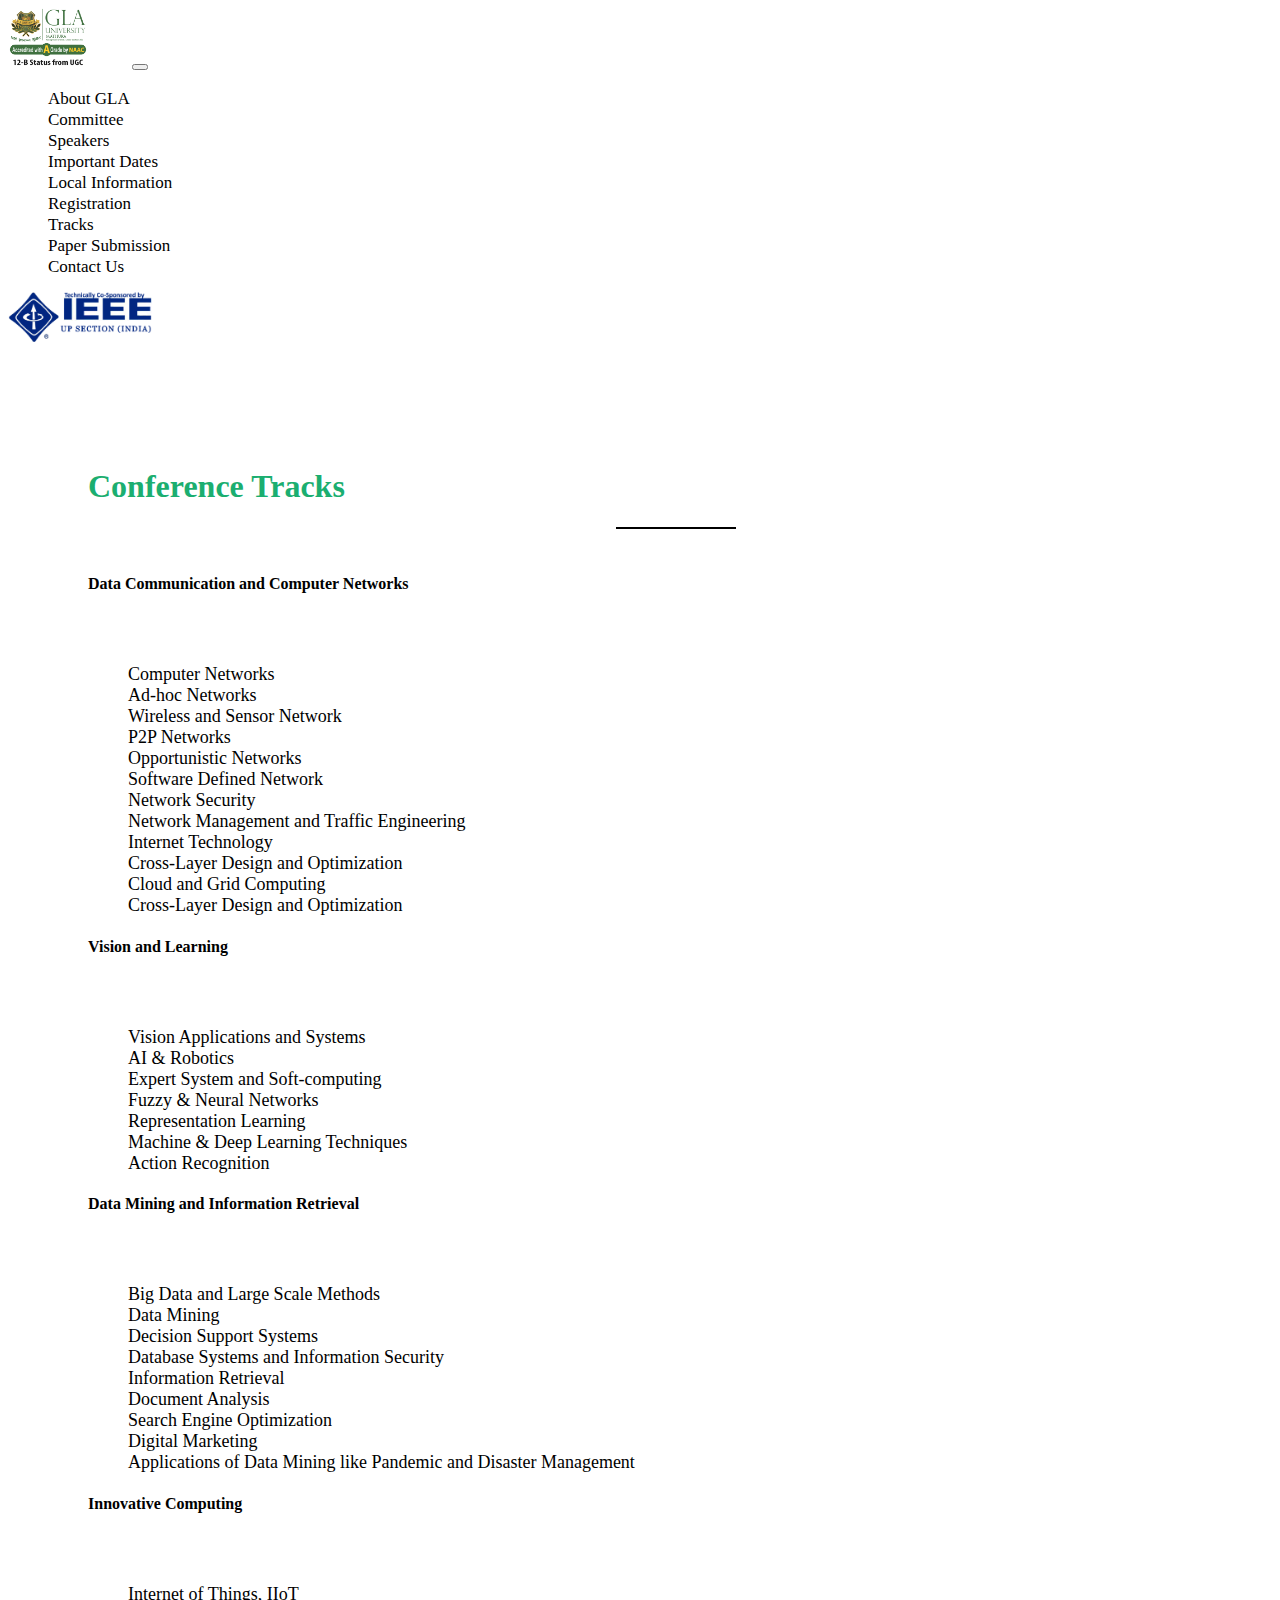
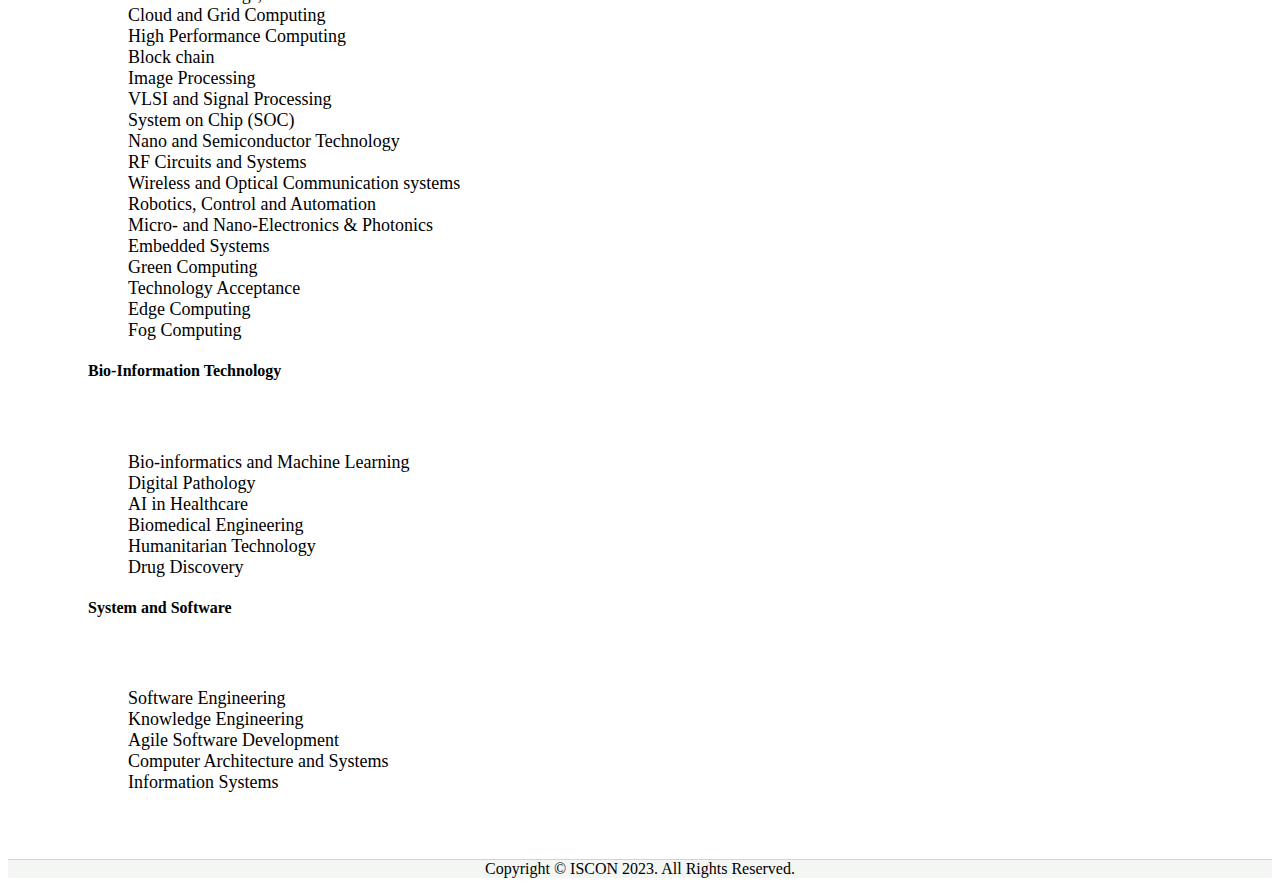
<file: tracks.html>
<!DOCTYPE html>
<html lang="en">
<head>
    <meta charset="UTF-8">
    <meta http-equiv="X-UA-Compatible" content="IE=edge">
    <meta name="viewport" content="width=device-width, initial-scale=1.0">
    <meta name="keywords" content="conference, conference in gla, International conference, conference in Mathura, iscon, iscon2023, glau conference, gla iscon">
    <title>ISCON 2023 | GLAU</title>
    <link rel="stylesheet" href="./assets/css/style.css">
    <link rel="stylesheet" href="./assets/css/fontawesome.min.css">
    <link rel="shortcut icon" type="image/x-icon" href="./assets/img/favicon.png" />
    <link href="https://maxcdn.bootstrapcdn.com/font-awesome/4.2.0/css/font-awesome.min.css" rel="stylesheet">
    <link href="https://cdn.jsdelivr.net/npm/bootstrap@5.2.2/dist/css/bootstrap.min.css" rel="stylesheet" integrity="sha384-Zenh87qX5JnK2Jl0vWa8Ck2rdkQ2Bzep5IDxbcnCeuOxjzrPF/et3URy9Bv1WTRi" crossorigin="anonymous">
    <script src="https://cdn.jsdelivr.net/npm/bootstrap@5.2.2/dist/js/bootstrap.bundle.min.js" integrity="sha384-OERcA2EqjJCMA+/3y+gxIOqMEjwtxJY7qPCqsdltbNJuaOe923+mo//f6V8Qbsw3" crossorigin="anonymous"></script>
</head>
<body>
    <!-- Navbar -->
    <nav class="navbar navbar-expand-lg fixed-top navbar-light bg-light">
        <!-- Container wrapper -->
        <div class="container-fluid">
          <!-- Navbar brand -->
          <a class="navbar-brand" href="#home">
            <img
                  src="./assets/img/logo.png"
                  height="60"
                  alt="DLF Logo"
                  loading="lazy"
                  style="margin-top: -1px;"
                />
          </a>
          <!-- Toggle button -->
          <button class="navbar-toggler" type="button" data-bs-toggle="collapse" data-bs-target="#navbarNav" aria-controls="navbarNav" aria-expanded="false" aria-label="Toggle navigation">
            <span class="navbar-toggler-icon"></span>
          </button>
    
          <!-- Collapsible wrapper -->
          <div class="collapse navbar-collapse" id="navbarNav">
            <ul class="navbar-nav">
              <li class="nav-item">
                <a class="nav-link" href="index.html">About GLA</a>
              </li>
              <li class="nav-item">
                <a class="nav-link" href="committee.html">Committee</a>
              </li>
              <li class="nav-item">
                <a class="nav-link" href="speaker.html">Speakers</a>
              </li>
              <li class="nav-item">
                <a class="nav-link" href="imp-dates.html">Important Dates</a>
              </li>
              <li class="nav-item">
                <a class="nav-link" href="local-info.html">Local Information</a>
              </li>
              <li class="nav-item">
                <a class="nav-link" href="registration.html">Registration</a>
              </li>
              <li class="nav-item">
                <a class="nav-link" href="tracks.html">Tracks</a>
              </li>
              <li class="nav-item">
                <a class="nav-link" href="paperSubmission.html">Paper Submission</a>
              </li>
              <li class="nav-item">
                <a class="nav-link" href="contact.html">Contact Us</a>
              </li>
            </ul>
          </div>
          <a class="navbar-brand" href="#">
            <img
                  src="./assets/img/IEEE_up.png"
                  height="50"
                  alt="DLF Logo"
                  loading="lazy"
                  style="margin-top: -1px;"
                />
          </a>
        </div>
      </nav>  

        <!-- Tracks -->
        <div class="container " style="padding: 100px 80px 50px;">
          <div class = "text-center">
            <h1 class = "heading">Conference Tracks</h1>
            <hr class = "heading-hr" style= "width: 10%; margin: auto;">
          </div>
          <div class="row g-5" style="padding-top: 25px;">

            <div class="col-sm-12 col-md-6 col-lg-4">
              <div class="p-3 border rounded bg-success text-white" style = "height: 100%;">
                  <div class="card-body">
                    <h4 class="card-title mt-2">Data Communication and Computer Networks</h4>
                      <ul class="list-group my-3">
                        <li class="list-group-item">Computer Networks</li>
                        <li class="list-group-item">Ad-hoc Networks</li>
                        <li class="list-group-item">Wireless and Sensor Network</li>
                        <li class="list-group-item">P2P Networks</li>
                        <li class="list-group-item">Opportunistic Networks</li>
                        <li class="list-group-item">Software Defined Network</li>
                        <li class="list-group-item">Network Security</li>
                        <li class="list-group-item">Network Management and Traffic Engineering</li>
                        <li class="list-group-item">Internet Technology</li>
                        <li class="list-group-item">Cross-Layer Design and Optimization</li>
                        <li class="list-group-item">Cloud and Grid Computing</li>
                        <li class="list-group-item">Cross-Layer Design and Optimization</li>
                      </ul>
                  </div>
              </div>
            </div>

            <div class="col-sm-12 col-md-6 col-lg-4">
              <div class="p-3 border rounded bg-success text-white" style = "height: 100%;">
                  <div class="card-body">
                    <h4 class="card-title mt-2">Vision and Learning</h4>
                    
                      <ul class="list-group my-3">
                        <li class="list-group-item">Vision Applications and Systems</li>
                        <li class="list-group-item">AI & Robotics</li>
                        <li class="list-group-item">Expert System and Soft-computing</li>
                        <li class="list-group-item">Fuzzy & Neural Networks
                        </li>
                        <li class="list-group-item">Representation Learning</li>
                        <li class="list-group-item">Machine & Deep Learning Techniques</li>
                        <li class="list-group-item">Action Recognition</li>
                      </ul>
                  </div>
              </div>
            </div>

            <div class="col-sm-12 col-md-6 col-lg-4">
              <div class="p-3 border rounded bg-success text-white" style = "height: 100%;">
                  <div class="card-body">
                    <h4 class="card-title mt-2">Data Mining and Information Retrieval</h4>
                    
                      <ul class="list-group my-3">
                        <li class="list-group-item">Big Data and Large Scale Methods</li>
                        <li class="list-group-item">Data Mining</li>
                        <li class="list-group-item">Decision Support Systems</li>
                        <li class="list-group-item">Database Systems and Information Security</li>
                        <li class="list-group-item">Information Retrieval</li>
                        <li class="list-group-item">Document Analysis</li>
                        <li class="list-group-item">Search Engine Optimization</li>
                        <li class="list-group-item">Digital Marketing</li>
                        <li class="list-group-item">Applications of Data Mining like Pandemic and Disaster Management</li>
                      </ul>
                  </div>
              </div>
            </div>

            <div class="col-sm-12 col-md-6 col-lg-4">
              <div class="p-3 border rounded bg-success text-white" style = "height: 100%;">
                  <div class="card-body">
                    <h4 class="card-title mt-2">Innovative Computing</h4>
                    
                      <ul class="list-group my-3">
                        <li class="list-group-item">Internet of Things, IIoT</li>
                        <li class="list-group-item">Cloud and Grid Computing</li>
                        <li class="list-group-item">High Performance Computing</li>
                        <li class="list-group-item">Block chain</li>
                        <li class="list-group-item">Image Processing</li>
                        <li class="list-group-item">VLSI and Signal Processing</li>
                        <li class="list-group-item">System on Chip (SOC)</li>
                        <li class="list-group-item">Nano and Semiconductor Technology</li>
                        <li class="list-group-item">RF Circuits and Systems</li>
                        <li class="list-group-item">Wireless and Optical Communication systems</li>
                        <li class="list-group-item">Robotics, Control and Automation</li>
                        <li class="list-group-item">Micro- and Nano-Electronics & Photonics</li>
                        <li class="list-group-item">Embedded Systems</li>
                        <li class="list-group-item">Green Computing</li>
                        <li class="list-group-item">Technology Acceptance</li>
                        <li class="list-group-item">Edge Computing</li>
                        <li class="list-group-item">Fog Computing</li>
                      </ul>
                  </div>
              </div>
            </div>

            <div class="col-sm-12 col-md-6 col-lg-4">
              <div class="p-3 border rounded bg-success text-white" style = "height: 100%;">
                  <div class="card-body">
                    <h4 class="card-title mt-2">Bio-Information Technology</h4>
                    
                      <ul class="list-group my-3">
                        <li class="list-group-item">Bio-informatics and Machine Learning</li>
                        <li class="list-group-item">Digital Pathology</li>
                        <li class="list-group-item">AI in Healthcare</li>
                        <li class="list-group-item">Biomedical Engineering</li>
                        <li class="list-group-item">Humanitarian Technology</li>
                        <li class="list-group-item">Drug Discovery</li>
                      </ul>
                  </div>
              </div>
            </div>

            <div class="col-sm-12 col-md-6 col-lg-4">
              <div class="p-3 border rounded bg-success text-white" style = "height: 100%;">
                  <div class="card-body">
                    <h4 class="card-title mt-2">System and Software</h4>
                    
                      <ul class="list-group my-3">
                        <li class="list-group-item">Software Engineering</li>
                        <li class="list-group-item">Knowledge Engineering</li>
                        <li class="list-group-item">Agile Software Development</li>
                        <li class="list-group-item">Computer Architecture and Systems</li>
                        <li class="list-group-item">Information Systems</li>
                      </ul>
                  </div>
              </div>
            </div>
            
          </div>
        </div>



    <!-- Footer -->
    <footer class = "py-3 text-center" style = "background: #F4F6F4; border-top: 1px solid #d3d3d3">
        <div class = "container-fluid">
            <div class = "row">
                <div style="text-align: center;">
                  Copyright © ISCON 2023. All Rights Reserved.
                </div>
            </div>
        </div>
      </footer>

    <script src="./assets/js/jquery.min.js"></script>
</body>
</html>
</file>
<file: assets/css/style.css>
/* navbar */
html{
    scroll-behavior: smooth;
    max-width: 100%;
    overflow-x: hidden;
}
h1, h2, h3, h4, h5 {
    font-family: Georgia, 'Times New Roman', Times, serif;
    font-weight: 600 !important;
}
.container{
    min-width: 93% !important;
    margin: 0 auto;
}
.navbar-brand {
    margin-right: 40px!important;
}
a{
    color: #000;
    text-decoration: none!important;

}
.navbar a{
    font-size: 17px;;
    text-decoration: none;
    color: #000;
}
a:hover{
    color: #1BAE70 !important
}

.side-img{
    position: absolute;
    right: 5%;
    top: 30%
}

.side-img1{
    width: 40% !important;
    position: absolute;
    right: 5%;
    top: 30%
}
.heading {
    color: #1BAE70
}
.heading-hr{
    border: 1px solid #000;
    width: 20%;
    opacity: 1;
    margin: 30px 0;
    background: #000
}
p, li {
    font-size: 18px;
    list-style: none;
}

#imp {
    width: 100%;
    height: 500px;
}

#imp .card {
    height: 400px;
    box-shadow: rgba(0, 0, 0, 0.35) 0px 5px 15px;
}

#imp .card .card-body p,
#imp .card .card-body a {
  font-size: 16px;
}

#imp .card .card-body p {
    font-weight: 600;
}

.card-body {
    position: relative;
}

.card-body ul {
    padding-top: 50px;
}
.card-body .topic {
    position: absolute;
    top: -30px;
    left: 50%;
    transform: translateX(-50%);
    height: 50px;
    width: 200px;
    border-radius: 10px;
    background-color: #1BAE70;
    display: flex;
    justify-content: center;
    align-items: center;
}

.topic .div {
    display: flex;
    justify-content: center;
    align-items: center;
}

.topic .div p {
    font-size: 20px !important;
    color: #fff;
    padding-top: 10px;
}

.download_items {
    display: flex;
}

.download_items a {
    margin-right: 30px;
}

.download_items a:hover,
.clg-address a:hover,
.name a:hover {
    color: #fff !important;
}

.policy .card {
    box-shadow: rgba(0, 0, 0, 0.35) 0px 5px 15px;
}
</file>
<file: assets/css/committee.css>
.member ul
{
	list-style: circle;
}
.member .col-sm-6
{
	box-shadow: 2px 2px grey;
background-image: linear-gradient(120deg, #00B4D8 0%, #CAF0F8 100%);
	padding-top:10px;
}
.member
{
	padding: 2%;
}
.member li
{
	position: 1px;
	font-weight: thick;
}
#cp{

background-image: linear-gradient(to top, #09203f 0%, #537895 100%);
	-webkit-background-clip: text;
	-webkit-text-fill-color: transparent;
}

.comm p
{
	background: #1BAE70;
    
	text-align: center;
	font-size: 20px;
	color: #fff;
    /* padding: 5px 0; */
	width: 100%;
}

.row{
    margin: 40px 0;
}

.desc{
    text-align: center;
}

.comm .col-sm-4
{
border: 3px solid #27AE60;
padding: 0;
}
.comm .col-sm-4 ul
{
	list-style: none;
	padding: 0;
}
.comm .col-sm-4 ul li
{
	padding: 2%;

}
.patron p

{
	background: #1BAE70;
    
	text-align: left;
	font-size: 20px;
	font-weight: bold;
	width: 100%;
	color: #fff;
    padding: 5px 0;
}
.patron .col-xs-3
{
	padding: 0;
}
.patron .col-xs-9
{
	padding: 0;
}

.track .col-sm-12 p
{
	background: #1BAE70;
    
	text-align: center;
	font-weight: bolder;
	color: #fff;
    padding: 5px 0;
	font-size: 24px;
	text-decoration: underline;
}
.track .col-sm-12 ul
{
}
.track .col-sm-12 ul li
{
	text-align: left;
	font-weight: bold;
	font-size: 16px;
	padding: 1%;
}
.tracks .col-sm-6
{
	padding-right: 0;
	background: #1BAE70;
    
}

.track .col-sm-6
{
	padding-right: 0;
	background: #1BAE70;
    
}

td{
    text-align: center;
}

.track .col-sm-6 p
{
	background: #1BAE70;
    
	text-align: center;
	font-weight: bolder;
	color: #fff;
    padding: 5px 0;
	font-size: 24px;
	text-decoration: underline;
}
.track .col-sm-6 ul
{
}
.track .col-sm-6 ul li
{
	text-align: left;

	font-size: 16px;

}
.backcol
{
	background: #1BAE70;
    

}
</file>
<file: assets/css/speaker.css>
/* Google Fonts - Poppins */
@import url('https://fonts.googleapis.com/css2?family=Poppins:wght@300;400;500;600&display=swap');

/* .slide-container{
  max-width: 1120px;
  width: 100%;
  padding: 40px 0;
} */
.slide-content{
  margin: 0 40px;
  overflow: hidden;
  /* border-radius: 25px; */
}
.card{
  height: auto;
  /* border-radius: 25px; */
  background-color: #FFF;
}
.image-content,
.card-content{
  display: flex;
  flex-direction: column;
  align-items: center;
  padding: 10px 14px;
}
.card-content {
  margin-top: 20px;
}
.image-content{
  position: relative;
  row-gap: 5px;
  padding: 40px 0;
}
.overlay{
  position: absolute;
  left: 0;
  top: 0;
  height: 100%;
  width: 100%;
  background-color: #1BAE70;
  /* border-radius: 25px 25px 0 25px; */
}
.overlay::before,
.overlay::after{
  content: '';
  position: absolute;
  right: 0;
  bottom: -40px;
  height: 40px;
  width: 40px;
  background-color: #1BAE70;
}
.overlay::after{
  border-radius: 0 25px 0 0;
  background-color: #FFF;
}
.card-image{
  position: relative;
  height: 200px;
  width: 200px;
  border-radius: 50%;
  background: #FFF;
  padding: 3px;
}
.card-image .card-img{
  height: 100%;
  width: 100%;
  object-fit: cover;
  border-radius: 50%;
  border: 4px solid #1BAE70;
}
.name{
  font-size: 18px;
  font-weight: 500;
  color: #333;
}
.description{
  font-size: 14px;
  color: #707070;
  text-align: center;
}

.swiper-navBtn{
  color: #10d985;
  transition: color 0.3s ease;
}
.swiper-navBtn:hover{
  color: #1BAE70;
}
.swiper-navBtn::before,
.swiper-navBtn::after{
  font-size: 35px;
}
.swiper-button-next{
  right: 0;
}
.swiper-button-prev{
  left: 0;
}
.swiper-pagination-bullet{
  background-color: #10d985;
  opacity: 1;
}
.swiper-pagination-bullet-active{
  background-color: #1BAE70;
}

@media screen and (max-width: 768px) {
  .slide-content{
    margin: 0 10px;
  }
  .swiper-navBtn{
    display: none;
  }
}
</file>
